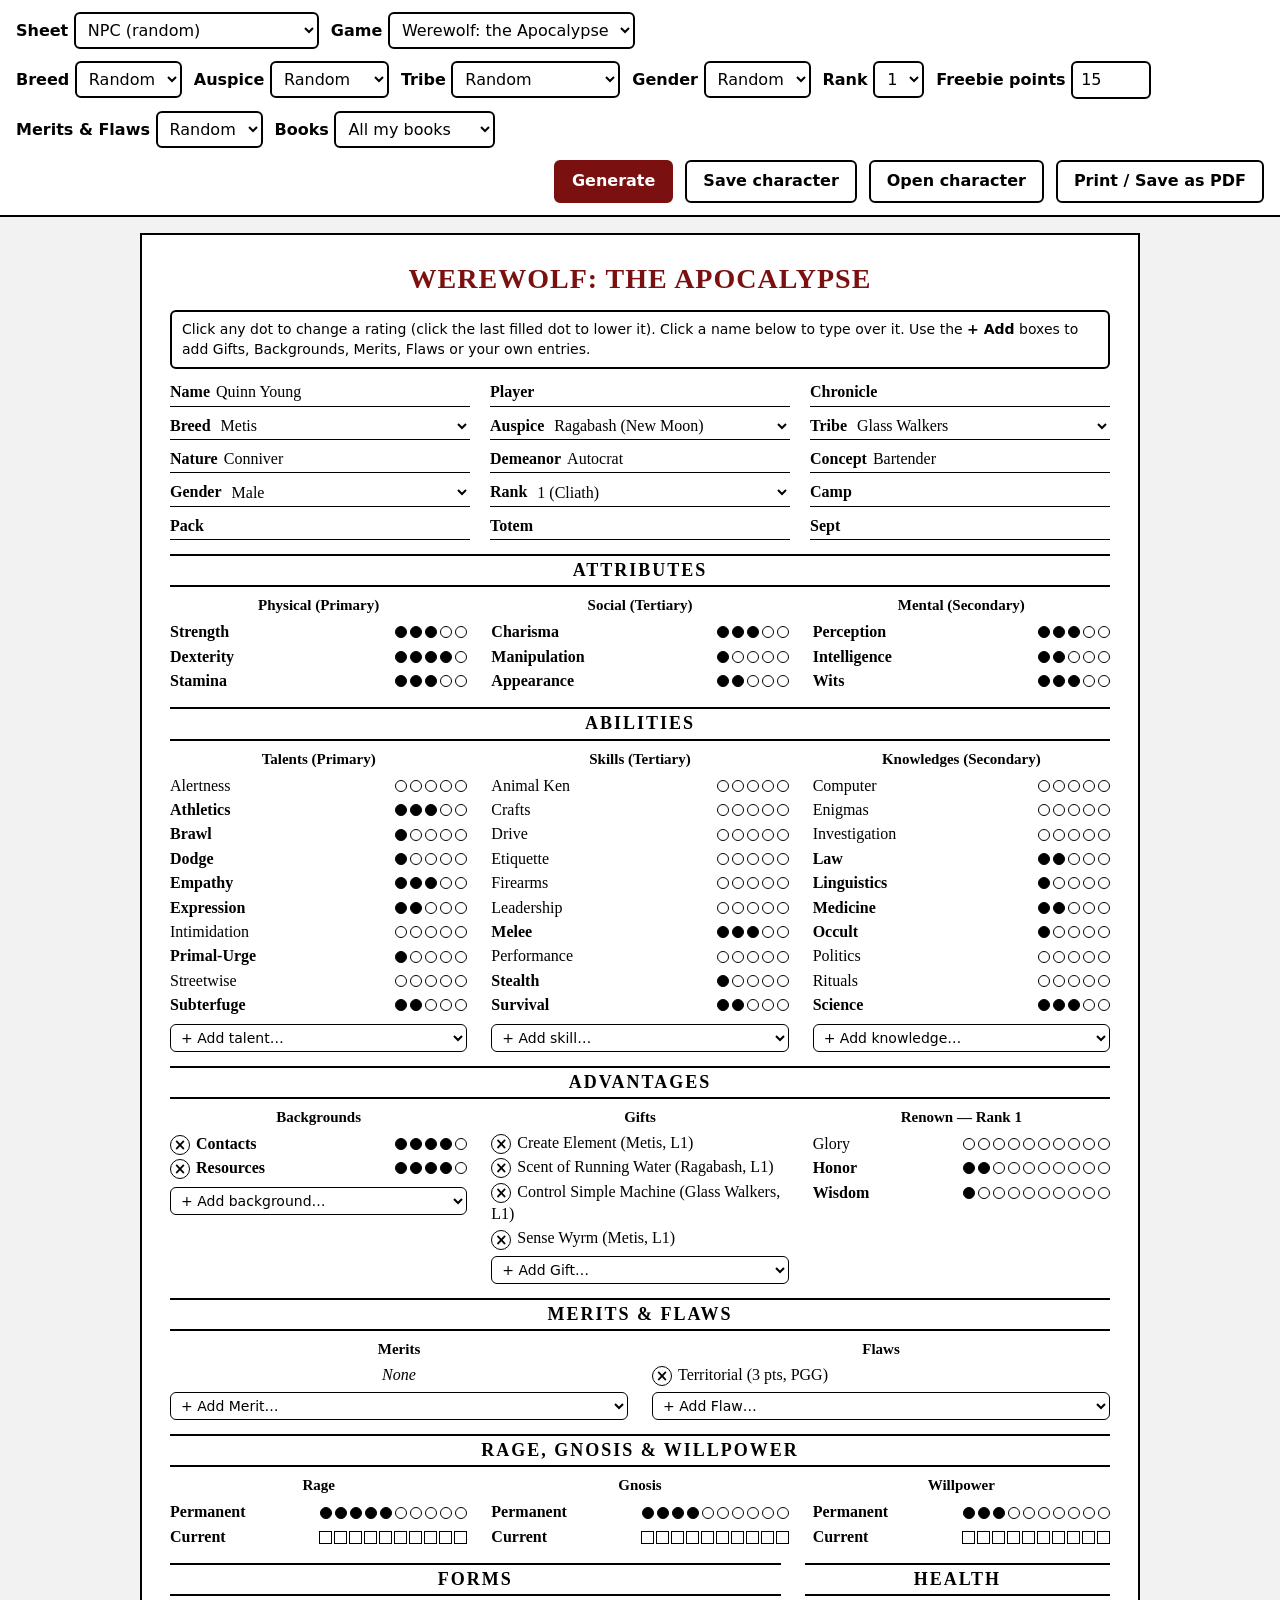
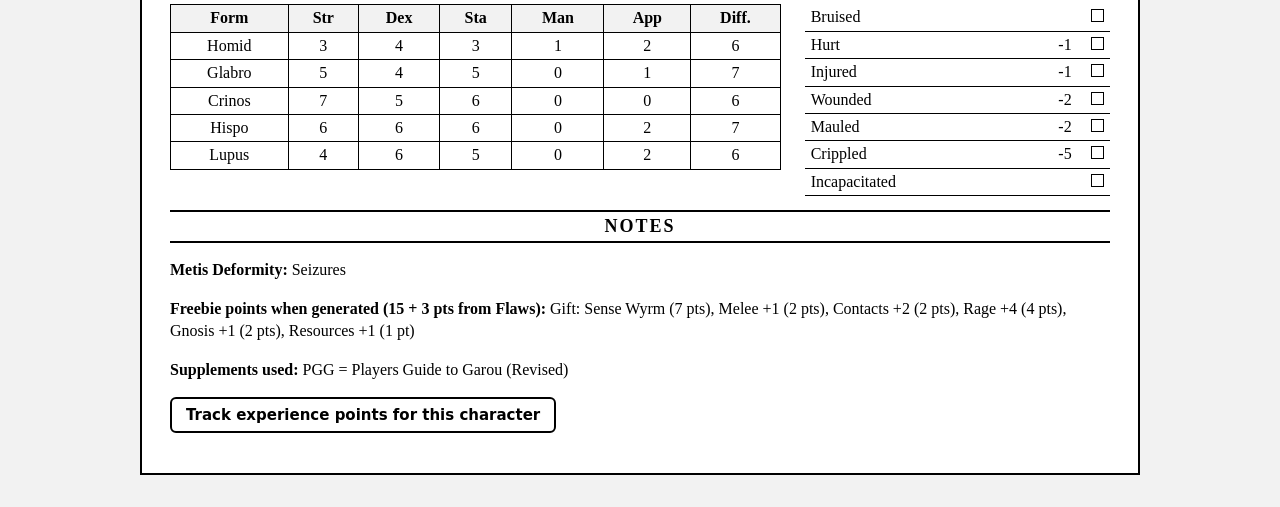
<file: index.html>
<!doctype html>
<html lang="en">
<head>
  <meta charset="utf-8">
  <meta name="viewport" content="width=device-width, initial-scale=1">
  <title>World of Darkness Character Generator</title>
  <link rel="stylesheet" href="style.css">
</head>
<body>
  <div class="controls">
    <label>Sheet <select id="mode"><option value="npc">NPC (random)</option><option value="pc">Player character (build it)</option></select></label>
    <label>Game <select id="game"></select></label>
    <div id="options"></div>
    <div class="spacer"></div>
    <button id="generate" class="primary">Generate</button>
    <button id="save">Save character</button>
    <button id="open">Open character</button>
    <input type="file" id="open-file" accept=".json,application/json" hidden>
    <button id="print">Print / Save as PDF</button>
  </div>

  <main id="sheet"></main>

  <script src="app.js"></script>
  <script src="games/fera.js"></script>
  <script src="games/werewolf.js"></script>
  <script src="games/bastet.js"></script>
  <script src="games/mokole.js"></script>
  <script src="games/changing-breeds.js"></script>
  <script src="games/vampire.js"></script>
  <script>WOD.init();</script>
</body>
</html>
</file>
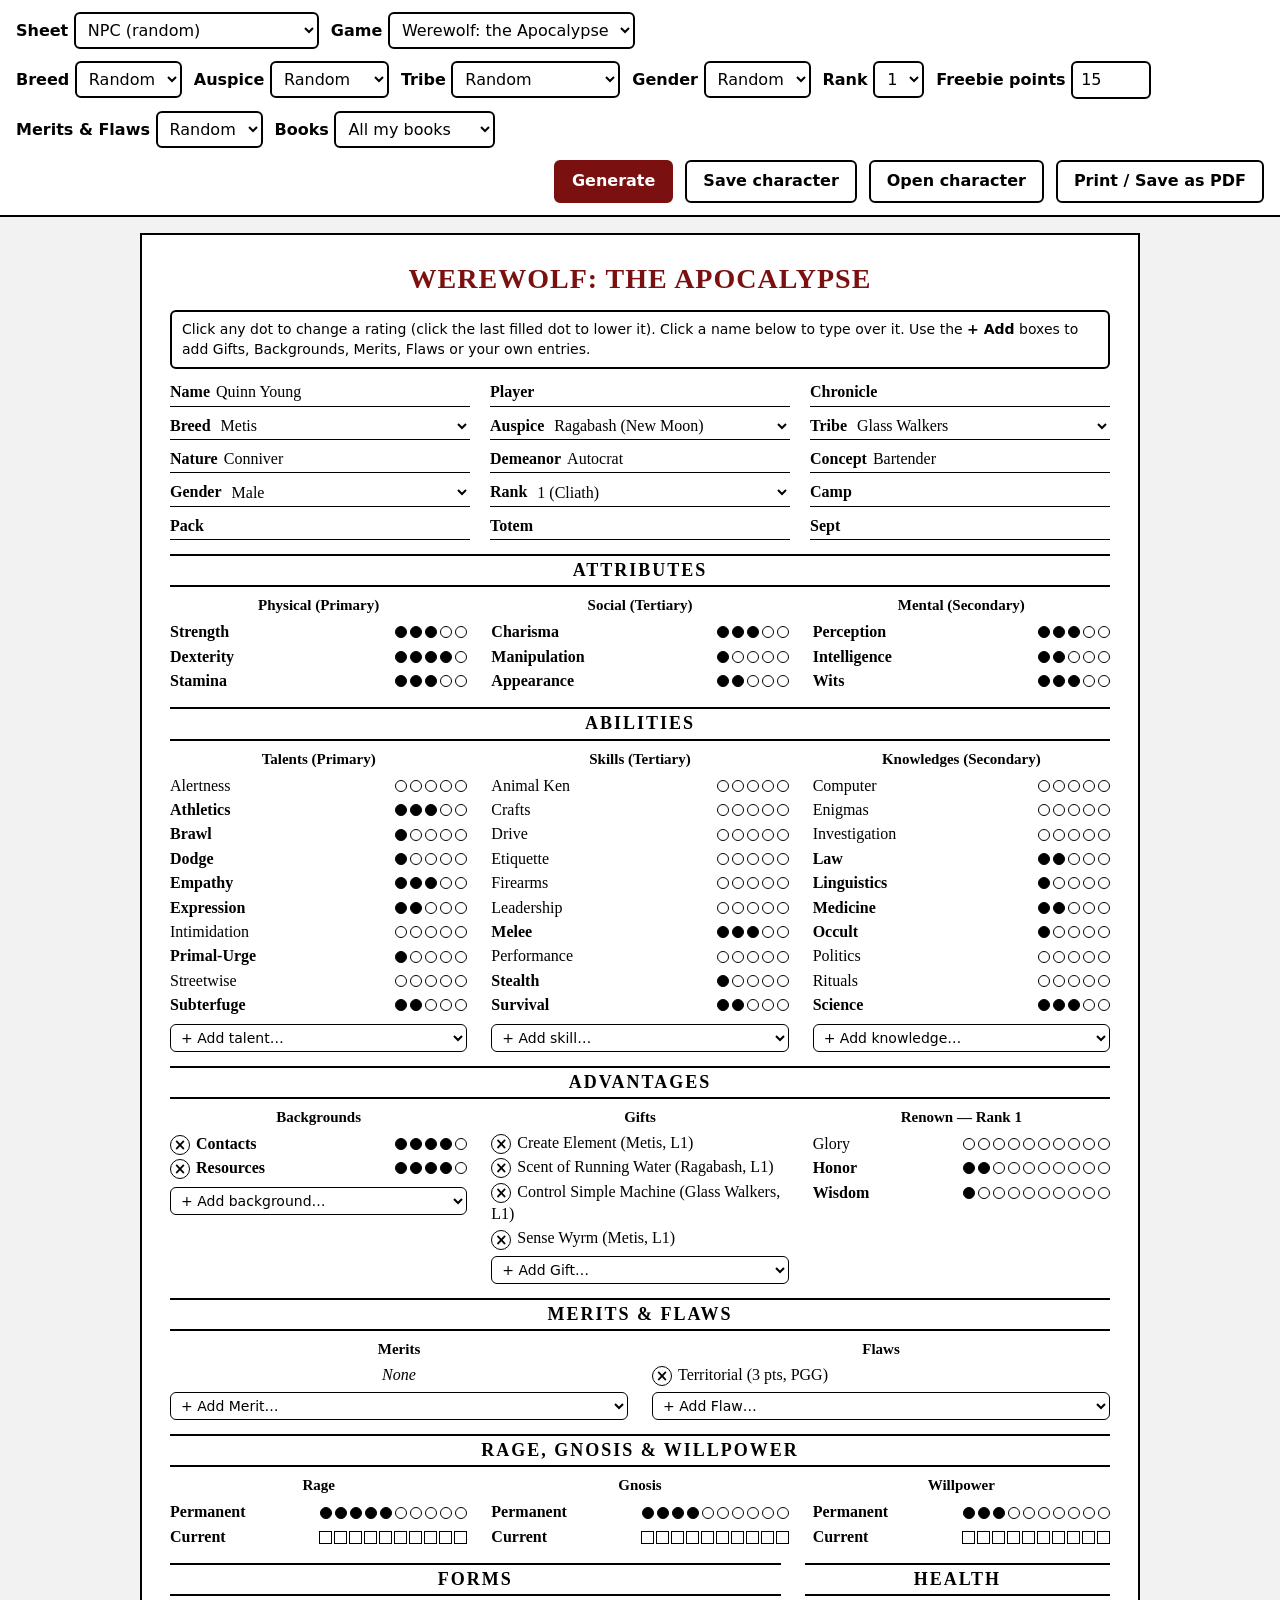
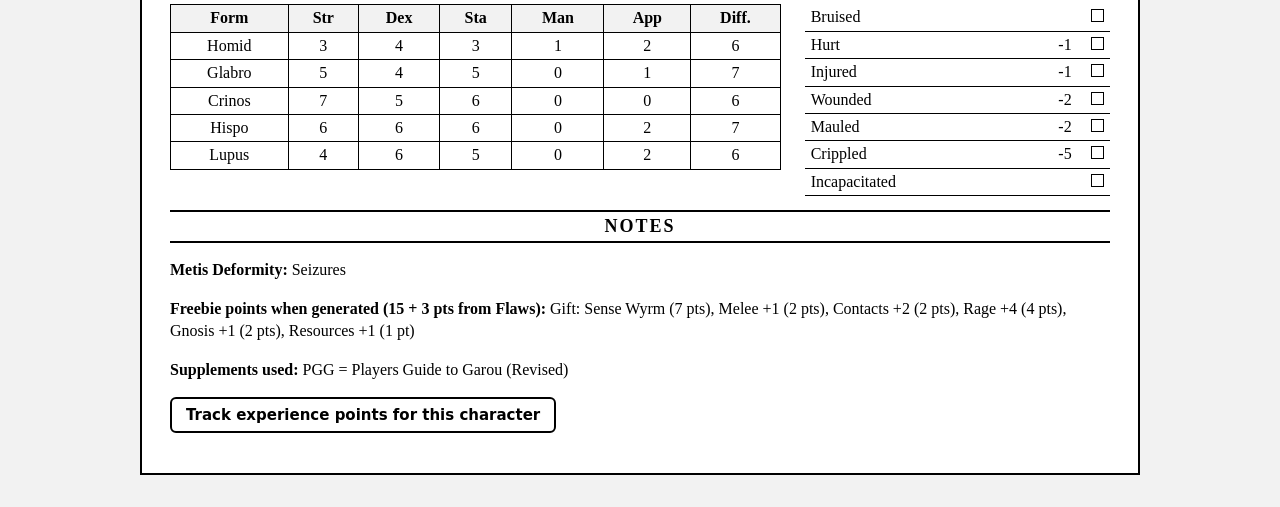
<file: WoD-Character-Generator.html>
<!doctype html>
<html lang="en">
<head>
  <meta charset="utf-8">
  <meta name="viewport" content="width=device-width, initial-scale=1">
  <title>World of Darkness Character Generator</title>
  <style>
:root {
  --ink: #000;
  --paper: #fff;
  --accent: #7a1010;
  --line: #000;
  --soft: #f2f2f2;
}

* { box-sizing: border-box; }

body {
  margin: 0;
  background: var(--soft);
  color: var(--ink);
  font: 16px/1.4 Georgia, "Times New Roman", serif;
}

/* ---------- controls ---------- */
.controls {
  position: sticky;
  top: 0;
  z-index: 1;
  display: flex;
  flex-wrap: wrap;
  gap: 12px;
  align-items: center;
  padding: 12px 16px;
  background: var(--paper);
  border-bottom: 2px solid var(--ink);
  font-family: system-ui, Segoe UI, Arial, sans-serif;
}
.controls #options { display: flex; flex-wrap: wrap; gap: 12px; }
.controls label { font-weight: 600; }
.controls select {
  font: inherit;
  font-weight: 400;
  padding: 6px 8px;
  border: 2px solid var(--ink);
  border-radius: 6px;
  background: var(--paper);
  color: var(--ink);
}
.controls button {
  font: inherit;
  font-weight: 700;
  padding: 8px 16px;
  border: 2px solid var(--ink);
  border-radius: 6px;
  cursor: pointer;
  background: var(--paper);
  color: var(--ink);
}
.controls button.primary { background: var(--accent); border-color: var(--accent); color: #fff; }
.controls .spacer { flex: 1; }
.controls input.num {
  width: 5em;
  font: inherit;
  font-weight: 400;
  padding: 6px 8px;
  border: 2px solid var(--ink);
  border-radius: 6px;
}

/* ---------- editing ---------- */
.hint {
  margin: 0 0 10px;
  padding: 8px 10px;
  border: 2px solid var(--ink);
  border-radius: 6px;
  font-family: system-ui, Segoe UI, Arial, sans-serif;
  font-size: 14px;
}
.field input.value {
  flex: 1;
  min-width: 0;
  font: inherit;
  color: var(--ink);
  border: 0;
  background: transparent;
  padding: 0;
}
.field input.value:hover { background: var(--soft); }
.field input.value:focus { outline: 2px solid var(--accent); background: #fff; }
.dot { cursor: pointer; }
.dot:hover { outline: 2px solid var(--accent); outline-offset: 1px; }
select.add {
  display: block;
  width: 100%;
  margin-top: 6px;
  font: 14px system-ui, Segoe UI, Arial, sans-serif;
  padding: 4px 6px;
  border: 1.5px solid var(--ink);
  border-radius: 6px;
  background: #fff;
  color: var(--ink);
}
.remove {
  margin-right: 6px;
  width: 20px;
  height: 20px;
  line-height: 16px;
  padding: 0;
  font: 700 15px system-ui, Arial, sans-serif;
  border: 1.5px solid var(--ink);
  border-radius: 50%;
  background: #fff;
  color: var(--ink);
  cursor: pointer;
  vertical-align: middle;
}
.remove:hover { background: var(--accent); border-color: var(--accent); color: #fff; }
ul li { margin: 2px 0; }
ul:has(.remove) { list-style: none; padding-left: 0; }
.cols.two { grid-template-columns: repeat(2, minmax(0, 1fr)); }
.cols.one { grid-template-columns: 1fr; }
.cols.one ul { columns: 3; column-gap: 24px; }

/* ---------- sheet ---------- */
#sheet {
  max-width: 1000px;
  margin: 16px auto 32px;
  padding: 24px 28px;
  background: var(--paper);
  border: 2px solid var(--ink);
}
.sheet-title h1 {
  margin: 0 0 12px;
  text-align: center;
  font-size: 28px;
  letter-spacing: 1px;
  text-transform: uppercase;
  color: var(--accent);
}
.header-grid {
  display: grid;
  grid-template-columns: repeat(3, 1fr);
  gap: 6px 20px;
  margin-bottom: 8px;
}
.field { display: flex; gap: 6px; border-bottom: 1px solid var(--line); padding: 2px 0; }
.field .label { font-weight: 700; white-space: nowrap; }
.field .value { flex: 1; }

section { margin-top: 14px; }
h2 {
  margin: 0 0 8px;
  font-size: 18px;
  text-align: center;
  text-transform: uppercase;
  letter-spacing: 2px;
  border-top: 2px solid var(--ink);
  border-bottom: 2px solid var(--ink);
  padding: 2px 0;
}
h3 { margin: 0 0 4px; font-size: 15px; text-align: center; }

.cols { display: grid; grid-template-columns: repeat(3, minmax(0, 1fr)); gap: 4px 24px; }
.trait { display: flex; justify-content: space-between; align-items: center; gap: 8px; padding: 1px 0; }
.trait.zero .trait-name { font-weight: 400; }
.trait-name { font-weight: 600; }
.empty { margin: 0; font-style: italic; text-align: center; }
ul { margin: 0; padding-left: 20px; }

.dots { display: inline-flex; gap: 3px; flex-shrink: 0; }
.dot {
  width: 12px;
  height: 12px;
  border: 1.5px solid var(--ink);
  border-radius: 50%;
  -webkit-print-color-adjust: exact;
  print-color-adjust: exact;
}
.dot.on { background: var(--ink); }

.boxes { display: inline-flex; gap: 2px; }
.box {
  display: inline-block;
  width: 13px;
  height: 13px;
  border: 1.5px solid var(--ink);
}

.split { display: grid; grid-template-columns: 2fr 1fr; gap: 24px; }
table { width: 100%; border-collapse: collapse; }
th, td { border: 1px solid var(--ink); padding: 2px 6px; text-align: center; }
th { background: var(--soft); }
.health td { border: none; border-bottom: 1px solid var(--ink); text-align: left; }
.health td:nth-child(2) { text-align: center; width: 40px; }
.health td:last-child { width: 24px; }

.warn { font-weight: 700; color: var(--accent); }

/* ---------- player build: points box ---------- */
.budget {
  margin: 0 0 12px;
  padding: 10px 12px;
  border: 3px solid var(--ink);
  border-radius: 8px;
  font-family: system-ui, Segoe UI, Arial, sans-serif;
  font-size: 15px;
}
.budget h2 { border: 0; margin-bottom: 6px; }
.brow { padding: 5px 0; border-bottom: 1px solid #bbb; }
.brow > strong { display: inline-block; min-width: 9em; }
.chip {
  display: inline-block;
  margin: 2px 4px 2px 0;
  padding: 2px 8px;
  border: 2px solid var(--ink);
  border-radius: 12px;
  font-weight: 600;
}
.chip.ok { background: #fff; }
.chip.left { background: #fff3b0; }
.chip.over { background: var(--accent); border-color: var(--accent); color: #fff; }
.bhint { font-size: 13px; margin-top: 2px; }
.warnings { margin: 8px 0 0; padding-left: 20px; color: var(--accent); font-weight: 700; }
.bbuttons { margin-top: 10px; display: flex; gap: 10px; flex-wrap: wrap; }
button[data-action], .xp-add button {
  font: 700 15px system-ui, Segoe UI, Arial, sans-serif;
  padding: 7px 14px;
  border: 2px solid var(--ink);
  border-radius: 6px;
  background: #fff;
  color: var(--ink);
  cursor: pointer;
}
button[data-action].primary { background: var(--accent); border-color: var(--accent); color: #fff; }

/* ---------- experience ---------- */
.xp-totals { font-size: 17px; }
.xp-add { display: flex; flex-wrap: wrap; gap: 8px; align-items: center; margin: 6px 0; font-family: system-ui, Segoe UI, Arial, sans-serif; }
.xp-add input[type="number"], .xp-add input[type="text"] {
  font: inherit;
  padding: 6px 8px;
  border: 2px solid var(--ink);
  border-radius: 6px;
}
.xp-add input[type="number"] { width: 5em; }
.xp-add input[type="text"] { flex: 1; min-width: 12em; }
.xp-free { font-weight: 600; }
.xp-log { columns: 2; column-gap: 24px; }

/* ---------- small screens ---------- */
@media (max-width: 720px) {
  #sheet { margin: 0; padding: 16px; border-left: 0; border-right: 0; }
  .header-grid, .cols, .cols.two { grid-template-columns: 1fr; }
  .split { grid-template-columns: 1fr; }
}

/* ---------- printing / Save as PDF ---------- */
@media print {
  @page { size: letter; margin: 0.35in; }
  body { background: #fff; font-size: 11px; line-height: 1.25; }
  .controls, .no-print { display: none !important; }
  ul:has(.remove) { list-style: disc; padding-left: 16px; }
  .cols.two { grid-template-columns: repeat(2, minmax(0, 1fr)); }
  #sheet { margin: 0; padding: 0; border: 0; max-width: none; }
  .sheet-title h1 { font-size: 22px; margin-bottom: 6px; }
  .header-grid { grid-template-columns: repeat(3, minmax(0, 1fr)); gap: 2px 16px; }
  .cols { grid-template-columns: repeat(3, minmax(0, 1fr)); gap: 0 18px; }
  .split { grid-template-columns: minmax(0, 2fr) minmax(0, 1fr); gap: 16px; }
  section { margin-top: 8px; break-inside: avoid; }
  h2 { font-size: 13px; margin-bottom: 4px; padding: 1px 0; }
  h3 { font-size: 12px; margin-bottom: 2px; }
  .trait { padding: 0; }
  .dots { gap: 2px; }
  .dot { width: 8px; height: 8px; border-width: 1px; }
  .boxes { gap: 1px; }
  .box { width: 9px; height: 9px; border-width: 1px; }
  th, td { padding: 1px 4px; }
  p { margin: 4px 0; }
  .xp-totals { font-size: 11px; }
  .xp-log { columns: 3; font-size: 10px; }
}

/* ---------- choices on the sheet (breed, auspice, tribe...) ---------- */
select.hsel {
  flex: 1;
  min-width: 0;
  font: inherit;
  color: var(--ink);
  border: 0;
  background: transparent;
  padding: 0;
  cursor: pointer;
}
select.hsel:hover { background: var(--soft); }
select.hsel:focus { outline: 2px solid var(--accent); }
.col-text { margin: 4px 0 0; font-size: 14px; }
@media print {
  select.hsel { appearance: none; -webkit-appearance: none; }
  .col-text { font-size: 10px; }
}

</style>
</head>
<body>
  <div class="controls">
    <label>Sheet <select id="mode"><option value="npc">NPC (random)</option><option value="pc">Player character (build it)</option></select></label>
    <label>Game <select id="game"></select></label>
    <div id="options"></div>
    <div class="spacer"></div>
    <button id="generate" class="primary">Generate</button>
    <button id="save">Save character</button>
    <button id="open">Open character</button>
    <input type="file" id="open-file" accept=".json,application/json" hidden>
    <button id="print">Print / Save as PDF</button>
  </div>

  <main id="sheet"></main>

  <script>
/*
  Shared code for the World of Darkness character generator.
  Each game lives in games/<name>.js and registers itself with WOD.registerGame().

  A character is one plain object (header, sections, table, ...). The sheet is
  drawn from that object, and every edit on the sheet changes the object and
  redraws, so what you see is always what gets printed or saved.

  Two kinds of sheet:
    NPC (c.mode "npc")     random character, edit freely.
    Player (c.mode "pc")   c.stage "build": the player spends creation points, shown in a points box;
                           c.stage "play":  raising a dot spends experience points (c.xp).
  Any NPC can also start tracking experience.
*/
window.WOD = (function () {
  const games = [];
  const SAVE_KEY = "wod-character-generator:last";

  const random = {
    int(min, max) {
      return min + Math.floor(Math.random() * (max - min + 1));
    },
    pick(list) {
      return list.length ? list[Math.floor(Math.random() * list.length)] : undefined;
    },
    chance(p) {
      return Math.random() < p;
    },
    shuffle(list) {
      const a = list.slice();
      for (let i = a.length - 1; i > 0; i--) {
        const j = Math.floor(Math.random() * (i + 1));
        [a[i], a[j]] = [a[j], a[i]];
      }
      return a;
    },
    // weights: { name: weight }
    weighted(weights) {
      const entries = Object.entries(weights).filter(([, w]) => w > 0);
      let roll = Math.random() * entries.reduce((s, [, w]) => s + w, 0);
      for (const [k, w] of entries) {
        roll -= w;
        if (roll < 0) return k;
      }
      return entries[entries.length - 1][0];
    },
    // Add `points` dots one at a time to random keys, never going above `max`.
    distribute(obj, keys, points, max) {
      for (let p = 0; p < points; p++) {
        const open = keys.filter((k) => (obj[k] || 0) < max);
        if (!open.length) return points - p; // dots that couldn't be placed
        const k = random.pick(open);
        obj[k] = (obj[k] || 0) + 1;
      }
      return 0;
    },
  };

  function registerGame(game) {
    games.push(game);
  }

  // ---------- experience ----------

  const xpTotals = (c) => {
    const log = (c.xp && c.xp.log) || [];
    const earned = log.filter((e) => e.type === "earn").reduce((s, e) => s + e.xp, 0);
    const spent = log.filter((e) => e.type === "spend").reduce((s, e) => s + e.xp, 0);
    return { earned, spent, left: earned - spent };
  };
  const traitKey = (s, col, name) => `${s.title}|${col.title.split(" (")[0]}|${name}`;

  // Remember every rating as it is now; experience is only charged above these.
  function startXp(c) {
    c.stage = "play";
    c.xp = c.xp || { log: [] };
    c.xpBase = { gifts: [] };
    for (const s of c.sections) {
      for (const col of s.columns) {
        if (col.items) for (const [n, v] of col.items) c.xpBase[traitKey(s, col, n)] = v;
        if (col.title === "Gifts") c.xpBase.gifts = col.list.slice();
      }
    }
  }

  // ---------- rendering ----------

  function esc(s) {
    return String(s).replace(/[&<>"']/g, (c) => ({ "&": "&amp;", "<": "&lt;", ">": "&gt;", '"': "&quot;", "'": "&#39;" }[c]));
  }

  function dots(value, max, path) {
    let out = "";
    for (let i = 1; i <= max; i++) {
      out += `<span class="dot${i <= value ? " on" : ""}" data-dot="${path}.${i}" title="Set to ${i}"></span>`;
    }
    return `<span class="dots" aria-label="${value} of ${max}">${out}</span>`;
  }

  function boxes(n) {
    return `<span class="boxes">${'<span class="box"></span>'.repeat(n)}</span>`;
  }

  function addSelect(path, groups, allowCustom, label) {
    let html = `<select class="add no-print" data-add="${path}"><option value="">+ ${esc(label)}&hellip;</option>`;
    for (const g of groups) {
      if (!g.options.length) continue;
      if (g.group) html += `<optgroup label="${esc(g.group)}">`;
      html += g.options.map((o) => `<option value="${esc(o)}">${esc(o)}</option>`).join("");
      if (g.group) html += `</optgroup>`;
    }
    if (allowCustom) html += `<option value="__custom">Type my own&hellip;</option>`;
    return html + `</select>`;
  }

  function renderColumn(col, si, ci) {
    const path = `${si}.${ci}`;
    let html = `<div class="col"><h3>${esc(col.title)}</h3>`;
    if (col.items) {
      if (!col.items.length) html += `<p class="empty">None</p>`;
      col.items.forEach(([name, value, max], ii) => {
        const remove = col.removable ? `<button class="remove no-print" data-remove="${path}.${ii}" title="Remove">&times;</button>` : "";
        html += `<div class="trait${value ? "" : " zero"}"><span class="trait-name">${remove}${esc(name)}</span>${dots(value, max, `${path}.${ii}`)}</div>`;
      });
      const have = col.items.map((x) => x[0]);
      const options = (col.addOptions || []).filter((o) => !have.includes(o));
      if (options.length || col.allowCustom) html += addSelect(path, [{ options }], col.allowCustom, col.addLabel || "Add");
    }
    if (col.boxes) html += `<div class="trait"><span class="trait-name">Current</span>${boxes(col.boxes)}</div>`;
    if (col.text) html += `<p class="col-text">${esc(col.text)}</p>`;
    if (col.list) {
      html += col.list.length
        ? `<ul>${col.list.map((x, ii) => `<li><button class="remove no-print" data-remove="${path}.${ii}" title="Remove">&times;</button>${esc(x)}</li>`).join("")}</ul>`
        : `<p class="empty">None</p>`;
      if (col.listOptions || col.allowCustom) {
        const groups = (col.listOptions || []).map((g) => ({ group: g.group, options: g.options.filter((o) => !col.list.includes(o)) }));
        html += addSelect(path, groups, col.allowCustom, col.addLabel || "Add");
      }
    }
    return html + "</div>";
  }

  // The points box shown while a player builds a character.
  function renderBudget(c) {
    const r = c.build.result;
    const chip = (name, have, of) => {
      const cls = have === of ? "ok" : have < of ? "left" : "over";
      const tail = have === of ? " ✓" : have < of ? ` — ${of - have} left` : ` — ${have - of} extra (freebies)`;
      return `<span class="chip ${cls}">${esc(name)} ${have}/${of}${tail}</span>`;
    };
    let html = `<div class="budget no-print"><h2>Character Creation Points</h2>`;
    for (const row of r.rows) {
      html += `<div class="brow"><strong>${esc(row.title)}</strong> ${row.parts.map((p) => chip(row.parts.length > 1 ? p.name : "", p.have, p.of)).join(" ")}`;
      if (row.hint) html += `<div class="bhint">${esc(row.hint)}</div>`;
      html += `</div>`;
    }
    const left = r.total - r.used;
    const cls = left === 0 ? "ok" : left > 0 ? "left" : "over";
    html += `<div class="brow"><strong>Freebie points</strong> <span class="chip ${cls}">${r.used} of ${r.total} used${left > 0 ? ` — ${left} left` : left < 0 ? ` — ${-left} too many` : " ✓"}</span>`;
    if (r.flawBonus) html += ` <span class="bhint">(includes ${r.flawBonus} from Flaws)</span>`;
    html += `<div class="bhint">${esc(r.costText)}</div>`;
    if (r.freebieUse.length) html += `<div class="bhint">Spent on: ${esc(r.freebieUse.map((x) => `${x.what} (${x.cost})`).join(", "))}</div>`;
    html += `</div>`;
    if (r.warnings.length) html += `<ul class="warnings">${r.warnings.map((w) => `<li>${esc(w)}</li>`).join("")}</ul>`;
    html += `<div class="bbuttons"><button data-action="fill">Fill the rest randomly</button> <button data-action="finish" class="primary">Finish character</button></div>`;
    return html + `</div>`;
  }

  function renderXp(c) {
    const t = xpTotals(c);
    let html = `<section class="xp"><h2>Experience</h2>`;
    html += `<p class="xp-totals"><strong>Earned:</strong> ${t.earned} &nbsp; <strong>Spent:</strong> ${t.spent} &nbsp; <strong>Unspent:</strong> <span class="${t.left < 0 ? "warn" : ""}">${t.left}</span></p>`;
    html += `<div class="xp-add no-print">
      <input type="number" id="xp-amount" min="1" max="999" placeholder="XP" aria-label="Experience points to add">
      <input type="text" id="xp-note" placeholder="What for? (e.g. Session 3)" aria-label="Reason">
      <button data-action="xp-add" class="primary">Add experience</button>
      <label class="xp-free"><input type="checkbox" data-action="free-edit"${c.freeEdit ? " checked" : ""}> Fix mistakes without spending XP</label>
    </div>`;
    const xpText = (c.build && c.build.xpText) || "Attribute = current × 4, Ability = current × 2 (new: 3), Gift = Level × 3 (other lists: × 5), Rage = current, Gnosis = current × 2, Willpower = current, Background = current × 3 (new: 3, with the Storyteller's OK).";
    html += `<p class="bhint no-print">Click a dot to raise a rating with experience: ${esc(xpText)} Lowering a dot you bought gives the XP back.</p>`;
    const log = c.xp.log;
    if (log.length) {
      html += `<ul class="xp-log">${log
        .map((e, i) => {
          const rm = e.type === "earn" ? `<button class="remove no-print" data-xp-remove="${i}" title="Remove">&times;</button>` : "";
          const amount = e.type === "earn" ? `+${e.xp}` : e.xp < 0 ? `+${-e.xp} back` : `−${e.xp}`;
          return `<li>${rm}<strong>${esc(amount)}</strong> ${esc(e.what)}</li>`;
        })
        .join("")}</ul>`;
    } else html += `<p class="empty">No experience recorded yet.</p>`;
    return html + `</section>`;
  }

  function renderSheet(c, game) {
    let html = `<div class="sheet-title"><h1>${esc(c.game)}</h1></div>`;
    if (c.stage === "build") {
      html += `<p class="hint no-print"><strong>Build your character:</strong> type a name and concept, click dots to spend points, and use the <strong>+ Add</strong> boxes for Backgrounds, Gifts, Merits and Flaws. The box below keeps count. When everything is spent, click <strong>Finish character</strong>.</p>`;
      html += renderBudget(c);
    } else if (c.stage === "play") {
      html += `<p class="hint no-print"><strong>Experience mode:</strong> clicking a dot up spends experience points (see the Experience box at the bottom). Tick "Fix mistakes without spending XP" to edit freely.</p>`;
    } else {
      html += `<p class="hint no-print">Click any dot to change a rating (click the last filled dot to lower it). Click a name below to type over it. Use the <strong>+ Add</strong> boxes to add Gifts, Backgrounds, Merits, Flaws or your own entries.</p>`;
    }

    html += `<div class="header-grid">`;
    const bound = Object.fromEntries(Object.entries(c.choiceFields || {}).map(([id, label]) => [label, id]));
    c.header.forEach(([label, value, choices], i) => {
      const opt = game && bound[label] && game.options.find((o) => o.id === bound[label]);
      if (opt && c.choices) {
        // A dropdown: changing it re-applies that choice's starting traits.
        const cur = String(c.choices[opt.id] ?? "");
        html += `<label class="field"><span class="label">${esc(label)}</span><select class="value hsel" data-choice="${esc(opt.id)}">`;
        html += (opt.choicesFor ? opt.choicesFor(c.choices) : opt.choices).map((ch) => `<option value="${esc(ch)}"${String(ch) === cur ? " selected" : ""}>${esc(String(ch) === cur ? value : ch)}</option>`).join("");
        html += `</select></label>`;
        return;
      }
      const list = choices ? ` list="hdr-list-${i}"` : "";
      const ph = !value && (label === "Name" || label === "Concept") && c.stage === "build" ? ` placeholder="type here"` : "";
      html += `<label class="field"><span class="label">${esc(label)}</span><input class="value" data-header="${i}" value="${esc(value)}"${list}${ph}>`;
      if (choices) html += `<datalist id="hdr-list-${i}">${choices.map((o) => `<option value="${esc(o)}">`).join("")}</datalist>`;
      html += `</label>`;
    });
    html += `</div>`;

    c.sections.forEach((s, si) => {
      const cls = s.columns.length === 1 ? "cols one" : s.columns.length === 2 ? "cols two" : "cols";
      html += `<section><h2>${esc(s.title)}</h2><div class="${cls}">${s.columns.map((col, ci) => renderColumn(col, si, ci)).join("")}</div></section>`;
    });

    html += `<section class="split">`;
    if (c.panel) {
      html += `<div><h2>${esc(c.panel.title)}</h2>${c.panel.lines.map((l) => `<p>${l[0] ? `<strong>${esc(l[0])}:</strong> ` : ""}${esc(l[1])}</p>`).join("")}</div>`;
    }
    if (c.table) {
      // Short headings keep wide form tables (up to 7 traits) inside the page.
      const ABBR = { Strength: "Str", Dexterity: "Dex", Stamina: "Sta", Charisma: "Cha", Manipulation: "Man", Appearance: "App", Perception: "Per" };
      html += `<div><h2>${esc(c.table.title)}</h2><table class="forms"><thead><tr>${c.table.columns.map((x) => `<th title="${esc(x)}">${esc(ABBR[x] || x)}</th>`).join("")}</tr></thead><tbody>`;
      for (const row of c.table.rows) {
        html += `<tr>${c.table.columns.map((x) => `<td>${esc(row[x])}</td>`).join("")}</tr>`;
      }
      html += `</tbody></table></div>`;
    }
    if (c.health) {
      html += `<div><h2>Health</h2><table class="health">`;
      for (const [lvl, pen] of c.health) html += `<tr><td>${esc(lvl)}</td><td>${esc(pen)}</td><td><span class="box"></span></td></tr>`;
      html += `</table></div>`;
    }
    html += `</section>`;

    html += `<section><h2>Notes</h2>`;
    for (const e of c.extras || []) html += `<p><strong>${esc(e.title)}:</strong> ${esc(e.text)}</p>`;
    if (c.freebies) {
      const label = c.mode === "pc" ? "Freebie points" : "Freebie points when generated";
      html += `<p><strong>${label} (${esc(c.freebies.total)}):</strong> ${esc(c.freebies.spent.join(", ") || "none")}</p>`;
    }
    for (const n of c.notes || []) html += `<p>${esc(n)}</p>`;
    if (c.sources && c.sources.length) html += `<p><strong>Supplements used:</strong> ${esc(c.sources.join("; "))}</p>`;
    if (c.edited && c.mode !== "pc") html += `<p><em>Edited by hand after generating.</em></p>`;
    html += `</section>`;

    if (c.xp && c.stage === "play") html += renderXp(c);
    if (c.stage === "play" && c.mode === "pc" && !c.xp.log.some((e) => e.type === "spend")) {
      html += `<p class="no-print"><button data-action="unfinish">Back to character creation</button></p>`;
    }
    if (!c.stage) html += `<p class="no-print"><button data-action="track-xp">Track experience points for this character</button></p>`;
    return html;
  }

  // ---------- page wiring ----------

  function init() {
    const gameSel = document.getElementById("game");
    const modeSel = document.getElementById("mode");
    const optsBox = document.getElementById("options");
    const sheet = document.getElementById("sheet");
    const genBtn = document.getElementById("generate");
    const fileInput = document.getElementById("open-file");
    let character = null;

    games.forEach((g, i) => gameSel.add(new Option(g.label, String(i))));
    // index.html?game=bastet opens one game; &mode=player opens the player build.
    const params = new URLSearchParams(location.search);
    const wantedIndex = games.findIndex((g) => g.id === params.get("game"));
    if (wantedIndex >= 0) gameSel.value = String(wantedIndex);
    if (/^(pc|player)$/i.test(params.get("mode") || "")) modeSel.value = "pc";

    const currentGame = () => games[Number(gameSel.value)];
    const isPc = () => modeSel.value === "pc";

    function buildOptions() {
      optsBox.innerHTML = "";
      for (const o of currentGame().options) {
        if (isPc() && (o.id === "meritsFlaws" || o.npcOnly)) continue; // players pick their own
        const label = document.createElement("label");
        label.textContent = o.label + " ";
        let input;
        if (o.type === "number") {
          input = document.createElement("input");
          input.type = "number";
          input.min = o.min;
          input.max = o.max;
          input.value = o.default;
          input.className = "num";
        } else {
          input = document.createElement("select");
          if (o.random !== false) input.add(new Option("Random", ""));
          o.choices.forEach((ch) => input.add(new Option(String(ch), String(ch))));
          if (o.default !== undefined) input.value = String(o.default);
        }
        input.id = "opt-" + o.id;
        label.appendChild(input);
        optsBox.appendChild(label);
      }
      genBtn.textContent = isPc() ? "Start new character" : "Generate";
    }

    function save() {
      try {
        localStorage.setItem(SAVE_KEY, JSON.stringify({ game: currentGame().id, character }));
      } catch (e) {
        /* private window or storage full: the sheet still works */
      }
    }

    function draw() {
      if (character.stage === "build") WOD.fera.budget(character);
      sheet.innerHTML = renderSheet(character, currentGame());
      document.title = `${character.name || "New character"} — ${currentGame().label}`;
      save();
    }

    function changed() {
      character.edited = true;
      const g = currentGame();
      if (g.recompute) g.recompute(character);
      draw();
    }

    function generate(ask) {
      if (ask && character && character.edited && !confirm("Replace this character? Your changes will be lost (use Save character first to keep it).")) return false;
      const g = currentGame();
      const opts = {};
      for (const o of g.options) {
        const el = document.getElementById("opt-" + o.id);
        const v = el ? el.value : o.default;
        opts[o.id] = o.type === "number" ? Math.max(o.min, Math.min(o.max, Number(v) || 0)) : v;
      }
      if (isPc()) {
        character = g.generate({ ...opts, freebies: 0, meritsFlaws: "No" });
        WOD.fera.blank(character, opts.freebies);
        if (g.recompute) g.recompute(character);
      } else {
        character = g.generate(opts);
        character.mode = "npc";
      }
      character.gameId = g.id;
      draw();
      return true;
    }

    // Load a saved character (from the browser or a file). Returns false if it isn't one.
    function load(data) {
      const i = data && data.character && Array.isArray(data.character.sections) ? games.findIndex((g) => g.id === data.game) : -1;
      if (i < 0) return false;
      gameSel.value = String(i);
      modeSel.value = data.character.mode === "pc" ? "pc" : "npc";
      buildOptions();
      character = data.character;
      character.gameId = data.game;
      draw();
      return true;
    }

    const colAt = (path) => {
      const [si, ci] = path.split(".").map(Number);
      return character.sections[si].columns[ci];
    };
    const charging = () => character.stage === "play" && !character.freeEdit;

    // Experience for a rating change; returns false if the player backs out.
    function payXp(si, ci, name, from, to) {
      if (!charging()) return true;
      const F = WOD.fera;
      const kind = F.traitKind(character, si, ci);
      if (!kind) return true;
      const s = character.sections[si];
      const col = s.columns[ci];
      const key = traitKey(s, col, name);
      const cost = F.xpForChange(kind, from, to, character.xpBase[key] ?? 0, { c: character, name });
      if (!cost) return true;
      const left = xpTotals(character).left;
      if (cost > left && !confirm(`That costs ${cost} XP, but there are only ${left} unspent. Buy it anyway?`)) return false;
      const label = col.title === name || ["Rage", "Gnosis", "Willpower"].includes(col.title) ? col.title : name;
      character.xp.log.push({ type: "spend", xp: cost, what: `${label} ${from} → ${to}${cost < 0 ? " (undone)" : ""}`, key });
      return true;
    }

    function payGift(col, label, adding) {
      if (!charging()) return true;
      if (adding) {
        let cost;
        const group = (col.listOptions || []).find((g) => g.options.includes(label));
        if (group) cost = WOD.fera.giftXp(label, group.own);
        else {
          const typed = prompt("How many experience points does this Gift cost? (Level × 3 for your own Gift lists, Level × 5 for others)", "3");
          if (typed === null) return false;
          cost = Math.max(0, Number(typed) || 0);
        }
        const left = xpTotals(character).left;
        if (cost > left && !confirm(`That Gift costs ${cost} XP, but there are only ${left} unspent. Take it anyway?`)) return false;
        if (cost) character.xp.log.push({ type: "spend", xp: cost, what: `Gift: ${label}`, key: "gift|" + label });
      } else if (!character.xpBase.gifts.includes(label)) {
        const bought = character.xp.log.filter((e) => e.key === "gift|" + label).reduce((s, e) => s + e.xp, 0);
        if (bought > 0) character.xp.log.push({ type: "spend", xp: -bought, what: `Gift removed: ${label}`, key: "gift|" + label });
      }
      return true;
    }

    sheet.addEventListener("click", (e) => {
      const dot = e.target.closest("[data-dot]");
      if (dot) {
        const [si, ci, ii, n] = dot.dataset.dot.split(".").map(Number);
        const item = character.sections[si].columns[ci].items[ii];
        const to = item[1] === n ? n - 1 : n;
        if (!payXp(si, ci, item[0], item[1], to)) return;
        item[1] = to;
        changed();
        return;
      }
      const rm = e.target.closest("[data-remove]");
      if (rm) {
        const [si, ci, ii] = rm.dataset.remove.split(".").map(Number);
        const col = colAt(`${si}.${ci}`);
        if (col.items) {
          if (!payXp(si, ci, col.items[ii][0], col.items[ii][1], 0)) return;
          col.items.splice(ii, 1);
        } else {
          if (col.title === "Gifts" && !payGift(col, col.list[ii], false)) return;
          col.list.splice(ii, 1);
        }
        changed();
        return;
      }
      const xpRm = e.target.closest("[data-xp-remove]");
      if (xpRm) {
        const entry = character.xp.log[Number(xpRm.dataset.xpRemove)];
        if (confirm(`Remove "+${entry.xp} ${entry.what}" from the experience record?`)) {
          character.xp.log.splice(Number(xpRm.dataset.xpRemove), 1);
          draw();
        }
        return;
      }
      const act = e.target.closest("[data-action]");
      if (!act) return;
      const action = act.dataset.action;
      if (action === "fill") {
        WOD.fera.fillRest(character);
        changed();
      } else if (action === "finish") {
        const r = WOD.fera.budget(character);
        const problems = [];
        for (const row of r.rows) for (const p of row.parts) if (p.have < p.of) problems.push(`${row.title}${row.parts.length > 1 ? " (" + p.name + ")" : ""}: ${p.of - p.have} left`);
        if (r.used < r.total) problems.push(`${r.total - r.used} freebie points left`);
        if (r.used > r.total) problems.push(`${r.used - r.total} freebie points too many`);
        problems.push(...r.warnings);
        if (!character.name) problems.push("no name yet");
        if (problems.length && !confirm(`Finish anyway?\n\n• ${problems.join("\n• ")}`)) return;
        character.freebies = { total: String(r.total), spent: r.freebieUse.map((x) => `${x.what} (${WOD.fera.pts(x.cost)})`) };
        startXp(character);
        draw();
      } else if (action === "unfinish") {
        character.stage = "build";
        character.freebies = null;
        draw();
      } else if (action === "track-xp") {
        startXp(character);
        draw();
      } else if (action === "xp-add") {
        const amount = Math.floor(Number(document.getElementById("xp-amount").value));
        if (!(amount > 0)) {
          alert("Type how many experience points to add first.");
          return;
        }
        const note = document.getElementById("xp-note").value.trim() || "Experience";
        character.xp.log.push({ type: "earn", xp: amount, what: note, date: new Date().toISOString().slice(0, 10) });
        draw();
      }
    });

    // Breed, auspice, tribe (etc.) changed on the sheet: make two blank templates, one
    // with the old choice and one with the new, and move the character by the difference
    // so starting Rage/Gnosis/Willpower, free dots, Gift lists, Renown and forms follow
    // while everything the player picked or bought stays.
    function changeChoice(id, value) {
      const g = currentGame();
      const c = character;
      const quiet = { freebies: 0, meritsFlaws: "No" };
      const next = { ...c.choices, [id]: id === "rank" ? Number(value) : value };
      const before = g.generate({ ...c.choices, ...quiet });
      const after = g.generate({ ...next, ...quiet });
      const cols = (ch) => ch.sections.flatMap((s) => s.columns);
      const col = (ch, title) => cols(ch).find((x) => x.title.split(" (")[0] === title || x.title.startsWith(title));
      const clamp = (v, max) => Math.max(0, Math.min(max, v));

      for (const [, label] of Object.entries(after.choiceFields || {})) {
        const h = c.header.find((x) => x[0] === label);
        const t = after.header.find((x) => x[0] === label);
        if (h && t) h[1] = t[1];
      }
      // Single ratings that come from the choices (Rage, Gnosis, Willpower, Humanity...).
      // (choiceAdv: the ratings a game's choices actually set; Vampire's come from Virtues instead.)
      const advNames = (after.build && (after.build.choiceAdv || after.build.advKinds)) || ["Rage", "Gnosis", "Willpower"];
      for (const k of advNames) {
        const a = col(after, k), b0 = col(before, k), mine = col(c, k);
        if (!a || !b0 || !mine || !mine.items) continue;
        const delta = a.items[0][1] - b0.items[0][1];
        mine.items[0][1] = clamp(mine.items[0][1] + delta, mine.items[0][2]);
        if (c.build && c.build.adv && k in c.build.adv) c.build.adv[k] += delta;
      }
      // Free Ability dots and Background dots that come with a breed or group.
      const shift = (title, oldMap, newMap, addIfMissing) => {
        for (const n of new Set([...Object.keys(oldMap || {}), ...Object.keys(newMap || {})])) {
          const d = ((newMap || {})[n] || 0) - ((oldMap || {})[n] || 0);
          if (!d) continue;
          const section = c.sections.find((s) => s.title === title);
          const holder = section ? section.columns.find((x) => x.items.some((it) => it[0] === n)) : col(c, title);
          const it = holder && holder.items.find((x) => x[0] === n);
          if (it) it[1] = clamp(it[1] + d, it[2]);
          else if (addIfMissing && d > 0) col(c, title).items.push([n, d, 5]);
        }
      };
      shift("Abilities", before.build.freeAbil, after.build.freeAbil, false);
      shift("Backgrounds", before.build.bgStart, after.build.bgStart, true);
      // Point pools whose items depend on the choice (e.g. clan Disciplines).
      for (const pool of after.build.pools || []) {
        const mine = col(c, pool.column);
        const theirs = col(after, pool.column);
        if (!mine || !theirs) continue;
        mine.items = [...mine.items.filter((it) => it[1] > 0 || theirs.items.some((x) => x[0] === it[0])), ...theirs.items.filter((x) => !mine.items.some((it) => it[0] === x[0])).map((x) => [x[0], 0, x[2]])];
        if (theirs.addOptions) mine.addOptions = theirs.addOptions;
      }
      // Lists and tables that simply follow the choice; free Gifts follow it too.
      const gifts = col(c, "Gifts");
      if (gifts) {
        const theirs = col(after, "Gifts");
        gifts.listOptions = theirs.listOptions;
        const oldFree = before.build.keepGifts || [];
        const newFree = after.build.keepGifts || [];
        const isFree = (l, names) => names.some((n) => l.startsWith(n + " ("));
        gifts.list = gifts.list.filter((l) => !isFree(l, oldFree) || isFree(l, newFree));
        for (const l of theirs.list) if (isFree(l, newFree) && !gifts.list.some((x) => x.split(" (")[0] === l.split(" (")[0])) gifts.list.unshift(l);
      }
      const renown = col(c, "Renown");
      if (renown) Object.assign(renown, JSON.parse(JSON.stringify(col(after, "Renown"))));
      for (const k of ["table", "panel", "extras", "selection", "choices", "choiceFields"]) if (k in after) c[k] = after[k];
      c.notes = after.notes.filter((n) => !(c.mode === "pc" && n.includes("left over")));
      for (const x of cols(after)) {
        if (x.text && col(c, x.title.split(" (")[0])) col(c, x.title.split(" (")[0]).text = x.text;
        if (x.boxes && col(c, x.title)) col(c, x.title).boxes = x.boxes;
      }
      const keep = { freebies: c.build.freebies, adv: c.build.adv, result: c.build.result };
      const kept = gifts ? gifts.list.filter((l) => (after.build.keepGifts || []).some((n) => l.startsWith(n + " ("))).length : 0;
      c.build = { ...after.build, ...keep };
      if (gifts) c.build.giftAllowance = col(after, "Gifts").list.length - kept;
      if (c.mode !== "pc") delete c.build.adv;
      changed();
    }

    sheet.addEventListener("change", (e) => {
      const choice = e.target.closest("[data-choice]");
      if (choice) {
        changeChoice(choice.dataset.choice, choice.value);
        return;
      }
      const free = e.target.closest('[data-action="free-edit"]');
      if (free) {
        character.freeEdit = free.checked;
        draw();
        return;
      }
      const sel = e.target.closest("[data-add]");
      if (!sel || !sel.value) return;
      const [si, ci] = sel.dataset.add.split(".").map(Number);
      const col = colAt(sel.dataset.add);
      let value = sel.value;
      if (value === "__custom") {
        value = (prompt(col.customPrompt || "Type the name:") || "").trim();
        if (!value) { sel.value = ""; return; }
      }
      // Merits and Flaws with a range of costs ("1-5 pts", "2 or 4 pts"): ask which.
      const range = value.match(/\((\d+)\s*(?:-|–|or)\s*(\d+) pts?/);
      if (range) {
        const pick = prompt(`How many points for ${value.split(" (")[0]}? (${range[1]} to ${range[2]})`, range[1]);
        const n = Math.round(Number(pick));
        if (pick === null || !(n >= Number(range[1]) && n <= Number(range[2]))) { sel.value = ""; return; }
        value = value.replace(range[0], `(${n} pt${n === 1 ? "" : "s"}`);
      }
      if (col.items) {
        if (!payXp(si, ci, value, 0, 1)) { sel.value = ""; return; }
        col.items.push([value, 1, col.addMax || 5]);
      } else {
        if (col.title === "Gifts" && !payGift(col, value, true)) { sel.value = ""; return; }
        col.list.push(value);
      }
      changed();
    });

    sheet.addEventListener("input", (e) => {
      const f = e.target.closest("[data-header]");
      if (!f) return;
      character.header[Number(f.dataset.header)][1] = f.value;
      if (f.dataset.header === "0") {
        character.name = f.value;
        document.title = `${f.value || "New character"} — ${currentGame().label}`;
      }
      character.edited = true;
      save();
    });

    gameSel.addEventListener("change", () => {
      buildOptions();
      if (!generate(true)) {
        gameSel.value = String(Math.max(0, games.findIndex((g) => g.id === character.gameId)));
        buildOptions();
      }
    });
    modeSel.addEventListener("change", () => {
      buildOptions();
      if (!generate(true)) {
        modeSel.value = character.mode === "pc" ? "pc" : "npc";
        buildOptions();
      }
    });
    genBtn.addEventListener("click", () => generate(true));
    document.getElementById("print").addEventListener("click", () => window.print());

    document.getElementById("save").addEventListener("click", () => {
      const data = JSON.stringify({ app: "wod-character-generator", version: 1, game: currentGame().id, character }, null, 1);
      const a = document.createElement("a");
      a.href = URL.createObjectURL(new Blob([data], { type: "application/json" }));
      a.download = `${(character.name || "character").replace(/[^\w\- ]+/g, "").trim() || "character"} (${currentGame().id}).json`;
      document.body.appendChild(a);
      a.click();
      setTimeout(() => { URL.revokeObjectURL(a.href); a.remove(); }, 1000);
    });
    document.getElementById("open").addEventListener("click", () => fileInput.click());
    fileInput.addEventListener("change", () => {
      const file = fileInput.files[0];
      fileInput.value = "";
      if (!file) return;
      if (character && character.edited && !confirm("Open this file and replace the character on screen?")) return;
      file.text().then((text) => {
        let data = null;
        try { data = JSON.parse(text); } catch (err) { /* handled below */ }
        if (!load(data)) alert("That file isn't a saved character from this generator.");
      });
    });

    // Bring back the last character (handy if the page was closed by accident).
    let restored = false;
    if (!params.get("game") && !params.get("mode")) {
      try {
        restored = load(JSON.parse(localStorage.getItem(SAVE_KEY) || "null"));
      } catch (e) {
        restored = false;
      }
    }
    if (!restored) {
      buildOptions();
      generate(false);
    }
  }

  return { random, registerGame, renderSheet, init, games, startXp, xpTotals };
})();

</script>
  <script>
/*
  Shared building blocks for the shapeshifter games (Werewolf, Bastet, Mokole...).
  Each game file keeps its own data and decides how to combine these steps.
*/
WOD.fera = (function () {
  const R = WOD.random;

  const ATTRIBUTES = {
    Physical: ["Strength", "Dexterity", "Stamina"],
    Social: ["Charisma", "Manipulation", "Appearance"],
    Mental: ["Perception", "Intelligence", "Wits"],
  };
  const ABILITIES = {
    Talents: ["Alertness", "Athletics", "Brawl", "Dodge", "Empathy", "Expression", "Intimidation", "Primal-Urge", "Streetwise", "Subterfuge"],
    Skills: ["Animal Ken", "Crafts", "Drive", "Etiquette", "Firearms", "Leadership", "Melee", "Performance", "Stealth", "Survival"],
    Knowledges: ["Computer", "Enigmas", "Investigation", "Law", "Linguistics", "Medicine", "Occult", "Politics", "Rituals", "Science"],
  };
  const ARCHETYPES = ["Architect", "Autocrat", "Bon Vivant", "Bravo", "Caregiver", "Celebrant", "Competitor", "Conformist", "Conniver", "Curmudgeon", "Deviant", "Director", "Fanatic", "Gallant", "Judge", "Loner", "Martyr", "Masochist", "Monster", "Penitent", "Perfectionist", "Rebel", "Rogue", "Survivor", "Thrill-Seeker", "Traditionalist", "Visionary"];
  const HEALTH = [["Bruised", ""], ["Hurt", "-1"], ["Injured", "-1"], ["Wounded", "-2"], ["Mauled", "-2"], ["Crippled", "-5"], ["Incapacitated", ""]];
  const COSTS = { Attribute: 5, Ability: 2, Background: 1, Gift: 7, Rage: 1, Gnosis: 2, Willpower: 1 };
  const PRIORITY = ["Primary", "Secondary", "Tertiary"];

  const pts = (n) => `${n} pt${n === 1 ? "" : "s"}`;

  // ---- Gifts. A gift set is { core: { level: [names] }, extra: { book: { level: [names] } } }.
  const G = (core, extra = {}) => ({ core, extra });

  function giftEntries(set, coreOnly) {
    const out = [];
    if (!set) return out;
    for (const [lvl, names] of Object.entries(set.core || {})) for (const n of names) out.push({ name: n, level: Number(lvl), book: "Core" });
    if (!coreOnly) {
      for (const [book, byLevel] of Object.entries(set.extra || {})) {
        for (const [lvl, names] of Object.entries(byLevel)) for (const n of names) out.push({ name: n, level: Number(lvl), book });
      }
    }
    return out;
  }

  const giftLabel = (g) => `${g.name} (${g.source}, L${g.level}${g.book === "Core" ? "" : ", " + g.book})`;
  const mfLabel = ([name, cost, book]) => `${name} (${pts(cost)}${book === "Core" ? "" : ", " + book})`;

  // sources: [[giftSet, sourceLabel], ...]; returns a helper to draw Gifts without repeats.
  function giftPicker(sources, coreOnly) {
    const gifts = [];
    const available = (level) =>
      sources.flatMap(([set, source]) => giftEntries(set, coreOnly).filter((g) => g.level === level).map((g) => ({ ...g, source })))
        .filter((g) => !gifts.some((x) => x.name === g.name));
    return {
      gifts,
      available,
      // Take one Gift of `level` from one specific source (or any source if null).
      take(level, onlySource) {
        const pool = available(level).filter((g) => !onlySource || g.source === onlySource);
        if (!pool.length) return null;
        const g = R.pick(pool);
        gifts.push(g);
        return g;
      },
    };
  }

  // "+ Add Gift" choices: the character's own sources first, then everything else.
  function giftOptions(own, others) {
    const groups = [];
    const seen = new Set();
    const add = (title, source, set, isOwn) => {
      const options = giftEntries(set, false)
        .sort((x, y) => x.level - y.level || x.name.localeCompare(y.name))
        .map((g) => giftLabel({ ...g, source }))
        .filter((l) => !seen.has(l) && seen.add(l));
      if (options.length) groups.push({ group: title, options, own: isOwn, source });
    };
    for (const [title, source, set] of own) add(title, source, set, true);
    for (const [title, source, set] of others) add(title, source, set, false);
    return groups;
  }

  // ---- Gender and names. names = { female: [...], male: [...], last: [...] }
  const pickGender = (opts) => (opts.gender === "Female" || opts.gender === "Male" ? opts.gender : R.pick(["Female", "Male"]));
  const firstName = (names, gender) => R.pick(names[gender.toLowerCase()] || [...(names.female || []), ...(names.male || [])]);

  // ---- Core traits.
  function attributes() {
    const attrs = {};
    const priority = {};
    R.shuffle(Object.keys(ATTRIBUTES)).forEach((cat, i) => {
      priority[cat] = PRIORITY[i];
      ATTRIBUTES[cat].forEach((n) => (attrs[n] = 1));
      R.distribute(attrs, ATTRIBUTES[cat], [7, 5, 3][i], 5);
    });
    return { attrs, priority };
  }

  function abilities(avoid = [], LIST = ABILITIES) {
    const abil = {};
    const priority = {};
    const ok = (n) => !avoid.includes(n);
    // Pick an order where every category has room for its points (max 3 each);
    // a wolf- or reptile-born character can't put 13 points into four Knowledges.
    const room = (cat) => LIST[cat].filter(ok).length * 3;
    let order;
    for (let tries = 0; tries < 50; tries++) {
      order = R.shuffle(Object.keys(LIST));
      if (order.every((cat, i) => room(cat) >= [13, 9, 5][i])) break;
    }
    order.forEach((cat, i) => {
      const p = [13, 9, 5][i];
      priority[cat] = PRIORITY[i];
      LIST[cat].forEach((n) => (abil[n] = 0));
      const allowed = LIST[cat].filter(ok);
      // Focus points on a handful of abilities so characters feel specialized.
      const size = Math.min(allowed.length, Math.max(Math.ceil(p / 3), Math.ceil(p / 2) + 1));
      R.distribute(abil, R.shuffle(allowed).slice(0, size), p, 3);
    });
    return { abil, priority, ok };
  }

  function backgrounds(list, notAllowed = [], mins = {}) {
    const bg = {};
    list.forEach((n) => (bg[n] = 0));
    let points = 5;
    for (const [n, min] of Object.entries(mins)) {
      bg[n] = min;
      points -= min;
    }
    const allowed = list.filter((n) => !notAllowed.includes(n));
    const focus = R.shuffle(allowed).slice(0, R.int(2, 3));
    Object.keys(mins).forEach((n) => focus.includes(n) || focus.push(n));
    R.distribute(bg, focus, points, 5);
    return { bg, allowed };
  }

  function renown(names, need) {
    const r = {};
    names.forEach((n) => (r[n] = 0));
    if (typeof need === "number") R.distribute(r, names, need, 10);
    else Object.assign(r, need);
    return r;
  }

  // Random Merit and/or Flaw. Flaws add freebie points (max 4 at random), Merits cost them.
  function meritsFlaws(data, freebies, rollable, enabled) {
    const merits = [];
    const flaws = [];
    if (enabled) {
      if (R.chance(0.5)) {
        const f = R.pick(data.flaws.filter((x) => typeof x[1] === "number" && x[1] <= 4 && rollable(x)));
        if (f) { flaws.push(f); freebies += f[1]; }
      }
      if (R.chance(0.5)) {
        const m = R.pick(data.merits.filter((x) => typeof x[1] === "number" && x[1] <= Math.min(freebies, 4) && rollable(x)));
        if (m) { merits.push(m); freebies -= m[1]; }
      }
    }
    return { merits, flaws, freebies };
  }

  // Spend freebie points at random. s = { attrs, abil, abilityOk, bg, bgAllowed, adv, picker }
  function spendFreebies(s, points) {
    let left = points;
    const spent = [];
    const canBuy = {
      Attribute: () => Object.keys(s.attrs).filter((k) => s.attrs[k] < 5),
      Ability: () => Object.keys(s.abil).filter((k) => s.abil[k] < 5 && s.abilityOk(k)),
      Background: () => s.bgAllowed.filter((k) => s.bg[k] < 5),
      Gift: () => s.picker.available(1),
      Rage: () => ("Rage" in s.adv && s.adv.Rage < 10 ? ["Rage"] : []),
      Gnosis: () => (s.adv.Gnosis < 10 ? ["Gnosis"] : []),
      Willpower: () => (s.adv.Willpower < 10 ? ["Willpower"] : []),
    };
    const baseWeights = { Ability: 4, Background: 3, Attribute: 2, Rage: 2, Gnosis: 2, Willpower: 2, Gift: 1 };
    while (left > 0) {
      const weights = {};
      for (const [k, w] of Object.entries(baseWeights)) if (COSTS[k] <= left && canBuy[k]().length) weights[k] = w;
      if (!Object.keys(weights).length) break;
      const kind = R.weighted(weights);
      let what;
      if (kind === "Attribute") {
        what = R.pick(canBuy.Attribute());
        s.attrs[what]++;
      } else if (kind === "Ability") {
        const owned = canBuy.Ability().filter((k) => s.abil[k] > 0);
        what = R.pick(owned.length && R.chance(0.7) ? owned : canBuy.Ability());
        s.abil[what]++;
      } else if (kind === "Background") {
        const owned = canBuy.Background().filter((k) => s.bg[k] > 0);
        what = R.pick(owned.length && R.chance(0.7) ? owned : canBuy.Background());
        s.bg[what]++;
      } else if (kind === "Gift") {
        const g = R.pick(canBuy.Gift());
        s.picker.gifts.push(g);
        what = `Gift: ${g.name}`;
      } else {
        s.adv[kind]++;
        what = kind;
      }
      left -= COSTS[kind];
      spent.push({ what, cost: COSTS[kind] });
    }
    // Combine repeats, e.g. "Contacts +2 (2 pts)".
    const rows = [];
    for (const x of spent) {
      const row = rows.find((r) => r.what === x.what);
      if (row) { row.n++; row.cost += x.cost; } else rows.push({ ...x, n: 1 });
    }
    return {
      left,
      spent: rows.map((x) => (x.what.startsWith("Gift: ") ? `${x.what} (${pts(x.cost)})` : `${x.what} +${x.n} (${pts(x.cost)})`)),
    };
  }

  // forms: [{ name, mods: { Trait: n }, zero: [traits set to 0], diff }]
  function formRows(forms, attrs, cols) {
    return forms.map((f) => {
      const row = { Form: f.name };
      cols.forEach((s) => {
        let v = (attrs[s] || 0) + ((f.mods || {})[s] || 0);
        if ((f.zero || []).includes(s)) v = 0;
        row[s] = Math.max(0, v);
      });
      if (f.diff !== undefined) row["Diff."] = f.diff;
      return row;
    });
  }

  function attrsFromSheet(c) {
    const attrs = {};
    const sec = c.sections.find((s) => s.title === "Attributes");
    for (const col of sec.columns) for (const [n, v] of col.items) attrs[n] = v;
    return attrs;
  }

  function groupByCost(list, own) {
    const groups = {};
    for (const mf of list) {
      const key = mf[3] ? `${mf[3]} only` : pts(mf[1]);
      (groups[key] = groups[key] || []).push(mfLabel(mf));
    }
    return Object.entries(groups)
      .sort(([a], [b]) => (a.endsWith("only") - b.endsWith("only")) || (b.startsWith(own) - a.startsWith(own)) || a.localeCompare(b, undefined, { numeric: true }))
      .map(([group, options]) => ({ group, options }));
  }

  // Assemble the standard sheet. p holds everything the game decided.
  function sheet(p) {
    const toItems = (obj, keys, max) => keys.map((k) => [k, obj[k], max]);
    let freebieText = String(p.freebieTotal);
    const flawPts = p.flaws.reduce((s, f) => s + f[1], 0);
    const meritPts = p.merits.reduce((s, m) => s + m[1], 0);
    if (flawPts) freebieText += ` + ${pts(flawPts)} from Flaws`;
    if (meritPts) freebieText += ` − ${pts(meritPts)} on Merits`;
    const notes = [...(p.notes || [])];
    if (p.leftover > 0) notes.push(`${pts(p.leftover)} of freebie points left over: everything that could be raised is already at maximum.`);
    const used = new Set([...p.gifts.map((g) => g.book), ...p.merits.map((m) => m[2]), ...p.flaws.map((f) => f[2])]);
    used.delete("Core");

    const sections = [
      { title: "Attributes", columns: Object.keys(ATTRIBUTES).map((cat) => ({ title: `${cat} (${p.attrPriority[cat]})`, items: toItems(p.attrs, ATTRIBUTES[cat], 5) })) },
      {
        title: "Abilities",
        columns: Object.keys(ABILITIES).map((cat) => ({
          title: `${cat} (${p.abilPriority[cat]})`,
          items: [...toItems(p.abil, ABILITIES[cat], 5), ...Object.entries((p.extraAbil || {})[cat] || {}).map(([n, v]) => [n, v, 5])],
          allowCustom: true,
          addLabel: `Add ${cat.replace(/s$/, "").toLowerCase()}`,
          customPrompt: `Name of the new ${cat.replace(/s$/, "").toLowerCase()}:`,
        })),
      },
      {
        title: "Advantages",
        columns: [
          { title: "Backgrounds", items: p.bgList.filter((n) => p.bg[n] > 0).map((n) => [n, p.bg[n], 5]), removable: true, addOptions: p.bgList, allowCustom: true, addLabel: "Add background", customPrompt: "Name of the background:" },
          { title: "Gifts", list: p.gifts.sort((x, y) => x.level - y.level).map(giftLabel), listOptions: p.giftOptions, allowCustom: true, addLabel: "Add Gift", customPrompt: "Gift name, and its source and level if you like:" },
          { title: `Renown — Rank ${p.rank}`, items: toItems(p.renown, Object.keys(p.renown), 10) },
        ],
      },
    ];
    if (p.extraColumns) sections.push(...p.extraColumns);
    sections.push(
      {
        title: "Merits & Flaws",
        columns: [
          { title: "Merits", list: p.merits.map(mfLabel), listOptions: groupByCost(p.mfData.merits, p.mfOwn), allowCustom: true, addLabel: "Add Merit", customPrompt: "Merit name and cost, e.g. Iron Will (5 pts):" },
          { title: "Flaws", list: p.flaws.map(mfLabel), listOptions: groupByCost(p.mfData.flaws, p.mfOwn), allowCustom: true, addLabel: "Add Flaw", customPrompt: "Flaw name and value, e.g. Phobia (1 pt):" },
        ],
      },
      {
        title: Object.keys(p.adv).join(", ").replace(/, ([^,]*)$/, " & $1"),
        columns: Object.keys(p.adv).map((k) => ({ title: k, items: [["Permanent", p.adv[k], 10]], boxes: 10 })),
      }
    );

    // What a player-built character starts from (see blank() and budget() below).
    const b = p.build || {};
    const build = {
      rank: p.rank,
      avoid: b.avoid || [],
      noBg: b.noBg || [],
      bgStart: b.bgStart || {},
      bgFree: 5 - Object.values(b.bgMin || {}).reduce((s, x) => s + x, 0),
      freeAbil: b.freeAbil || {},
      keepGifts: b.keepGifts || [],
      giftHint: b.giftHint || "",
      maxAppearance: b.maxAppearance || 0,
      ownSources: p.giftOptions.filter((g) => g.own).map((g) => g.source),
    };

    return {
      game: p.game,
      name: p.name,
      header: p.header,
      sections,
      table: { title: "Forms", columns: p.formColumns, rows: p.formRows },
      health: HEALTH,
      extras: p.extras || [],
      freebies: { total: freebieText, spent: p.spent },
      notes,
      sources: [...used].map((k) => `${k} = ${p.books[k] || k}`),
      build,
    };
  }

  // ---------------------------------------------------------------------------
  // Player characters, for any game. A game makes a character with 0 freebies and
  // no Merits or Flaws; blank() then clears the random choices so the player picks
  // everything, and budget() counts what they have spent against the creation rules.
  // c.build is plain data (it is saved with the character):
  //   costs       freebie cost of each kind (Attribute, Ability, Background, Gift, Rage, Discipline...)
  //   advKinds    single-rating columns with a starting value (Rage, Gnosis, Willpower / Humanity...)
  //   adv         those starting values
  //   pools       extra point pools: [{ title, column, kind, size, startAll, start: {name: n}, fillCap, hint }]
  //   attrStart   Attributes that don't start at 1;  attrMax  Attributes with a lower limit
  //   avoid, noBg, bgStart, bgFree, freeAbil, rank, and for Gifts: keepGifts, giftAllowance, giftHint, ownSources
  //   costText, xpText   explanations shown to the player
  const DEFAULT_ADV = ["Rage", "Gnosis", "Willpower"];
  const DEFAULT_COST_TEXT = "Costs: Attribute 5 · Ability 2 · Background 1 · Gift 7 · Rage 1 · Gnosis 2 · Willpower 1 · Merits cost their points · Flaws give up to 7.";
  const secBy = (c, title) => c.sections.find((s) => s.title === title);
  const colBy = (c, title) => c.sections.flatMap((s) => s.columns).find((col) => col.title === title);
  const advKinds = (c) => c.build.advKinds || DEFAULT_ADV;
  const advCols = (c) => c.sections.flatMap((s) => s.columns).filter((col) => advKinds(c).includes(col.title) && col.items);
  const costsOf = (c) => c.build.costs || COSTS;
  const attrStart = (b, n) => (b.attrStart || {})[n] ?? 1;
  const attrMax = (b, n) => (b.attrMax || {})[n] ?? (n === "Appearance" && b.maxAppearance ? b.maxAppearance : 5);
  const poolStart = (p, n) => (p.start || {})[n] ?? p.startAll ?? 0;
  const costOf = (label) => Number((String(label).match(/\((\d+) pts?\b/) || [0, 0])[1]);
  const giftLevel = (label) => Number((String(label).match(/, L(\d)/) || [0, 1])[1]);
  const giftSource = (label) => (String(label).match(/\(([^,()]+), L\d/) || [0, ""])[1];

  function blank(c, freebies) {
    const b = c.build;
    c.mode = "pc";
    c.stage = "build";
    b.freebies = freebies;
    b.adv = Object.fromEntries(advCols(c).map((col) => [col.title, col.items[0][1]]));
    for (const col of secBy(c, "Attributes").columns) col.items.forEach((it) => (it[1] = attrStart(b, it[0])));
    for (const col of secBy(c, "Abilities").columns) col.items.forEach((it) => (it[1] = b.freeAbil[it[0]] || 0));
    colBy(c, "Backgrounds").items = Object.entries(b.bgStart).filter(([, v]) => v > 0).map(([n, v]) => [n, v, 5]);
    for (const p of b.pools || []) colBy(c, p.column).items.forEach((it) => (it[1] = poolStart(p, it[0])));
    const gifts = colBy(c, "Gifts");
    if (gifts) {
      const kept = gifts.list.filter((l) => b.keepGifts.some((n) => l.startsWith(n + " (")));
      b.giftAllowance = gifts.list.length - kept.length;
      gifts.list = kept;
    }
    colBy(c, "Merits").list = [];
    colBy(c, "Flaws").list = [];
    for (const h of c.header) {
      if (["Name", "Concept"].includes(h[0])) h[1] = "";
      if (["Nature", "Demeanor"].includes(h[0])) { h[1] = ""; h[2] = ARCHETYPES; }
    }
    c.name = "";
    c.freebies = null;
    c.notes = c.notes.filter((n) => !n.includes("left over"));
    c.sources = [];
    c.edited = false;
    return c;
  }

  // Match the categories to the priority pools: the most-spent category gets the biggest pool.
  function fitPools(spent, pools) {
    const order = spent.map((s, i) => i).sort((x, y) => spent[y] - spent[x] || x - y);
    const pool = [];
    order.forEach((ci, rank) => (pool[ci] = { size: pools[rank], priority: PRIORITY[rank] }));
    const over = spent.reduce((s, x, i) => s + Math.max(0, x - pool[i].size), 0);
    return { pool, over };
  }

  // Counts points against the creation rules. Returns rows for the points box and
  // updates the Primary/Secondary/Tertiary labels to match how points were spent.
  function budget(c) {
    const b = c.build;
    const C = costsOf(c);
    const rows = [];
    const warnings = [];
    const freebieUse = [];
    const charge = (what, dots, each) => dots > 0 && freebieUse.push({ what: `${what} +${dots}`, cost: dots * each });
    const relabel = (col, pr) => (col.title = `${col.title.split(" (")[0]} (${pr})`);

    // Attributes: 7/5/3 dots above their starting value (normally 1).
    const aCols = secBy(c, "Attributes").columns;
    const aSpent = aCols.map((col) => col.items.reduce((s, [n, v]) => s + Math.max(0, v - attrStart(b, n)), 0));
    const aFit = fitPools(aSpent, [7, 5, 3]);
    aCols.forEach((col, i) => relabel(col, aFit.pool[i].priority));
    rows.push({ title: "Attributes", parts: aCols.map((col, i) => ({ name: col.title.split(" (")[0], have: aSpent[i], of: aFit.pool[i].size })) });
    charge("Attributes", aFit.over, C.Attribute);
    for (const [n, v] of aCols.flatMap((col) => col.items)) if (v > attrMax(b, n)) warnings.push(`${n} can't start above ${attrMax(b, n)} for this character.`);

    // Abilities: 13/9/5, no higher than 3 before freebies.
    const abCols = secBy(c, "Abilities").columns;
    let above3 = 0;
    const abSpent = abCols.map((col) =>
      col.items.reduce((s, [n, v]) => {
        const start = b.freeAbil[n] || 0;
        const cap = Math.max(3, start);
        above3 += Math.max(0, v - cap);
        if (v > start && b.avoid.includes(n)) warnings.push(`${n}: this character can't start with it.`);
        return s + Math.max(0, Math.min(v, cap) - start);
      }, 0)
    );
    const abFit = fitPools(abSpent, [13, 9, 5]);
    abCols.forEach((col, i) => relabel(col, abFit.pool[i].priority));
    rows.push({ title: "Abilities", parts: abCols.map((col, i) => ({ name: col.title.split(" (")[0], have: abSpent[i], of: abFit.pool[i].size })) });
    charge("Abilities", abFit.over + above3, C.Ability);
    if (above3) warnings.push(`Abilities above 3 are paid with freebie points (${above3} dot${above3 === 1 ? "" : "s"}).`);

    // Backgrounds: 5 dots (some groups start with extra dots already filled in).
    const bgItems = colBy(c, "Backgrounds").items;
    const bgSpent = bgItems.reduce((s, [n, v]) => s + Math.max(0, v - (b.bgStart[n] || 0)), 0);
    rows.push({ title: "Backgrounds", parts: [{ name: "Dots", have: bgSpent, of: b.bgFree }] });
    charge("Backgrounds", Math.max(0, bgSpent - b.bgFree), C.Background);
    for (const [n, v] of bgItems) if (v > 0 && b.noBg.includes(n)) warnings.push(`${n}: not allowed for this character.`);
    for (const [n, v] of Object.entries(b.bgStart)) if ((bgItems.find((it) => it[0] === n) || [0, 0])[1] < v) warnings.push(`${n} should be at least ${v}.`);

    // Other pools (Disciplines, Virtues...).
    for (const p of b.pools || []) {
      const items = colBy(c, p.column).items;
      const spent = items.reduce((s, [n, v]) => s + Math.max(0, v - poolStart(p, n)), 0);
      rows.push({ title: p.title, parts: [{ name: "Dots", have: Math.min(spent, p.size), of: p.size }], hint: p.hint });
      charge(p.title, Math.max(0, spent - p.size), C[p.kind]);
      for (const [n, v] of items) if (v < poolStart(p, n)) warnings.push(`${n} starts at ${poolStart(p, n)}; it can't go lower.`);
      if (p.allowed) for (const [n, v] of items) if (v > 0 && !p.allowed.includes(n)) warnings.push(`${n} isn't one of this character's own ${p.title}; it needs the Storyteller's OK.`);
    }

    // Gifts.
    const gCol = colBy(c, "Gifts");
    if (gCol) {
      const gifts = gCol.list;
      const chosen = gifts.length - b.keepGifts.length;
      rows.push({ title: "Gifts", parts: [{ name: "Chosen", have: Math.min(chosen, b.giftAllowance), of: b.giftAllowance }], hint: b.giftHint });
      if (chosen > b.giftAllowance) freebieUse.push({ what: `Extra Gifts ×${chosen - b.giftAllowance}`, cost: (chosen - b.giftAllowance) * C.Gift });
      for (const g of gifts) {
        if (giftLevel(g) > b.rank) warnings.push(`${g.split(" (")[0]} is Level ${giftLevel(g)}, above Rank ${b.rank}.`);
        const src = giftSource(g);
        if (src && b.ownSources.length && !b.ownSources.includes(src)) warnings.push(`${g.split(" (")[0]} comes from ${src}, not one of this character's own Gift lists.`);
      }
    }

    // Rage / Gnosis / Willpower / Humanity above their starting values.
    for (const col of advCols(c)) {
      const k = col.title;
      const v = col.items[0][1];
      const base = b.adv[k] ?? v;
      if (v > base) charge(k, v - base, C[k]);
      if (v < base) warnings.push(`${k} starts at ${base}; it can't go lower at creation.`);
    }

    // Merits cost freebies; Flaws give up to 7 back.
    const meritPts = colBy(c, "Merits").list.reduce((s, x) => s + costOf(x), 0);
    const flawPts = colBy(c, "Flaws").list.reduce((s, x) => s + costOf(x), 0);
    if (meritPts) freebieUse.push({ what: "Merits", cost: meritPts });
    const flawBonus = Math.min(7, flawPts);
    if (flawPts > 7) warnings.push(`Flaws give at most 7 freebie points (yours add up to ${flawPts}).`);

    const total = b.freebies + flawBonus;
    const used = freebieUse.reduce((s, x) => s + x.cost, 0);
    b.result = { rows, warnings, freebieUse, total, used, flawBonus, costText: b.costText || DEFAULT_COST_TEXT };
    return b.result;
  }

  // "Fill the rest randomly": spends whatever creation points are left (not freebies).
  function fillRest(c) {
    const b = c.build;
    const res = budget(c);
    const row = (title) => res.rows.find((r) => r.title === title);
    const spread = (items, points, cap, ok, startOf) => {
      for (let p = 0; p < points; p++) {
        const open = items.filter((it) => it[1] < cap && ok(it[0], it[1]));
        if (!open.length) return;
        const owned = open.filter((it) => it[1] > startOf(it[0]));
        R.pick(owned.length && R.chance(0.6) ? owned : open)[1]++;
      }
    };
    secBy(c, "Attributes").columns.forEach((col, i) => {
      const part = row("Attributes").parts[i];
      spread(col.items, part.of - part.have, 5, (n, v) => v < attrMax(b, n), (n) => attrStart(b, n));
    });
    secBy(c, "Abilities").columns.forEach((col, i) => {
      const part = row("Abilities").parts[i];
      spread(col.items, part.of - part.have, 3, (n) => !b.avoid.includes(n), (n) => b.freeAbil[n] || 0);
    });
    const bgCol = colBy(c, "Backgrounds");
    const bgPart = row("Backgrounds").parts[0];
    for (let p = 0; p < bgPart.of - bgPart.have; p++) {
      const owned = bgCol.items.filter((it) => it[1] < 5);
      if (owned.length && R.chance(0.6)) { R.pick(owned)[1]++; continue; }
      const n = R.pick(bgCol.addOptions.filter((x) => !b.noBg.includes(x) && !bgCol.items.some((it) => it[0] === x && it[1] >= 5)));
      if (!n) break;
      const it = bgCol.items.find((x) => x[0] === n);
      if (it) it[1]++;
      else bgCol.items.push([n, 1, 5]);
    }
    for (const p of b.pools || []) {
      const part = row(p.title).parts[0];
      spread(colBy(c, p.column).items, part.of - part.have, p.fillCap || 5, (n) => !p.allowed || p.allowed.includes(n), (n) => poolStart(p, n));
    }
    // Gifts: one Level 1 from each own list that has none yet, then one per Rank level.
    const gCol = colBy(c, "Gifts");
    if (gCol) {
      const own = gCol.listOptions.filter((g) => g.own);
      const has = (o) => gCol.list.some((x) => x.split(" (")[0] === o.split(" (")[0]);
      const free = (level, src) => own.filter((g) => !src || g.source === src).flatMap((g) => g.options).filter((o) => giftLevel(o) === level && !has(o));
      const need = () => b.giftAllowance - (gCol.list.length - b.keepGifts.length);
      for (let lvl = 2; lvl <= b.rank && need() > 0; lvl++) {
        if (!gCol.list.some((g) => giftLevel(g) === lvl)) { const o = R.pick(free(lvl)); if (o) gCol.list.push(o); }
      }
      for (const src of b.ownSources) {
        if (need() > 0 && !gCol.list.some((g) => giftSource(g) === src)) { const o = R.pick(free(1, src)); if (o) gCol.list.push(o); }
      }
      while (need() > 0) { const o = R.pick(free(1)); if (!o) break; gCol.list.push(o); }
      gCol.list.sort((x, y) => giftLevel(x) - giftLevel(y));
    }
  }

  // ---- Experience. Each step is priced at the rating it starts from ("current rating").
  // Werewolf Revised chart (the Changing Breeds use it too) plus the Vampire kinds.
  const XP_STEP = {
    Attribute: (v) => v * 4,
    Ability: (v) => (v === 0 ? 3 : v * 2),
    Background: (v) => (v === 0 ? 3 : v * 3), // Storyteller's call; not on the Revised charts
    Rage: (v) => v,
    Gnosis: (v) => v * 2,
    Willpower: (v) => v,
    // Vampire: new Discipline 10; then clan × 5, Caitiff × 6, other × 7.
    Discipline: (v, ctx) => (v === 0 ? 10 : v * (ctx.c.build.caitiff ? 6 : (ctx.c.build.clanDisciplines || []).includes(ctx.name) ? 5 : 7)),
    Virtue: (v) => v * 2,
    Humanity: (v) => v * 2,
  };

  function traitKind(c, si, ci) {
    const s = c.sections[si];
    const col = s.columns[ci];
    if (s.title === "Attributes") return "Attribute";
    if (s.title === "Abilities") return "Ability";
    if (col.title === "Backgrounds") return "Background";
    const pool = ((c.build && c.build.pools) || []).find((p) => p.column === col.title);
    if (pool) return pool.kind;
    if (c.build && advKinds(c).includes(col.title)) return col.title;
    if (!c.build && DEFAULT_ADV.includes(col.title)) return col.title;
    return null; // Renown and the like change through play, not experience
  }

  // Cost of moving a rating from `from` to `to` (negative = refund). Steps below the
  // rating the character had when experience tracking began are free.
  function xpForChange(kind, from, to, floor, ctx = {}) {
    const step = XP_STEP[kind];
    if (!step) return 0;
    let cost = 0;
    for (let v = Math.max(from, floor); v < to; v++) cost += step(v, ctx);
    for (let v = Math.max(to, floor); v < from; v++) cost -= step(v, ctx);
    return cost;
  }
  const giftXp = (label, own) => giftLevel(label) * (own ? 3 : 5);

  // ---------------------------------------------------------------------------
  // Data-driven game for the smaller Changing Breeds. cfg fields:
  //   id, label, game, books, general (gift set), startGifts: ["breed","groupA","groupB","general"]
  //   breeds: { Name: { gnosis: n | {Female, Male}, start: [L1 names], gifts: set, avoid: [], noBg: [], free: {Ability: n}, note } }
  //   groupA / groupB: { label, choices: { Name: { rage, willpower, start, gifts, giftsBy: {Female, Male, Metis}, note, bgMin } } }
  //   rage / willpower: number | "breed" | "groupA" | null (no Rage);  gender: true adds a Gender option
  //   renownNames, renownTotals (or null), rankTitles, backgrounds, bgMin, forms(sel) -> [...], formColumns
  //   mfForbidden: Garou Merits/Flaws that don't fit;  names: { first, last, animal };  concepts, animalConcepts
  function mergeSets(...sets) {
    const core = {};
    for (const s of sets) for (const [lvl, names] of Object.entries((s && s.core) || {})) core[lvl] = [...new Set([...(core[lvl] || []), ...names])];
    return { core, extra: {} };
  }
  const valueFor = (v, sel) => (v && typeof v === "object" ? v[sel.breedIsMetis && "Metis" in v ? "Metis" : sel.gender] ?? v.Female : v);

  function simpleGame(cfg) {
    const physSocFor = cfg.formColumns || ["Strength", "Dexterity", "Stamina", "Manipulation", "Appearance"];
    // Make sure every named starting Gift exists in its Level 1 list.
    const addStart = (entry) => {
      if (!entry || !entry.start || !entry.gifts) return;
      const l1 = (entry.gifts.core[1] = entry.gifts.core[1] || []);
      for (const n of entry.start) if (!l1.includes(n)) l1.push(n);
    };
    Object.values(cfg.breeds).forEach(addStart);
    for (const grp of [cfg.groupA, cfg.groupB]) if (grp) Object.values(grp.choices).forEach(addStart);

    function generate(opts) {
      const rank = Math.min(5, Math.max(1, Number(opts.rank) || 1));
      const freebieTotal = Number.isFinite(opts.freebies) ? opts.freebies : 15;
      const breed = opts.breed || R.pick(Object.keys(cfg.breeds));
      const b = cfg.breeds[breed];
      const gender = pickGender(opts);
      const sel = { breed, gender, breedIsMetis: breed === "Metis" };
      const aName = cfg.groupA ? opts.groupA || R.pick(Object.keys(cfg.groupA.choices)) : null;
      const bName = cfg.groupB ? opts.groupB || R.pick(Object.keys(cfg.groupB.choices)) : null;
      const a = aName ? cfg.groupA.choices[aName] : {};
      const g2 = bName ? cfg.groupB.choices[bName] : {};
      const notes = [b.note, a.note, g2.note, cfg.note].filter(Boolean);

      const { attrs, priority: attrPriority } = attributes();
      const { abil, priority: abilPriority, ok: abilityOk } = abilities(b.avoid || []);
      for (const [n, v] of Object.entries({ ...(cfg.free || {}), ...(b.free || {}) })) abil[n] = Math.min(5, (abil[n] || 0) + v);
      const bgMin = { ...(cfg.bgMin || {}), ...(a.bgMin || {}) };
      const { bg, allowed: bgAllowed } = backgrounds(cfg.backgrounds, [...(b.noBg || []), ...(a.noBg || [])], bgMin);
      // Some groups get Background dots on top of the normal 5 (e.g. Knife-Skulkers' Contacts).
      for (const [n, v] of Object.entries(a.bgBonus || {})) bg[n] = Math.min(5, (bg[n] || 0) + v);
      if (b.maxAppearance && attrs.Appearance > b.maxAppearance) {
        notes.push(`${breed} start with Appearance ${b.maxAppearance} at most (lowered from ${attrs.Appearance}).`);
        attrs.Appearance = b.maxAppearance;
      }

      const aGifts = a.giftsBy ? (sel.breedIsMetis ? mergeSets(a.giftsBy.Female, a.giftsBy.Male) : a.giftsBy[gender]) : a.gifts;
      const sources = { breed: [b.gifts, breed], groupA: [aGifts, aName], groupB: [g2.gifts, bName], general: [cfg.general, "General"], extra: cfg.extraSource || [null, null] };
      const used = Object.values(sources).filter(([set, name]) => set && name);
      const picker = giftPicker(used, false);
      for (const key of cfg.startGifts) {
        const [set, name] = sources[key];
        if (!set) continue;
        const start = key === "breed" ? b.start : key === "groupA" ? (a.startBy ? a.startBy[sel.breedIsMetis ? "Metis" : gender] : a.start) : key === "groupB" ? g2.start : null;
        const pool = picker.available(1).filter((g) => g.source === name && (!start || start.includes(g.name)));
        const pick = R.pick(pool.length ? pool : picker.available(1).filter((g) => g.source === name));
        if (pick) picker.gifts.push(pick);
      }
      for (const n of a.freeGifts || []) if (!picker.gifts.some((g) => g.name === n)) picker.gifts.push({ name: n, level: 1, book: "Core", source: aName });
      for (let lvl = 2; lvl <= rank; lvl++) picker.take(lvl, null);

      const pickVal = (rule) => (rule === "breed" ? valueFor(b.gnosisFor || b.rage, sel) : rule === "groupA" ? valueFor(a.rage, sel) : rule);
      const adv = {};
      if (cfg.rage !== null) adv.Rage = cfg.rage === "groupA" ? valueFor(a.rage, sel) : typeof cfg.rage === "number" ? cfg.rage : pickVal(cfg.rage);
      adv.Gnosis = typeof cfg.gnosis === "number" ? cfg.gnosis : valueFor(b.gnosis, sel);
      adv.Willpower = cfg.willpower === "groupA" ? a.willpower : cfg.willpower === "breed" ? b.willpower : cfg.willpower;

      const renown = cfg.renownNames ? renownFn(cfg.renownNames, cfg.renownTotals[rank - 1]) : {};
      if (!cfg.renownNames) notes.push(cfg.renownNote || "This race has no Renown categories.");
      else if (cfg.renownAssumed) notes.push(`Renown needed per Rank isn't given in the book; this uses Garou-style totals (${cfg.renownTotals.join("/")}) in any mix.`);

      const W = window.WEREWOLF_DATA;
      const mfData = { merits: W.merits.filter((x) => !x[3] && !(cfg.mfForbidden || []).includes(x[0])), flaws: W.flaws.filter((x) => !x[3] && !(cfg.mfForbidden || []).includes(x[0])) };
      const rollable = (mf) => !W.randomSkip.includes(mf[0]) && !(b.avoid && W.lupusSkip.includes(mf[0]));
      const mf = meritsFlaws(mfData, freebieTotal, rollable, opts.meritsFlaws !== "No");
      const fr = spendFreebies({ attrs, abil, abilityOk, bg, bgAllowed, adv, picker }, mf.freebies);

      const names = cfg.names;
      const animalBorn = !!b.animal;
      const name = animalBorn ? R.pick(names.animal) : `${firstName(names, gender)} ${R.pick(names.last)}`;
      const header = [["Name", name], ["Player", ""], ["Chronicle", ""], ["Breed", breed]];
      header.push(["Gender", cfg.gender && sel.breedIsMetis ? `${gender} (metis)` : gender]);
      if (aName) header.push([cfg.groupA.label, a.title ? `${aName} (${a.title})` : aName]);
      if (bName) header.push([cfg.groupB.label, bName]);
      header.push(["Nature", R.pick(ARCHETYPES)], ["Demeanor", R.pick(ARCHETYPES)], ["Concept", animalBorn ? R.pick(cfg.animalConcepts) : R.pick(cfg.concepts)]);
      header.push(["Rank", `${rank}${cfg.rankTitles ? ` (${cfg.rankTitles[rank - 1]})` : ""}`]);
      while (header.length % 3) header.push([cfg.extraHeader ? cfg.extraHeader[header.length % cfg.extraHeader.length] : "Notes", ""]);

      const extras = [];
      for (const perk of [a.perk, g2.perk, b.perk].filter(Boolean)) extras.push({ title: perk[0], text: perk[1] });
      if (b.deformity) extras.push({ title: "Metis Deformity", text: R.pick(cfg.deformities || ["Hunchback", "Lame leg", "Missing fingers", "Strange odor", "Twisted limb", "Withered arm"]) });

      const own = used.map(([set, nm]) => [nm === "General" ? "General" : `${nm}`, nm, set]);
      const others = [];
      for (const [label, list] of [["breed", cfg.breeds], [cfg.groupA && cfg.groupA.label.toLowerCase(), cfg.groupA && cfg.groupA.choices], [cfg.groupB && cfg.groupB.label.toLowerCase(), cfg.groupB && cfg.groupB.choices]]) {
        if (!list) continue;
        for (const [n, v] of Object.entries(list)) {
          const set = v.giftsBy ? mergeSets(v.giftsBy.Female, v.giftsBy.Male) : v.gifts;
          if (set && !used.some(([, nm]) => nm === n)) others.push([`${n} (other ${label})`, n, set]);
        }
      }

      const c = sheet({
        game: cfg.game, name, header,
        attrs, attrPriority, abil, abilPriority, extraAbil: b.extraAbil,
        bg, bgList: cfg.backgrounds,
        gifts: picker.gifts, giftOptions: giftOptions(own, others),
        rank, renown,
        merits: mf.merits, flaws: mf.flaws, mfData, mfOwn: "",
        adv,
        formColumns: ["Form", ...physSocFor, ...(cfg.formDiff ? ["Diff."] : [])],
        formRows: formRows(cfg.forms(sel), attrs, physSocFor),
        extras, notes,
        freebieTotal, spent: fr.spent, leftover: fr.left,
        books: cfg.books,
        build: {
          avoid: b.avoid, noBg: [...(b.noBg || []), ...(a.noBg || [])],
          bgMin, bgStart: Object.fromEntries(Object.keys({ ...bgMin, ...(a.bgBonus || {}) }).map((n) => [n, (bgMin[n] || 0) + ((a.bgBonus || {})[n] || 0)])),
          freeAbil: { ...(cfg.free || {}), ...(b.free || {}) },
          keepGifts: a.freeGifts, maxAppearance: b.maxAppearance,
          giftHint: startHint(cfg, b, a, g2, breed, aName, bName, gender, sel) + (rank > 1 ? ` Plus one Gift of each Level from 2 to ${rank}.` : ""),
        },
      });
      c.selection = sel;
      c.choices = { breed, gender, groupA: aName, groupB: bName, rank };
      c.choiceFields = { breed: "Breed", gender: "Gender", rank: "Rank" };
      if (aName) c.choiceFields.groupA = cfg.groupA.label;
      if (bName) c.choiceFields.groupB = cfg.groupB.label;
      c.freeAbilityDots = Object.values({ ...(cfg.free || {}), ...(b.free || {}) }).reduce((s, x) => s + x, 0);
      return c;
    }

    const options = [{ id: "breed", label: "Breed", choices: Object.keys(cfg.breeds) }];
    options.push({ id: "gender", label: "Gender", choices: ["Female", "Male"] });
    if (cfg.groupA) options.push({ id: "groupA", label: cfg.groupA.label, choices: Object.keys(cfg.groupA.choices) });
    if (cfg.groupB) options.push({ id: "groupB", label: cfg.groupB.label, choices: Object.keys(cfg.groupB.choices) });
    options.push(
      { id: "rank", label: "Rank", choices: [1, 2, 3, 4, 5], default: 1, random: false },
      { id: "freebies", label: "Freebie points", type: "number", min: 0, max: 500, default: 15 },
      { id: "meritsFlaws", label: "Merits & Flaws", choices: ["Random", "No"], default: "Random", random: false }
    );
    WOD.registerGame({
      id: cfg.id,
      label: cfg.label,
      options,
      generate,
      recompute(c) {
        c.table.rows = formRows(cfg.forms(c.selection || {}), attrsFromSheet(c), physSocFor);
      },
      cfg,
    });
  }
  const renownFn = (names, need) => renown(names, need);

  // "Starting Gifts: one Level 1 Gift each from ..." for the points box.
  function startHint(cfg, b, a, g2, breed, aName, bName, gender, sel) {
    const where = { breed: breed, groupA: aName, groupB: bName, general: cfg.general ? "General" : null, extra: (cfg.extraSource || [])[1] };
    const lists = { breed: b.start, groupA: a.startBy ? a.startBy[sel.breedIsMetis ? "Metis" : gender] : a.start, groupB: g2.start };
    const parts = cfg.startGifts.filter((k) => where[k]).map((k) => (lists[k] ? `${where[k]} (${lists[k].join(", ")})` : where[k]));
    let text = `One Level 1 Gift from each: ${parts.join("; ")}.`;
    if (new Set(cfg.startGifts).size < cfg.startGifts.length) text = `${cfg.startGifts.length} Level 1 Gifts from: ${[...new Set(parts)].join("; ")}.`;
    if ((a.freeGifts || []).length) text += ` ${a.freeGifts.join(", ")} comes free.`;
    return text;
  }

  return { blank, budget, fillRest, fitPools, traitKind, xpForChange, giftXp, giftLevel, giftSource, costOf, XP_STEP, pickGender, firstName, simpleGame, mergeSets, ATTRIBUTES, ABILITIES, ARCHETYPES, HEALTH, COSTS, pts, G, giftEntries, giftLabel, mfLabel, giftPicker, giftOptions, attributes, abilities, backgrounds, renown, meritsFlaws, spendFreebies, formRows, attrsFromSheet, groupByCost, sheet };
})();

</script>
  <script>
/*
  Werewolf: the Apocalypse (classic World of Darkness, Revised rules).

  All game data lives in the DATA object below, so lists can be fixed or
  extended without touching the generator logic.

  SOURCES (checked against the owner's PDFs, October 2026):
    Core = Werewolf: the Apocalypse, Revised Edition (2000)
    WPG  = Werewolf Players Guide (2nd edition, 1993)
    CoG  = Tribebook: Children of Gaia (Revised)
    GW   = Tribebook: Glass Walkers (2nd edition)
    PGG  = Players Guide to Garou (Revised) (scanned; read with OCR + page images)
    BG / GoF / SL = Bone Gnawers, Get of Fenris, Shadow Lords tribebooks (same)
*/
(function () {
  const R = WOD.random;

  const BOOKS = {
    Core: "Werewolf: the Apocalypse, Revised",
    WPG: "Werewolf Players Guide (2nd ed.)",
    CoG: "Tribebook: Children of Gaia (Revised)",
    GW: "Tribebook: Glass Walkers (2nd ed.)",
  };

  // Gift lists: core = { level: [names] }, extra = { book: { level: [names] } }
  const F = WOD.fera;
  const G = F.G;

  const DATA = {
    books: BOOKS,

    breeds: {
      Homid: {
        gnosis: 1,
        gifts: G(
          { 1: ["Master of Fire", "Persuasion", "Smell of Man"], 2: ["Jam Technology", "Staredown"], 3: ["Disquiet", "Reshape Object"], 4: ["Cocoon", "Spirit Ward"], 5: ["Assimilation", "Part the Veil"] },
          { WPG: { 3: ["Tongues"] } }
        ),
      },
      Metis: {
        gnosis: 3,
        gifts: G(
          { 1: ["Create Element", "Primal Anger", "Sense Wyrm"], 2: ["Burrow", "Curse of Hatred"], 3: ["Eyes of the Cat", "Mental Speech"], 4: ["Gift of the Porcupine", "Wither Limb"], 5: ["Madness", "Totem Gift"] },
          { WPG: { 1: ["Shed"], 3: ["Splintered Claw"] } }
        ),
      },
      Lupus: {
        gnosis: 5,
        gifts: G(
          { 1: ["Hare's Leap", "Heightened Senses", "Sense Prey"], 2: ["Scent of Sight", "Sense the Unnatural"], 3: ["Catfeet", "Name the Spirit"], 4: ["Beast Life", "Gnaw"], 5: ["Elemental Gift", "Song of the Great Beast"] },
          { WPG: { 3: ["Monkey Tail"], 4: ["Venom"] } }
        ),
      },
    },

    auspices: {
      Ragabash: {
        moon: "New Moon", rage: 1,
        gifts: G(
          { 1: ["Blur of the Milky Eye", "Open Seal", "Scent of Running Water"], 2: ["Blissful Ignorance", "Sense of the Prey", "Taking the Forgotten"], 3: ["Gremlins", "Open Moon Bridge"], 4: ["Luna's Blessing", "Whelp Body"], 5: ["Thieving Talons of the Magpie", "Thousand Forms"] },
          { WPG: { 2: ["Alter Scent", "Obscure the Truth"], 3: ["Fly Feet"] } }
        ),
      },
      Theurge: {
        moon: "Crescent Moon", rage: 2,
        gifts: G(
          { 1: ["Mother's Touch", "Sense Wyrm", "Spirit Speech"], 2: ["Command Spirit", "Name the Spirit", "Sight from Beyond"], 3: ["Exorcism", "Pulse of the Invisible"], 4: ["Grasp the Beyond", "Spirit Drain"], 5: ["Feral Lobotomy", "The Malleable Spirit"] },
          { WPG: { 2: ["Umbral Tether"], 3: ["Spirit Path", "Umbral Sight"], 4: ["Shadowplay"], 5: ["Spirit Vessel"] } }
        ),
      },
      Philodox: {
        moon: "Half Moon", rage: 3,
        gifts: G(
          { 1: ["Resist Pain", "Scent of the True Form", "Truth of Gaia"], 2: ["Call to Duty", "King of the Beasts", "Strength of Purpose"], 3: ["Weak Arm", "Wisdom of the Ancient Ways"], 4: ["Roll Over", "Scent of Beyond"], 5: ["Geas", "Wall of Granite"] },
          { WPG: { 3: ["Sense Balance"], 4: ["Take the True Form"] } }
        ),
      },
      Galliard: {
        moon: "Gibbous Moon", rage: 4,
        gifts: G(
          { 1: ["Beast Speech", "Call of the Wyld", "Mindspeak"], 2: ["Call of the Wyrm", "Distractions", "Dreamspeak"], 3: ["Eye of the Cobra", "Song of Rage"], 4: ["Bridge Walker", "Shadows by the Firelight"], 5: ["Fabric of the Mind", "Head Games"] },
          { WPG: { 2: ["Mimic"], 4: ["Song of the Siren"] } }
        ),
      },
      Ahroun: {
        moon: "Full Moon", rage: 5,
        gifts: G(
          { 1: ["Falling Touch", "Inspiration", "Razor Claws"], 2: ["Sense Silver", "Spirit of the Fray", "True Fear"], 3: ["Heart of Fury", "Silver Claws"], 4: ["Clenched Jaw", "Stoking Fury's Furnace"], 5: ["Kiss of Helios", "Strength of Will"] },
          { WPG: { 3: ["Combat Healing", "Shatter Bone"] } }
        ),
      },
    },

    // Minimum Renown for each Rank (1-5), Core p. 185. Ragabash: any combination.
    renownByRank: {
      Ragabash: [3, 7, 13, 19, 25],
      Theurge: [{ Wisdom: 3 }, { Glory: 1, Wisdom: 5 }, { Glory: 2, Honor: 1, Wisdom: 7 }, { Glory: 4, Honor: 2, Wisdom: 9 }, { Glory: 4, Honor: 9, Wisdom: 10 }],
      Philodox: [{ Honor: 3 }, { Glory: 1, Honor: 4, Wisdom: 1 }, { Glory: 2, Honor: 6, Wisdom: 2 }, { Glory: 3, Honor: 8, Wisdom: 4 }, { Glory: 4, Honor: 10, Wisdom: 9 }],
      Galliard: [{ Glory: 2, Wisdom: 1 }, { Glory: 4, Wisdom: 2 }, { Glory: 4, Honor: 2, Wisdom: 4 }, { Glory: 7, Honor: 2, Wisdom: 6 }, { Glory: 9, Honor: 5, Wisdom: 9 }],
      Ahroun: [{ Glory: 2, Honor: 1 }, { Glory: 4, Honor: 1, Wisdom: 1 }, { Glory: 6, Honor: 3, Wisdom: 1 }, { Glory: 9, Honor: 5, Wisdom: 2 }, { Glory: 10, Honor: 9, Wisdom: 4 }],
    },
    rankTitles: ["Cliath", "Fostern", "Adren", "Athro", "Elder"],

    // Willpower and Background limits: Core pp. 100-101 (Stargazers: Core appendix).
    // noBackgrounds: can't take at creation. minBackgrounds: must start with.
    tribes: {
      "Black Furies": {
        willpower: 3,
        note: "Black Furies are almost all female; the only males are metis.",
        gifts: G(
          { 1: ["Breath of the Wyld", "Heightened Senses", "Sense Wyrm"], 2: ["Curse of Aeolus", "Sense of the Prey"], 3: ["Coup de Grace", "Visceral Agony"], 4: ["Body Wrack", "Wasp Talons"], 5: ["Thousand Forms", "Wyld Warp"] },
          { WPG: { 2: ["Trail of Pain"], 3: ["Bacchantes' Rage", "Song of the Siren"], 5: ["Gorgon's Gaze"] } }
        ),
      },
      "Bone Gnawers": {
        willpower: 4,
        noBackgrounds: ["Ancestors", "Pure Breed", "Resources"],
        gifts: G(
          { 1: ["Cooking", "Resist Toxin", "Tagalong"], 2: ["Blissful Ignorance", "Odious Aroma"], 3: ["Friend in Need", "Reshape Object"], 4: ["Attunement", "Infest"], 5: ["Riot", "Survivor"] },
          { WPG: { 1: ["Cardboard Mansion"], 2: ["Trash Magnet"], 3: ["Beg", "Gift of the Termite"] } }
        ),
      },
      "Children of Gaia": {
        willpower: 4,
        gifts: G(
          { 1: ["Mercy", "Mother's Touch", "Resist Pain"], 2: ["Calm", "Luna's Armor"], 3: ["Dazzle", "Spirit Friend"], 4: ["Beast Life", "Strike the Air"], 5: ["Halo of the Sun", "The Living Wood"] },
          {
            WPG: { 3: ["Chant of Morpheus", "Guilt Trip"], 4: ["Unicorn's Grace"] },
            CoG: { 1: ["Jam Weapon", "Swallow Rage", "Water-Conning"], 2: ["Domestic Seeming", "Grandmother's Touch", "Mule's Bane"], 3: ["Lover's Touch", "Soothe the Savage Beast", "The Cleaving Hoof", "Words of the Alpha"], 4: ["Serpent-Driving", "Uncaught Since the Primal Morn"], 5: ["Trust of Gaia"] },
          }
        ),
      },
      Fianna: {
        willpower: 3,
        gifts: G(
          { 1: ["Faerie Light", "Persuasion", "Resist Toxin"], 2: ["Glib Tongue", "Howl of the Banshee"], 3: ["Faerie Kin"], 4: ["Balor's Gaze", "Phantasm"], 5: ["Call the Hunt", "Gift of the Spriggan"] },
          { WPG: { 2: ["Brew"], 3: ["Ley Lines", "Woadling"], 4: ["Song of the Dire"] } }
        ),
      },
      "Get of Fenris": {
        willpower: 3,
        noBackgrounds: ["Contacts"],
        gifts: G(
          { 1: ["Razor Claws", "Resist Pain", "Visage of Fenris"], 2: ["Halt the Coward's Flight", "Snarl of the Predator"], 3: ["Might of Thor", "Venom Blood"], 4: ["Hero's Stand", "Scream of Gaia"], 5: ["Fenris' Bite", "Horde of Valhalla"] },
          { WPG: { 2: ["Sense Guilt"], 3: ["Mark the Enemy"], 4: ["Berserker's Song"] } }
        ),
      },
      "Glass Walkers": {
        willpower: 3,
        noBackgrounds: ["Ancestors", "Mentor", "Pure Breed"],
        gifts: G(
          { 1: ["Control Simple Machine", "Diagnostics", "Trick Shot"], 2: ["Cybersenses", "Power Surge"], 3: ["Control Complex Machine", "Elemental Favor"], 4: ["Attunement", "Doppelganger"], 5: ["Chaos Mechanics", "Summon Net-Spider"] },
          {
            WPG: { 2: ["Heat Metal"], 3: ["Data Flow"] },
            GW: { 1: ["Agro Culture"], 2: ["Pennies From Heaven", "Steel Fur"], 4: ["Tech Speak", "Tractor Beam"], 5: ["Family Debt"] },
          }
        ),
      },
      "Red Talons": {
        willpower: 3,
        lupusOnly: true,
        noBackgrounds: ["Allies", "Contacts", "Resources"],
        note: "Red Talons' Kinfolk are wolves only.",
        gifts: G(
          { 1: ["Beast Speech", "Scent of Running Water", "Wolf at the Door"], 2: ["Beastmind", "Sense of the Prey"], 3: ["Elemental Favor", "Trackless Waste"], 4: ["Gorge", "Quicksand"], 5: ["Curse of Lycaon", "Gaia's Vengeance"] },
          { WPG: { 2: ["Cull the Herd", "Primal Instinct"], 4: ["Recycle"] } }
        ),
      },
      "Shadow Lords": {
        willpower: 3,
        noBackgrounds: ["Allies", "Mentor"],
        gifts: G(
          { 1: ["Aura of Confidence", "Fatal Flaw", "Seizing the Edge"], 2: ["Clap of Thunder", "Luna's Armor"], 3: ["Direct the Storm", "Paralyzing Stare"], 4: ["Open Wounds", "Strength of the Dominator"], 5: ["Obedience", "Shadow Pack"] },
          { WPG: { 3: ["Curse of Corruption", "Summon Stormcrow"] } }
        ),
      },
      "Silent Striders": {
        willpower: 3,
        noBackgrounds: ["Ancestors", "Resources"],
        gifts: G(
          { 1: ["Sense Wyrm", "Silence", "Speed of Thought"], 2: ["Blissful Ignorance", "Messenger's Fortitude"], 3: ["Adaptation", "Great Leap"], 4: ["Attunement", "Speed Beyond Thought"], 5: ["Gate of the Moon", "Reach the Umbra"] },
          { WPG: { 2: ["Summon Talisman"], 3: ["Long Running", "Tongues"], 4: ["Touch of Death"] } }
        ),
      },
      "Silver Fangs": {
        willpower: 3,
        minBackgrounds: { "Pure Breed": 3 },
        gifts: G(
          { 1: ["Falcon's Grasp", "Lambent Flame", "Sense Wyrm"], 2: ["Empathy", "Luna's Armor"], 3: ["Silver Claws", "Wrath of Gaia"], 4: ["Mastery", "Mindblock"], 5: ["Luna's Avenger", "Paws of the Newborn Cub"] },
          { WPG: { 2: ["Word of Honor"], 4: ["Ignore Death Blow"], 6: ["Renew the Cycle"] } }
        ),
      },
      Stargazers: {
        willpower: 5,
        noBackgrounds: ["Fetish", "Resources"],
        note: "In Revised the Stargazers have left the Garou Nation (Core appendix).",
        gifts: G(
          { 1: ["Balance", "Falling Touch", "Sense Wyrm"], 2: ["Inner Strength", "Surface Attunement"], 3: ["Clarity", "Merciful Blow"], 4: ["Preternatural Awareness", "Strike the Air"], 5: ["Circular Attack", "Wisdom of the Seer"] },
          { WPG: { 3: ["Conundrum"], 4: ["Avoid Fate"], 5: ["Directing the Soul"] } }
        ),
      },
      Uktena: {
        willpower: 3,
        gifts: G(
          { 1: ["Sense Magic", "Shroud", "Spirit Speech"], 2: ["Spirit of the Bird", "Spirit of the Fish"], 3: ["Banish Totem", "Invisibility"], 4: ["Call Elemental", "Hand of the Earth Lords"], 5: ["Fabric of the Mind", "Fetish Doll"] },
          { WPG: { 3: ["Scrying", "Secrets", "Umbral Sight"], 4: ["Pointing the Bone", "Sideways Attack"] } }
        ),
      },
      Wendigo: {
        willpower: 4,
        noBackgrounds: ["Contacts", "Resources"],
        gifts: G(
          { 1: ["Call the Breeze", "Camouflage", "Resist Pain"], 2: ["Cutting Wind", "Speak with Wind Spirits"], 3: ["Bloody Feast", "Wisdom of the Ancient Ways"], 4: ["Call the Cannibal Spirit", "Chill of Early Frost"], 5: ["Heart of Ice", "Invoke the Spirits of the Storm"] },
          { WPG: { 2: ["Fog", "Ghost Pack"], 4: ["Harano"] } }
        ),
      },
    },

    attributes: {
      Physical: ["Strength", "Dexterity", "Stamina"],
      Social: ["Charisma", "Manipulation", "Appearance"],
      Mental: ["Perception", "Intelligence", "Wits"],
    },

    // Revised character sheet (Core p. 98).
    abilities: {
      Talents: ["Alertness", "Athletics", "Brawl", "Dodge", "Empathy", "Expression", "Intimidation", "Primal-Urge", "Streetwise", "Subterfuge"],
      Skills: ["Animal Ken", "Crafts", "Drive", "Etiquette", "Firearms", "Leadership", "Melee", "Performance", "Stealth", "Survival"],
      Knowledges: ["Computer", "Enigmas", "Investigation", "Law", "Linguistics", "Medicine", "Occult", "Politics", "Rituals", "Science"],
    },

    // Human-world abilities a wolf-born character never starts with (house rule).
    lupusAvoids: ["Computer", "Drive", "Firearms", "Law", "Politics", "Science", "Etiquette"],

    backgrounds: ["Allies", "Ancestors", "Contacts", "Fetish", "Kinfolk", "Mentor", "Pure Breed", "Resources", "Rites", "Totem"],

    // [name, cost (number or "a-b" range), book, tribe limit (optional)]
    merits: [
      ["Code of Honor", 1, "WPG"], ["Berserker", 2, "WPG"],
      ["Common Sense", 1, "WPG"], ["Concentration", 1, "WPG"], ["Lightning Calculator", 1, "WPG"], ["Eidetic Memory", 2, "WPG"], ["Calm Heart", 3, "WPG"], ["Iron Will", 5, "WPG"], ["Self-Confident", 5, "WPG"],
      ["Animal Magnetism", 1, "WPG"], ["Computer Aptitude", 1, "WPG"], ["Expert Driver", 1, "WPG"], ["Mechanical Aptitude", 1, "WPG"], ["Ambidextrous", 2, "WPG"], ["Natural Linguist", 2, "WPG"], ["Daredevil", 3, "WPG"], ["Perfect Balance", 3, "WPG"], ["Jack-of-All-Trades", 5, "WPG"],
      ["Ancestor Ally", 1, "WPG"], ["True Love", 1, "WPG"], ["Moon-Bound", 2, "WPG"], ["Danger Sense", 3, "WPG"], ["Luck", 3, "WPG"], ["Natural Channel", 3, "WPG"], ["Supernatural Companion", 3, "WPG"], ["Charmed Existence", 5, "WPG"], ["Guardian Angel", 6, "WPG"], ["Immune to Wyrm Emanations", 6, "WPG"], ["Silver Tolerance", 7, "WPG"], ["True Faith", 7, "WPG"],
      ["Favor", "1-3", "WPG"], ["Local Ties", "1-3", "WPG"], ["Reputation", 2, "WPG"], ["Corporate CEO", 5, "WPG"],
      ["Double-Jointed", 1, "WPG"], ["Mixed Morph", 1, "WPG"], ["Bad Taste", 2, "WPG"], ["Fair Glabro", 2, "WPG"], ["Lack of Scent", 2, "WPG"], ["Longevity", 2, "WPG"], ["Huge Size", 4, "WPG"], ["Metamorph", 6, "WPG"],
      ["Distant Sire", 1, "CoG", "Children of Gaia"], ["Supporter", 2, "CoG", "Children of Gaia"],
      ["Machine Affinity", 4, "GW", "Glass Walkers"],
    ],
    flaws: [
      ["Dark Secret", 1, "WPG"], ["Intolerance", 1, "WPG"], ["Nightmares", 1, "WPG"], ["Overconfident", 1, "WPG"], ["Phobia", "1 or 3", "WPG"], ["Soft-Hearted", 1, "WPG"], ["Speech Impediment", 1, "WPG"],
      ["Curiosity", 2, "WPG"], ["Low Self-Image", 2, "WPG"], ["Pack Mentality", 2, "WPG"], ["Short Fuse", 2, "WPG"], ["Vengeance", 2, "WPG"], ["Deranged", 3, "WPG"], ["Driving Goal", 3, "WPG"], ["Hatred", 3, "WPG"], ["Territorial", 3, "WPG"],
      ["Amnesia", 2, "WPG"], ["Confused", 2, "WPG"], ["Weak-Willed", 2, "WPG"], ["Absent-Minded", 3, "WPG"],
      ["Color Blindness", 1, "WPG"], ["Bad Sight", 2, "WPG"], ["One Eye", 2, "WPG"], ["Deaf", 4, "WPG"], ["Blind", 6, "WPG"],
      ["Inept", 5, "WPG"], ["Uneducated", 5, "WPG"], ["Unskilled", 5, "WPG"],
      ["Insane Past Life", 1, "WPG"], ["Slip Sideways", 1, "WPG"], ["Mark of the Predator", 2, "WPG"], ["Sign of the Wolf", 2, "WPG"], ["Pierced Veil", 3, "WPG"], ["Dark Fate", 5, "WPG"], ["Taint of Corruption", 7, "WPG"],
      ["Banned Transformation", "1-6", "WPG"], ["Cursed", "1-5", "WPG"], ["Foe from the Past", "1-3", "WPG"], ["Forced Transformation", "1-4", "WPG"],
      ["Enemy", "1-5", "WPG"], ["Twisted Upbringing", 1, "WPG"], ["Persistent Parents", 2, "WPG"], ["Hunted", 3, "WPG"], ["Notoriety", 3, "WPG"], ["Ward", 3, "WPG"],
      ["Short", 1, "WPG"], ["Strict Carnivore", 1, "WPG"], ["Disfigured", 2, "WPG"], ["Deformity", 3, "WPG"], ["Lame", 3, "WPG"], ["Monstrous", 3, "WPG"], ["One Arm", 3, "WPG"], ["Mute", 4, "WPG"], ["Wolf Years", 5, "WPG"],
      ["Charach", 1, "CoG", "Children of Gaia"], ["Naive", 1, "CoG", "Children of Gaia"], ["Vegan", 1, "CoG", "Children of Gaia"], ["Docile", "1-3", "CoG", "Children of Gaia"], ["Burned Out", 3, "CoG", "Children of Gaia"], ["Ahimsa", 4, "CoG", "Children of Gaia"],
      ["Jinx", "3-4", "GW", "Glass Walkers"],
    ],
    maxFlawPoints: 7,
    // Not rolled at random: need a specific Background, or don't suit wolves.
    randomSkip: ["Insane Past Life", "Corporate CEO"],
    lupusSkip: ["Computer Aptitude", "Expert Driver", "Mechanical Aptitude", "Corporate CEO", "Persistent Parents", "Strict Carnivore", "Uneducated"],

    archetypes: ["Architect", "Autocrat", "Bon Vivant", "Bravo", "Caregiver", "Celebrant", "Competitor", "Conformist", "Conniver", "Curmudgeon", "Deviant", "Director", "Fanatic", "Gallant", "Judge", "Loner", "Martyr", "Masochist", "Monster", "Penitent", "Perfectionist", "Rebel", "Rogue", "Survivor", "Thrill-Seeker", "Traditionalist", "Visionary"],

    concepts: ["Activist", "Bartender", "Bike courier", "Drifter", "Ex-soldier", "Firefighter", "Forest ranger", "Gang member", "Graduate student", "Hunter-guide", "Investigative reporter", "Mechanic", "Musician", "Nurse", "Paramedic", "Park-dwelling loner", "Pastor", "Private investigator", "Street artist", "Tattoo artist", "Truck driver", "Wildlife biologist"],
    lupusConcepts: ["Pack scout", "Lone wanderer", "Den mother", "Mountain hunter", "City-edge scavenger", "Northern tracker", "Restless young wolf", "Old grey wolf"],

    metisDeformities: ["Albinism", "Animal eyes", "Cleft palate", "Hairless patches", "Hunchback", "Lame leg", "Missing fingers", "Mute", "Seizures", "Sickly", "Strange odor", "Twisted limb", "Withered arm", "Patches of fur"],

    // Change from Homid form. Appearance becomes 0 in Crinos.
    forms: [
      { name: "Homid", mods: {}, diff: 6 },
      { name: "Glabro", mods: { Strength: 2, Stamina: 2, Manipulation: -1, Appearance: -1 }, diff: 7 },
      { name: "Crinos", mods: { Strength: 4, Dexterity: 1, Stamina: 3, Manipulation: -3 }, zero: ["Appearance"], diff: 6 },
      { name: "Hispo", mods: { Strength: 3, Dexterity: 2, Stamina: 3, Manipulation: -3 }, diff: 7 },
      { name: "Lupus", mods: { Strength: 1, Dexterity: 2, Stamina: 2, Manipulation: -3 }, diff: 6 },
    ],

    healthLevels: [["Bruised", ""], ["Hurt", "-1"], ["Injured", "-1"], ["Wounded", "-2"], ["Mauled", "-2"], ["Crippled", "-5"], ["Incapacitated", ""]],

    names: {
      male: ["Alex", "Bram", "Eli", "Gabe", "Ivan", "Kai", "Marco", "Owen", "Quinn", "Sam", "Tomas", "Vic", "Yuri"],
      female: ["Ana", "Cass", "Dana", "Freya", "Hana", "Jess", "Lena", "Nadia", "Petra", "Rosa", "Una", "Willa", "Zoe"],
      last: ["Avery", "Becker", "Cruz", "Doyle", "Ellis", "Ferro", "Grant", "Haas", "Ivers", "Jansen", "Kowal", "Lund", "Moreau", "Novak", "Okafor", "Pryce", "Quist", "Reyes", "Sato", "Thorne", "Ulrich", "Vance", "Walsh", "Young"],
      deedStart: ["Runs", "Howls", "Walks", "Sings", "Hunts", "Sleeps", "Stands", "Watches", "Bites", "Dreams", "Laughs", "Speaks"],
      deedEnd: ["at-Moonrise", "in-the-Snow", "Through-Fire", "with-Ghosts", "Against-the-Wind", "in-Shadow", "Under-Stars", "Before-Dawn", "on-Broken-Glass", "Beside-the-River", "for-the-Lost", "Without-Fear"],
    },

    // Core p. 102.
    freebieCosts: { Attribute: 5, Ability: 2, Background: 1, Gift: 7, Rage: 1, Gnosis: 2, Willpower: 1 },
  };

  // ---- Supplements read with OCR (Players Guide to Garou, three tribebooks).
  Object.assign(BOOKS, {
    PGG: "Players Guide to Garou (Revised)",
    BG: "Tribebook: Bone Gnawers (Revised)",
    GoF: "Tribebook: Get of Fenris (Revised)",
    SL: "Tribebook: Shadow Lords",
  });
  const groupSet = (name) => (DATA.breeds[name] || DATA.auspices[name] || DATA.tribes[name]).gifts;
  const addGifts = (book, table) => {
    for (const [group, byLevel] of Object.entries(table)) groupSet(group).extra[book] = byLevel;
  };
  addGifts("PGG", {
    Homid: { 2: ["Divide"], 3: ["Tongues"], 5: ["Ubermensch"] },
    Metis: { 1: ["Shed"], 3: ["Shell"], 5: ["Umbral Body"] },
    Lupus: { 1: ["Prey Mind"], 3: ["Death Whispers"], 4: ["Venom"] },
    Ragabash: { 2: ["Alter Scent"], 3: ["Riddle"], 5: ["Blank"] },
    Theurge: { 1: ["Umbral Tether"], 2: ["Spirit Skin"], 3: ["Umbral Tracking"] },
    Philodox: { 1: ["Ma'at's Feather"], 3: ["Bonds that Tie Us"], 4: ["Take the True Form"] },
    Galliard: { 1: ["Memory Circle"], 2: ["Mimic"], 3: ["Sing the Spirits"] },
    Ahroun: { 1: ["Spur Claws"], 3: ["Combat Healing"], 5: ["Shared Strength"] },
    "Black Furies": { 1: ["Arion's Burden"], 2: ["Trail of Pain"], 4: ["Calm Before the Storm"] },
    "Bone Gnawers": { 1: ["Cardboard Mansion"], 2: ["Trash Magnet"], 4: ["Cliché Curse"] },
    "Children of Gaia": { 2: ["Stinging Blows"], 3: ["Pain Chain"], 4: ["Unicorn's Grace"] },
    Fianna: { 2: ["St. Herve's Folly"], 3: ["Ley Lines"], 4: ["Airitech's Daughters"] },
    "Get of Fenris": { 1: ["Sigurd's Stride"], 2: ["Berserker's Song"], 3: ["Alberich's Claws"] },
    "Glass Walkers": { 2: ["Garafena's Crown"], 3: ["Data Flow"], 5: ["Technotheocratic Apocalyptica"] },
    "Red Talons": { 2: ["Primal Instinct"], 3: ["Herding the Infant Ape"], 4: ["Form of Akhlut"] },
    "Shadow Lords": { 1: ["Rains of Mercy"], 3: ["Summon Stormcrow"], 4: ["Ubiquitous Presence"] },
    "Silent Striders": { 2: ["Summon Talisman"], 3: ["Death Track"], 4: ["Guiding Hand of Djeheuty"] },
    "Silver Fangs": { 3: ["Claim of Authority", "Dominance Blow"], 5: ["Ignore Death Blow"] },
    Uktena: { 2: ["Medicine Dreams"], 3: ["Scrying"], 4: ["Pointing the Bone"] },
    Wendigo: { 2: ["Ghost Pack"], 4: ["Curse of Harano"] },
  });
  addGifts("BG", {
    "Bone Gnawers": {
      1: ["Declamation", "Desperate Strength", "Kitchen Chemistry", "Smell of Success", "The Hungry Hound", "The Mark", "Urban Ward"],
      2: ["Dead End", "Hootenanny", "I Got a Rock", "On Patrol", "Road Ward", "Stone-Throwing Devil"],
      3: ["Cooter's Revenge", "Dumpster Diving", "Laugh of the Hyena", "Lucky Bastard", "Rant and Rave", "Streets Tell Stories"],
      4: ["Face in the Crowd", "Shadow of the Rat", "Trust Me"],
      5: ["Help Me", "Piping"],
    },
  });
  addGifts("GoF", {
    "Get of Fenris": { 1: ["Safe Haven", "Snow Running"], 2: ["Troll Skin", "Wearing the Bear Shirt"], 3: ["Loki's Touch"], 4: ["Glory-Scars"], 5: ["Strength of the Ancestors", "The Good Death"], 6: ["Call Great Fenris"] },
  });
  addGifts("SL", {
    "Shadow Lords": { 1: ["Perceptive Servant", "Purify Scent"], 2: ["Cold Voice of Reason", "Pure Identity"], 3: ["Dark Aerie", "Interrogator", "Raven's Wings"], 4: ["Seeds of Doubt"], 5: ["Mask Taint", "Purity of Blood"] },
  });
  // Where a newer book repeats a Gift, keep only the newest copy (Core > PGG > tribebooks > WPG).
  const order = ["PGG", "CoG", "GW", "BG", "GoF", "SL", "WPG"];
  for (const group of [...Object.values(DATA.breeds), ...Object.values(DATA.auspices), ...Object.values(DATA.tribes)]) {
    const seen = new Set(Object.values(group.gifts.core).flat());
    for (const book of order) {
      const byLevel = group.gifts.extra[book];
      if (!byLevel) continue;
      for (const lvl of Object.keys(byLevel)) {
        byLevel[lvl] = byLevel[lvl].filter((n) => !seen.has(n));
        byLevel[lvl].forEach((n) => seen.add(n));
        if (!byLevel[lvl].length) delete byLevel[lvl];
      }
    }
  }

  // Merits & Flaws: the Revised Players Guide to Garou list (Chapter Four) replaces
  // the 2nd-edition entries it covers; older WPG-only entries stay available.
  const pggMerits = [
    ["Double-Jointed", 1], ["Mixed Morph", "1 or 5"], ["Perfect Balance", 1], ["Wolf Sight", 1], ["Ambidextrous", 2], ["Fair Glabro", 2], ["Lack of Scent", 2], ["Daredevil", 3], ["Huge Size", 4], ["Metamorph", 7],
    ["Animal Magnetism", 1], ["Elder's Favor", "1-3"], ["Family Support", 1], ["Reputation", 2],
    ["Common Sense", 1], ["Concentration", 1], ["Berserker", 2], ["Code of Honor", 2], ["Eidetic Memory", 2], ["Calm Heart", 3], ["Iron Will", 3], ["Jack-of-All-Trades", 3],
    ["Ancestor Ally", 1], ["Moon-Bound", 2], ["Spirit Magnet", 2], ["Natural Channel", 3], ["Lucky", 4], ["True Love", 4], ["Immune to Wyrm Emanations", 6], ["True Faith", 7],
  ].map((m) => [...m, "PGG"]);
  const pggFlaws = [
    ["Animal Musk", 1], ["Hard of Hearing", 1], ["Monochrome Vision", 1], ["No Partial Transformation", 1], ["Short", 1], ["Strict Carnivore", 1], ["One Eye", 2], ["Bad Sight", 3], ["Deformity", 3], ["Lame", 3], ["Monstrous", 3], ["One Arm", 3], ["Deaf", 4], ["Mute", 4], ["Wolf Years", 5], ["Blind", 6],
    ["Dark Secret", 1], ["Twisted Upbringing", 1], ["Enemy", "1-5"], ["Persistent Parents", 2], ["Hunted", 3], ["Notoriety", 3], ["Metis Child", 4],
    ["Compulsion", 1], ["Nightmares", 1], ["Shy", 1], ["Soft-Hearted", 1], ["Speech Impediment", 1], ["Amnesia", 2], ["Pack Mentality", 2], ["Phobia", "2 or 3"], ["Short Fuse", 2], ["Vengeful", 2], ["Weak-Willed", 2], ["Deranged", 3], ["Hatred", 3], ["Territorial", 3], ["Ability Deficit", 5],
    ["Insane Ancestor", 1], ["Slip Sideways", 1], ["Mark of the Predator", 2], ["Sign of the Wolf", 2], ["Pierced Veil", 3], ["Banned Transformation", "1-6"], ["Cursed", "1-5"], ["Foe from the Past", "1-3"], ["Forced Transformation", "1-4"],
  ].map((f) => [...f, "PGG"]);
  // Older names the Revised book renamed or dropped in favor of Backgrounds.
  const replaced = new Set(["Luck", "Favor", "Vengeance", "Color Blindness", "Insane Past Life", "Corporate CEO"]);
  const pggNames = new Set([...pggMerits, ...pggFlaws].map((x) => x[0]));
  const keepOld = (x) => x[2] !== "WPG" || (!pggNames.has(x[0]) && !replaced.has(x[0]));
  DATA.merits = [
    ...pggMerits,
    ...DATA.merits.filter(keepOld),
    ["Struggling", 1, "BG", "Bone Gnawers"], ["Shame", 2, "BG", "Bone Gnawers"], ["Ratkin Buddies", 3, "BG", "Bone Gnawers"],
    ["Alcohol Tolerance", 1, "GoF", "Get of Fenris"], ["Gregarious", 2, "GoF", "Get of Fenris"],
    ["Political Mentor", 2, "SL", "Shadow Lords"], ["Diplomatic Immunity", 3, "SL", "Shadow Lords"],
  ];
  DATA.flaws = [
    ...pggFlaws,
    ...DATA.flaws.filter(keepOld),
    ["Anosmia", 1, "BG", "Bone Gnawers"], ["Lost Homid", 2, "BG", "Bone Gnawers"], ["Jackal's Blood", 5, "BG", "Bone Gnawers"],
    ["Wotan's Curse", 2, "GoF", "Get of Fenris"],
    ["Original Sin", 1, "SL", "Shadow Lords"],
  ];
  // Need a specific Background or breed, so not rolled at random.
  DATA.randomSkip.push("Insane Ancestor", "Ancestor Ally", "Lost Homid", "Metis Child");
  DATA.lupusSkip.push("Family Support", "Jack-of-All-Trades");

  window.WEREWOLF_DATA = DATA;

  const physSoc = ["Strength", "Dexterity", "Stamina", "Manipulation", "Appearance"];

  function makeName(breed, gender) {
    const deed = R.pick(DATA.names.deedStart) + "-" + R.pick(DATA.names.deedEnd);
    if (breed === "Lupus") return deed;
    const human = F.firstName(DATA.names, gender) + " " + R.pick(DATA.names.last);
    return R.chance(0.5) ? `${human} ("${deed}")` : human;
  }

  function generate(opts) {
    const rank = Math.min(5, Math.max(1, Number(opts.rank) || 1));
    const freebieTotal = Number.isFinite(opts.freebies) ? opts.freebies : 15;
    const coreOnly = opts.books === "Core book only";

    // Black Furies are female; their only males are metis.
    const wantGender = opts.gender === "Female" || opts.gender === "Male" ? opts.gender : null;
    const breed = opts.breed || (wantGender === "Male" && opts.tribe === "Black Furies" ? "Metis" : R.pick(Object.keys(DATA.breeds)));
    const auspice = opts.auspice || R.pick(Object.keys(DATA.auspices));
    let tribeChoices = Object.keys(DATA.tribes);
    if (breed !== "Lupus") tribeChoices = tribeChoices.filter((t) => !DATA.tribes[t].lupusOnly);
    if (wantGender === "Male" && breed !== "Metis") tribeChoices = tribeChoices.filter((t) => t !== "Black Furies");
    const tribe = opts.tribe || R.pick(tribeChoices);
    const gender = wantGender || (tribe === "Black Furies" && breed !== "Metis" ? "Female" : F.pickGender({}));

    const b = DATA.breeds[breed];
    const a = DATA.auspices[auspice];
    const t = DATA.tribes[tribe];
    const notes = [];
    if (tribe === "Red Talons" && breed !== "Lupus") notes.push("Red Talons are almost all Lupus (a few metis); this combination breaks that rule.");
    if (t.note) notes.push(t.note);
    if (tribe === "Black Furies" && gender === "Male" && breed !== "Metis") notes.push("A male Black Fury who isn't metis breaks the tribe's rule.");

    // Attributes 7/5/3, Abilities 13/9/5 (max 3), Backgrounds 5.
    const { attrs, priority: attrPriority } = F.attributes();
    const { abil, priority: abilPriority, ok: abilityOk } = F.abilities(breed === "Lupus" ? DATA.lupusAvoids : []);
    const notAllowed = [...(t.noBackgrounds || []), ...(breed === "Lupus" ? ["Resources"] : [])];
    const { bg, allowed: bgAllowed } = F.backgrounds(DATA.backgrounds, notAllowed, t.minBackgrounds || {});

    // Gifts: one Level 1 each from breed, auspice and tribe, then one of each new level per Rank.
    const picker = F.giftPicker([[b.gifts, breed], [a.gifts, auspice], [t.gifts, tribe]], coreOnly);
    [breed, auspice, tribe].forEach((s) => picker.take(1, s));
    for (let lvl = 2; lvl <= rank; lvl++) picker.take(lvl, null);

    const adv = { Rage: a.rage, Gnosis: b.gnosis, Willpower: t.willpower };
    const renown = F.renown(["Glory", "Honor", "Wisdom"], DATA.renownByRank[auspice][rank - 1]);

    const rollable = (mf) =>
      !DATA.randomSkip.includes(mf[0]) &&
      !(breed === "Lupus" && DATA.lupusSkip.includes(mf[0])) &&
      (!mf[3] || mf[3] === tribe) &&
      (!coreOnly || mf[2] === "Core");
    const mf = F.meritsFlaws(DATA, freebieTotal, rollable, opts.meritsFlaws !== "No");
    const fr = F.spendFreebies({ attrs, abil, abilityOk, bg, bgAllowed, adv, picker }, mf.freebies);

    const name = makeName(breed, gender);
    const extras = [];
    if (breed === "Metis") extras.push({ title: "Metis Deformity", text: R.pick(DATA.metisDeformities) });

    const others = [
      ...Object.entries(DATA.breeds).filter(([n]) => n !== breed).map(([n, v]) => [`${n} (other breed)`, n, v.gifts]),
      ...Object.entries(DATA.auspices).filter(([n]) => n !== auspice).map(([n, v]) => [`${n} (other auspice)`, n, v.gifts]),
      ...Object.entries(DATA.tribes).filter(([n]) => n !== tribe).map(([n, v]) => [`${n} (other tribe)`, n, v.gifts]),
    ];

    const c = F.sheet({
      game: "Werewolf: the Apocalypse",
      name,
      header: [
        ["Name", name], ["Player", ""], ["Chronicle", ""],
        ["Breed", breed], ["Auspice", `${auspice} (${a.moon})`], ["Tribe", tribe],
        ["Nature", R.pick(DATA.archetypes)], ["Demeanor", R.pick(DATA.archetypes)], ["Concept", breed === "Lupus" ? R.pick(DATA.lupusConcepts) : R.pick(DATA.concepts)],
        ["Gender", gender], ["Rank", `${rank} (${DATA.rankTitles[rank - 1]})`], ["Camp", ""],
        ["Pack", ""], ["Totem", ""], ["Sept", ""],
      ],
      attrs, attrPriority, abil, abilPriority,
      bg, bgList: DATA.backgrounds,
      gifts: picker.gifts,
      giftOptions: F.giftOptions([[`${breed} (breed)`, breed, b.gifts], [`${auspice} (auspice)`, auspice, a.gifts], [`${tribe} (tribe)`, tribe, t.gifts]], others),
      rank, renown,
      merits: mf.merits, flaws: mf.flaws, mfData: DATA, mfOwn: tribe,
      adv,
      formColumns: ["Form", ...physSoc, "Diff."],
      formRows: F.formRows(DATA.forms, attrs, physSoc),
      extras, notes,
      freebieTotal, spent: fr.spent, leftover: fr.left,
      books: BOOKS,
      build: {
        avoid: breed === "Lupus" ? DATA.lupusAvoids : [],
        noBg: notAllowed,
        bgMin: t.minBackgrounds, bgStart: t.minBackgrounds,
        giftHint: `One Level 1 Gift each from your breed (${breed}), auspice (${auspice}) and tribe (${tribe})${rank > 1 ? `, plus one Gift of each Level from 2 to ${rank}` : ""}.`,
      },
    });
    c.choices = { breed, auspice, tribe, gender, rank, books: opts.books };
    c.choiceFields = { breed: "Breed", auspice: "Auspice", tribe: "Tribe", gender: "Gender", rank: "Rank" };
    return c;
  }

  // Keep the Forms table in step with hand-edited Attributes.
  function recompute(c) {
    c.table.rows = F.formRows(DATA.forms, F.attrsFromSheet(c), physSoc);
  }

  WOD.registerGame({
    id: "werewolf",
    label: "Werewolf: the Apocalypse",
    options: [
      { id: "breed", label: "Breed", choices: Object.keys(DATA.breeds) },
      { id: "auspice", label: "Auspice", choices: Object.keys(DATA.auspices) },
      { id: "tribe", label: "Tribe", choices: Object.keys(DATA.tribes) },
      { id: "gender", label: "Gender", choices: ["Female", "Male"] },
      { id: "rank", label: "Rank", choices: [1, 2, 3, 4, 5], default: 1, random: false },
      { id: "freebies", label: "Freebie points", type: "number", min: 0, max: 500, default: 15 },
      { id: "meritsFlaws", label: "Merits & Flaws", choices: ["Random", "No"], default: "Random", random: false },
      { id: "books", label: "Books", choices: ["All my books", "Core book only"], default: "All my books", random: false },
    ],
    generate,
    recompute,
  });
})();

</script>
  <script>
/*
  Bastet (werecats) for Werewolf: the Apocalypse.

  SOURCE: Breedbook: Bastet ("Core" for this game). Character creation p. 90-91,
  Rank p. 89, tribe form tables in Chapter Two, Gifts in Chapter Four.
  Merits & Flaws: the Werewolf lists (Players Guide to Garou / Werewolf Players Guide),
  minus the ones the Bastet book calls inappropriate for werecats (p. 79).
*/
(function () {
  const R = WOD.random;
  const F = WOD.fera;
  const G = F.G;

  const BOOKS = { Core: "Breedbook: Bastet", PGG: "Players Guide to Garou (Revised)", WPG: "Werewolf Players Guide (2nd ed.)" };

  // Form modifiers by tribe. Where the book prints an unsigned "0" for Appearance in
  // Crinos/Chatro, the form's Appearance becomes 0 (like a Garou Crinos).
  const forms = (sokto, crinos, chatro, feline) =>
    [["Homid", {}], ["Sokto", sokto], ["Crinos", crinos], ["Chatro", chatro], ["Feline", feline]].map(([name, m]) => {
      const mods = { ...m };
      const zero = [];
      if (mods.Appearance === "zero") { delete mods.Appearance; zero.push("Appearance"); }
      return { name, mods, zero };
    });
  const S = (Str, Dex, Sta, Man, App) => ({ Strength: Str, Dexterity: Dex, Stamina: Sta, Manipulation: Man, ...(App === undefined ? {} : { Appearance: App }) });
  const Z = "zero";

  const DATA = {
    books: BOOKS,

    breeds: {
      Homid: { gnosis: 2, gifts: G({ 1: ["Cat Claws", "Sweet Hunter's Smile"], 2: ["Eavesdropper's Ear", "Jam Technology"], 3: ["Babel's Cure", "Craft of the Maker"], 4: ["Monkey's Uncle", "What's the Password?"], 5: ["Black Friday", "Deny the Hungry"] }) },
      Metis: { gnosis: 4, gifts: G({ 1: ["Create Element", "Sense Primal Nature"], 2: ["Blinding Moonbeam Gaze", "Whisker Sight"], 3: ["Fist of Cahlash", "Spirit-Touch"], 4: ["Moon's Gateway", "Redeem the Waste"], 5: ["Moon Sense", "Wrath of Nala"] }) },
      Feline: { gnosis: 6, gifts: G({ 1: ["Kitten's Cry", "Mark as Mine"], 2: ["Killer's Leap", "Perfect Cover"], 3: ["Underbelly", "Whisker Sight"], 4: ["Ghosts at Play", "Hand of Will"], 5: ["Judgment of Pestilence", "Revolt of the Land"] }) },
    },

    pryio: {
      Daylight: "open and honest; tackles things head-on",
      Twilight: "sees many shades; prefers complex, artistic pursuits",
      Night: "private; angry when someone intrudes",
    },

    general: G({
      1: ["Banish Sickness", "Catfeet", "Command Attention", "Dowsing", "Lick Wounds", "Open Seal", "Pathfinder's Pride", "Razor Claws", "Sense the Truth", "Sense Unmaker's Hand", "Silent Stalking", "Spirits' Sight", "Treeclimber"],
      2: ["Call Spirits", "Cat Sight", "Eerie Eyes", "First Slash", "Night Terror", "Night's Passage", "Sense of the Prey", "Sense Silver", "Shriek", "Summon Water", "Swipe", "Touch the Mind"],
      3: ["Call the Pride", "Caper", "Cat Fear", "Cheshire Prank", "Command the Prey", "Farsight", "Freyja's Blessing", "Gift of Rage", "Ignore Pain", "Impala's Flight", "Purr", "Righteous Gaze"],
      4: ["Attunement", "Clawstorm", "Fortuna", "Spirit Claws", "Spitfire", "Walking Between Worlds", "Wolf's Terror"],
      5: ["Future Warning", "Jump to the Moon", "Perfect Passage", "Soothe/Summon Storm", "Withering Stare"],
    }),

    tribes: {
      Bagheera: { animal: "panther/leopard", rage: 2, willpower: 4, forms: forms(S(1, 1, 2, -1, -1), S(3, 3, 3, -3, Z), S(2, 3, 3, -3, -2), S(1, 3, 2, -3)),
        gifts: G({ 1: ["Humbaba's Escape", "Treeclimber"], 2: ["Lawgiver's Legacy", "Ojas Surge"], 3: ["Cobra's Dance", "Traveler's Tongues"], 4: ["Potter's Clay", "The Paradox of Time"], 5: ["Part the Curtain", "Shiva's Might"] }) },
      Balam: { animal: "jaguar", rage: 4, willpower: 3, forms: forms(S(2, 1, 2, -1, -1), S(3, 3, 3, -4, Z), S(3, 2, 3, -4, Z), S(2, 3, 2, -3)),
        gifts: G({ 1: ["Hunter's Mists", "Storm of Pests"], 2: ["Ancestral Wings", "Smoking Mirror"], 3: ["Touch of the Tree-Frog", "Wandering Forest"], 4: ["Jungle's Vengeance", "Vision Cloud"], 5: ["Feed the Gods", "Heal the Wounded Land"] }) },
      Bubasti: { animal: "mystic Egyptian cat", rage: 1, willpower: 5, forms: forms(S(0, 1, 0, 0, 1), S(1, 3, 1, -2, -3), S(2, 4, 1, -2, Z), S(-1, 4, 1, 0)),
        gifts: G({ 1: ["Alms to the Poor", "Scholar's Friend"], 2: ["Mousemaze", "Spirit Ward"], 3: ["Banish Cahlash's Brood", "The Many Tongues of Ptah"], 4: ["Shadowplay", "The Scarab's Flight"], 5: ["Deny the Hungry", "Spirit Wall"], 6: ["The Fleeing Scarab"] }) },
      Ceilican: { animal: "faerie cat", rage: 3, willpower: 3, forms: forms(S(0, 2, 1, 0, 1), S(1, 3, 1, 0, -2), S(0, 4, 1, -2, -2), S(-1, 4, 0, -2)),
        note: "Ceilican change Pryio unpredictably.",
        gifts: G({ 1: ["Mother's Blessing/Curse", "Satyr's Wisdom"], 2: ["Banish Burning", "Sorcerer's Blade"], 3: ["Data Flow", "Phantasm"], 4: ["Monkey's Uncle", "Small Cousin"], 5: ["Chariot of Lions", "The Madness of Crowds"] }) },
      Khan: { animal: "tiger", rage: 5, willpower: 2, forms: forms(S(2, 1, 2, -1, -1), S(3, 2, 3, -3, Z), S(4, 2, 3, -3, Z), S(2, 2, 3, -3)),
        gifts: G({ 1: ["Rhino's Favor", "Skin of Jade"], 2: ["Heart of Fury", "Ricepaper Walk"], 3: ["Maker's Charm", "Paws of the Raging Spirit Tiger"], 4: ["Asuras' Bane", "Dragonroar"], 5: ["Call to Battle", "Thousand-Thunder Strike"] }) },
      Pumonca: { animal: "cougar", rage: 3, willpower: 4, forms: forms(S(1, 2, 2, -1, 0), S(3, 3, 4, -3, Z), S(3, 3, 3, -3, Z), S(2, 3, 3, 0)),
        gifts: G({ 1: ["Mockingbird's Mirror", "Wanderer's Boon"], 2: ["Raincalling", "Stonework"], 3: ["Bayou Shambler", "Thunderbolt"], 4: ["Element-Folk Favor", "The Hungry Earth"], 5: ["Earthspeaking", "Thunderbird's Cry"], 6: ["Earthquake"] }) },
      Qualmi: { animal: "lynx", rage: 2, willpower: 5, forms: forms(S(0, 2, 0, 0, 1), S(1, 3, 1, -2, Z), S(1, 4, 1, -2, Z), S(0, 4, 0, -2)),
        gifts: G({ 1: ["Breakfast of Stones", "Turned Fur"], 2: ["No Hidden Thing", "Wind from the West"], 3: ["Drop of Sea", "Nighttime Web"], 4: ["Dancing on Air", "Still Breeze Blowing"], 5: ["Call Down the Stars", "Water's Vision"] }) },
      Simba: { animal: "lion", rage: 5, willpower: 2, forms: forms(S(2, 1, 2, -1, 1), S(3, 2, 3, -2, Z), S(3, 2, 3, -2, Z), S(3, 3, 2, -1)),
        gifts: G({ 1: ["Majesty", "Submit"], 2: ["Armor of Kings", "Rallying Challenge"], 3: ["Fireroar", "Shadow the Moon's Light"], 4: ["King of Beasts", "The Bountiful Dominion"], 5: ["Command the Multitude", "Rising Sun"], 6: ["Royal Privilege"] }) },
      Swara: { animal: "cheetah", rage: 2, willpower: 4, forms: forms(S(1, 2, 1, -1, 0), S(2, 4, 3, -3, Z), S(2, 4, 3, -3, Z), S(1, 4, 2, -3)),
        gifts: G({ 1: ["Diamond Claws", "Impala's Flight"], 2: ["Walking Between Worlds", "Weight of a Heart"], 3: ["Clearwater Passage", "Dance of the Chaya"], 4: ["Ghost Caress", "Judgment of Pestilence"], 5: ["All Beasts Under the Sun", "River of Blood"] }) },
    },

    // Total permanent Renown needed for each Rank (p. 89), any mix of the three.
    renownByRank: [3, 10, 15, 20, 25],
    rankTitles: ["Tekhmet", "Aka", "Tilau", "Ilani", "Bon Bhat"],
    renownNames: ["Cleverness", "Ferocity", "Honor"],

    backgrounds: ["Allies", "Contacts", "Den-Realm", "Jamak", "Kinfolk", "Mentor", "Pure Breed", "Resources", "Rites", "Secrets", "Trinket"],
    felineAvoids: ["Computer", "Drive", "Firearms", "Law", "Politics", "Science", "Etiquette"],

    // Garou Merits & Flaws the Bastet book calls inappropriate (p. 79), plus wolf-only ones.
    forbidden: ["Ancestor Ally", "Insane Past Life", "Insane Ancestor", "Slip Sideways", "Pack Mentality", "Wolf Years", "Wolf Sight", "Fair Glabro", "Metis Child", "Foe from the Past"],

    metisDeformities: ["Albinism", "Blind in one eye", "Cleft palate", "Deaf", "Hairless patches", "Hunchback", "Lame leg", "Missing tail", "Mute", "Seizures", "Sickly", "Strange odor", "Twisted limb", "Withered arm"],

    concepts: ["Artist", "Loner", "Native hunter", "Professional", "Scholar", "Searcher", "Sneak", "Thrill-seeker", "Vagabond", "Warrior"],
    felineConcepts: ["Escaped zoo cat", "Jungle hunter", "Mountain loner", "Riddling wanderer", "Territorial queen", "Restless young cat"],
    names: {
      female: ["Amara", "Chandra", "Esme", "Ines", "Leila", "Marisol", "Priya", "Selene", "Yara", "Zuri"],
      male: ["Bastien", "Dario", "Farid", "Jahi", "Kiran", "Nkosi", "Omar", "Rafael", "Tariq"],
      last: ["Abara", "Bose", "Castillo", "Darius", "Ekwueme", "Farouk", "Ghosh", "Herrera", "Iyer", "Kamara", "Lopez", "Mbeki", "Nair", "Okoro", "Quispe", "Rahman", "Silva", "Tembo"],
      feline: ["Amber-Eyes", "Quiet-Paw", "Night-Stalker", "Sun-on-Stone", "Tall-Grass", "Silent-Leap", "Moon-Whisker", "Dust-Walker", "Shadow-Tail", "River-Crosser"],
    },
  };
  // Extra Gifts listed in the Players Guide to the Changing Breeds (Revised) that the breedbook lacks.
  BOOKS.PGCB = "Players Guide to the Changing Breeds";
  const pgcb = {
    Homid: { 5: ["Madness"] },
    Feline: { 1: ["Heightened Senses", "Pounce"], 4: ["Beast Life"] },
    Bagheera: { 3: ["Eye of the Cobra"] },
    Balam: { 2: ["Perfect Cover", "Terrors"] },
    Bubasti: { 5: ["Shadow Brethren"] },
    Khan: { 1: ["Razor Claws"], 2: ["Snarl of the Predator"] },
    Pumonca: { 2: ["Speak With Wind Spirits", "Spirit of the Fish"], 4: ["Call Elemental"] },
    Qualmi: { 3: ["Wisdom of the Ancient Ways"], 4: ["Chill of Early Frost"] },
    Simba: { 5: ["Obedience"] },
    Swara: { 2: ["Sense the Unnatural"], 4: ["Speed Beyond Thought"] },
  };
  for (const [name, byLevel] of Object.entries(pgcb)) (DATA.breeds[name] || DATA.tribes[name]).gifts.extra.PGCB = byLevel;

  window.BASTET_DATA = DATA;

  const physSoc = ["Strength", "Dexterity", "Stamina", "Manipulation", "Appearance"];

  function mfLists() {
    const W = window.WEREWOLF_DATA;
    const ok = (x) => !x[3] && !DATA.forbidden.includes(x[0]);
    return { merits: W.merits.filter(ok), flaws: W.flaws.filter(ok), randomSkip: W.randomSkip, lupusSkip: W.lupusSkip };
  }

  function generate(opts) {
    const rank = Math.min(5, Math.max(1, Number(opts.rank) || 1));
    const freebieTotal = Number.isFinite(opts.freebies) ? opts.freebies : 15;
    const coreOnly = opts.books === "Core book only";

    const breed = opts.breed || R.pick(Object.keys(DATA.breeds));
    const pryio = opts.pryio || R.pick(Object.keys(DATA.pryio));
    const tribe = opts.tribe || R.pick(Object.keys(DATA.tribes));
    const b = DATA.breeds[breed];
    const t = DATA.tribes[tribe];
    const notes = t.note ? [t.note] : [];
    const gender = F.pickGender(opts);

    const { attrs, priority: attrPriority } = F.attributes();
    const { abil, priority: abilPriority, ok: abilityOk } = F.abilities(breed === "Feline" ? DATA.felineAvoids : []);
    const { bg, allowed: bgAllowed } = F.backgrounds(DATA.backgrounds, breed === "Feline" ? ["Resources"] : []);

    // Three Level 1 Gifts from General, Breed and Tribe "in any combination" (p. 90);
    // then one Gift of each new level for every Rank above 1.
    const picker = F.giftPicker([[DATA.general, "General"], [b.gifts, breed], [t.gifts, tribe]], coreOnly);
    for (let i = 0; i < 3; i++) picker.take(1, null);
    for (let lvl = 2; lvl <= rank; lvl++) picker.take(lvl, null);

    const adv = { Rage: t.rage, Gnosis: b.gnosis, Willpower: t.willpower };
    const renown = F.renown(DATA.renownNames, DATA.renownByRank[rank - 1]);

    const mfData = mfLists();
    const rollable = (mf) =>
      !mfData.randomSkip.includes(mf[0]) &&
      !(breed === "Feline" && mfData.lupusSkip.includes(mf[0])) &&
      (!coreOnly || mf[2] === "Core");
    const mf = F.meritsFlaws(mfData, freebieTotal, rollable, opts.meritsFlaws !== "No");
    const fr = F.spendFreebies({ attrs, abil, abilityOk, bg, bgAllowed, adv, picker }, mf.freebies);

    const name = breed === "Feline" ? R.pick(DATA.names.feline) : `${F.firstName(DATA.names, gender)} ${R.pick(DATA.names.last)}`;
    const extras = [];
    if (breed === "Metis") extras.push({ title: "Metis Deformity", text: R.pick(DATA.metisDeformities) });
    extras.push({ title: `Pryio: ${pryio}`, text: DATA.pryio[pryio] });

    const others = [
      ...Object.entries(DATA.breeds).filter(([n]) => n !== breed).map(([n, v]) => [`${n} (other breed)`, n, v.gifts]),
      ...Object.entries(DATA.tribes).filter(([n]) => n !== tribe).map(([n, v]) => [`${n} (other tribe)`, n, v.gifts]),
    ];

    const c = F.sheet({
      game: "Bastet",
      name,
      header: [
        ["Name", name], ["Player", ""], ["Chronicle", ""],
        ["Breed", breed], ["Pryio", pryio], ["Tribe", `${tribe} (${t.animal})`],
        ["Nature", R.pick(F.ARCHETYPES)], ["Demeanor", R.pick(F.ARCHETYPES)], ["Concept", breed === "Feline" ? R.pick(DATA.felineConcepts) : R.pick(DATA.concepts)],
        ["Gender", gender], ["Rank", `${rank} (${DATA.rankTitles[rank - 1]})`], ["Pride", ""],
        ["Taghairm", ""], ["Den-Realm", ""], ["Jamak", ""],
      ],
      attrs, attrPriority, abil, abilPriority,
      bg, bgList: DATA.backgrounds,
      gifts: picker.gifts,
      giftOptions: F.giftOptions([[`General`, "General", DATA.general], [`${breed} (breed)`, breed, b.gifts], [`${tribe} (tribe)`, tribe, t.gifts]], others),
      rank, renown,
      merits: mf.merits, flaws: mf.flaws, mfData, mfOwn: tribe,
      adv,
      formColumns: ["Form", ...physSoc],
      formRows: F.formRows(t.forms, attrs, physSoc),
      extras, notes,
      freebieTotal, spent: fr.spent, leftover: fr.left,
      books: BOOKS,
      tribe,
      build: {
        avoid: breed === "Feline" ? DATA.felineAvoids : [],
        noBg: breed === "Feline" ? ["Resources"] : [],
        giftHint: `Three Level 1 Gifts in any mix from the General, ${breed} (breed) and ${tribe} (tribe) lists${rank > 1 ? `, plus one Gift of each Level from 2 to ${rank}` : ""}.`,
      },
    });
    c.choices = { breed, pryio, tribe, gender, rank, books: opts.books };
    c.choiceFields = { breed: "Breed", pryio: "Pryio", tribe: "Tribe", gender: "Gender", rank: "Rank" };
    return c;
  }

  function recompute(c) {
    const tribe = Object.keys(DATA.tribes).find((t) => c.header.find((h) => h[0] === "Tribe")[1].startsWith(t));
    c.table.rows = F.formRows(DATA.tribes[tribe || "Bagheera"].forms, F.attrsFromSheet(c), physSoc);
  }

  WOD.registerGame({
    id: "bastet",
    label: "Bastet (werecats)",
    options: [
      { id: "breed", label: "Breed", choices: Object.keys(DATA.breeds) },
      { id: "pryio", label: "Pryio", choices: Object.keys(DATA.pryio) },
      { id: "tribe", label: "Tribe", choices: Object.keys(DATA.tribes) },
      { id: "gender", label: "Gender", choices: ["Female", "Male"] },
      { id: "rank", label: "Rank", choices: [1, 2, 3, 4, 5], default: 1, random: false },
      { id: "freebies", label: "Freebie points", type: "number", min: 0, max: 500, default: 15 },
      { id: "meritsFlaws", label: "Merits & Flaws", choices: ["Random", "No"], default: "Random", random: false },
      { id: "books", label: "Books", choices: ["All my books", "Core book only"], default: "All my books", random: false },
    ],
    generate,
    recompute,
  });
})();

</script>
  <script>
/*
  Mokolé (weresaurians) for Werewolf: the Apocalypse.

  SOURCE: the Mokolé breedbook PDF in the owner's library ("Core" for this game):
  creation summary p. 47, breeds/auspices/streams Chapter "Noonday", forms and
  varna p. 38-39, Renown charts p. 44-45, Gifts "Evening: Dragon Eye",
  Merits & Flaws near the end of the book.
*/
(function () {
  const R = WOD.random;
  const F = WOD.fera;
  const G = F.G;

  const BOOKS = { Core: "Breedbook: Mokolé" };

  // Seven solar auspice Gift lists (headings name the matching seasonal auspices).
  const SUN_GIFTS = {
    Rising: G({ 1: ["Bellow", "Eye of the Raptor", "Master of Fire"], 2: ["Paint the Meadows", "Sense Silver"], 3: ["Call the Tides", "Combat Healing", "Dragon's Tongue", "Hot Ichor", "Lash of Ages", "Might of the Kings"], 4: ["Anger of the Wani", "Scream of Gaia"], 5: ["Jointsnake's Mojo", "Wall of Granite"] }),
    Noonday: G({ 1: ["Fangs of Judgment", "Gold Claws", "Persuasion", "Truth of Olodumare"], 2: ["Calm", "Strength of Purpose", "Tame Sunbeam"], 3: ["Clear Mind", "Dragon's Tongue", "Eye of the Cobra", "Weak Arm"], 4: ["Raptor's Gaze", "Strength of the Dominator"], 5: ["Geas", "Sleep of the Dragon", "Wisdom of the Sun"] }),
    Setting: G({ 1: ["Burrow", "Mother's Touch", "Resist Pain"], 2: ["Clap of Thunder", "Paint the Meadows", "Rage of the Nest Mother", "Warding Dance"], 3: ["Armor of the Tortoise", "Clarity", "Combat Healing", "Might of the Kings"], 4: ["Clenched Jaw", "Hand of the Earth Lords", "Hot Ichor"], 5: ["Fossilize", "Halo of the Sun"] }),
    Shrouded: G({ 1: ["Call the Rain", "Mother's Touch", "Sense Designer", "Sense Magic", "Spirit Speech"], 2: ["Become Log", "Breaking the Tomorrow Wall", "Command Spirit", "Dream the Matre's Mind", "Send the Dream", "Walking Between Worlds"], 3: ["Call Water Spirit", "Deeper Lungs", "Exorcism", "Open Sun Bridge", "Shadow Wings", "Umbral Shadow Wings"], 4: ["Grasp the Beyond", "Living Treasure", "Recapitulate", "Walk the Matre's Mind"], 5: ["Gorgon's Gaze", "Malleable Spirit"] }),
    Midnight: G({ 1: ["Brother's Scent", "Darksight", "Lambent Flame", "Sense Sun", "Spirits of Laughter"], 2: ["Breaking the Tomorrow Wall", "Dreamspeak", "Glib Tongue"], 3: ["Become Log", "Invisibility", "Open Sun Bridge"], 4: ["Fool's Luck", "Shadows by the Firelight"], 5: ["Sleep of the Dragon", "Steal Shape", "Take the True Form", "Thousand Forms"] }),
    Decorated: G({ 1: ["Cooking", "Mercy", "Mother's Touch", "Pack Tactics", "Persuasion", "Pilot Snake", "Wind Beneath my Wings"], 2: ["Call to Duty", "Command the Gathering", "Dragon Drill", "Walking Between Worlds"], 3: ["Long Running", "Reshape Object"], 4: ["Infest", "Shadows by the Firelight", "Strength of the Dominator"], 5: ["Calm the Flock", "Chaos Mechanics", "Obedience"] }),
    Eclipsed: G({ 1: ["Aura of Confidence", "Bellow", "Heightened Senses", "Lambent Flame"], 2: ["Awe", "Dazzle", "Walking Between Worlds"], 3: ["Dragon-King's Majesty", "Eye of the Cobra", "Hot Ichor", "Wrath of the Dragon"], 4: ["Mastery", "Sun Enfleshed"], 5: ["Army of the Ancestors", "Dream Semblance", "Halo of the Sun", "Stop Continental Drift"] }),
  };

  // Renown charts (p. 44): Glory/Honor/Wisdom per Rank, or a total for Shining.
  const chart = (g, h, w) => [[1, 1, 1], [g[0], h[0], w[0]], [g[1], h[1], w[1]], [g[2], h[2], w[2]], [g[3], h[3], w[3]]].map(([Glory, Honor, Wisdom]) => ({ Glory, Honor, Wisdom }));
  const CHARTS = {
    glory: chart([4, 6, 8, 10], [2, 3, 4, 5], [2, 3, 4, 5]),
    honor: chart([2, 3, 4, 5], [4, 6, 8, 10], [2, 3, 4, 5]),
    wisdom: chart([2, 3, 4, 5], [2, 3, 4, 5], [4, 6, 8, 10]),
    total: [3, 9, 14, 19, 24],
  };

  const DATA = {
    books: BOOKS,
    breeds: {
      Homid: { gnosis: 2 },
      Suchid: { gnosis: 4 },
    },
    // Solar auspices (Gumagan and Mokolé-mbembe).
    solar: {
      "Rising Sun": { title: "Striking", willpower: 3, gifts: "Rising", renown: "glory" },
      "Noonday Sun": { title: "Unshading", willpower: 5, gifts: "Noonday", renown: "honor" },
      "Setting Sun": { title: "Warding", willpower: 3, gifts: "Setting", renown: "glory" },
      "Shrouded Sun": { title: "Concealing", willpower: 4, gifts: "Shrouded", renown: "wisdom" },
      "Midnight Sun": { title: "Shining", willpower: 4, gifts: "Midnight", renown: "total" },
      "Decorated Sun": { title: "Gathering", willpower: 5, gifts: "Decorated", renown: "wisdom" },
      "Eclipsed Sun": { title: "Crowning", willpower: 5, gifts: "Eclipsed", renown: "honor" },
    },
    // Seasonal auspices. Renown follows the matching Garou auspice (p. 45).
    makara: {
      Hemanta: { title: "winter; tricksters", willpower: 2, gifts: "Midnight", garou: "Ragabash" },
      Zarad: { title: "autumn; mystics", willpower: 3, gifts: "Shrouded", garou: "Theurge" },
      Grisma: { title: "summer; judges", willpower: 4, gifts: "Decorated", garou: "Philodox" },
      Vasanta: { title: "spring; warriors", willpower: 5, gifts: "Rising", garou: "Ahroun" },
    },
    zhongLung: {
      "Tung Chun": { title: "spring; warriors and lovers", rage: 4, gifts: "Setting", garou: "Ahroun" },
      "Nam Hsia": { title: "summer; judges", rage: 3, gifts: "Noonday", garou: "Philodox" },
      "Sai Chau": { title: "autumn; seers and scholars", rage: 2, gifts: "Eclipsed", garou: "Theurge" },
      "Pei Tung": { title: "winter; jokers and tricksters", rage: 1, gifts: "Midnight", garou: "Ragabash" },
    },
    streams: {
      Gumagan: { place: "Australia", auspices: "solar", varna: ["Karna", "Ora"], gills: true,
        gifts: G({ 1: ["Songlines"], 2: ["Dreamwalk"], 3: ["Bunyip's Boom", "Landspeak"], 4: ["Nightmare Mnesis"], 5: ["Billabong Walk", "Bloody-Mindedness"] }) },
      Makara: { place: "India", auspices: "makara", varna: ["Gharial", "Makara", "Karna"],
        gifts: G({ 3: ["The Thousand Arrows"], 5: ["Great as a White Hill"] }) },
      "Mokolé-mbembe": { place: "Africa and the Americas", auspices: "solar", varna: ["Halpatee", "Piasa", "Champsa", "Syrta", "Unktehi"],
        gifts: G({ 3: ["Beak of the Finch", "Heat Wave"], 4: ["Walk into My Eyes"] }) },
      "Zhong Lung": { place: "East Asia", auspices: "zhongLung", varna: ["Makara", "Karna", "Ora"], willpower: 4,
        gifts: G({ 1: ["Chi'ih Ming", "Dragon Milk", "Shou"], 2: ["Clap of Thunder"], 3: ["Send the Dream", "The Dragon's Tongue"], 4: ["Anger of the Wani", "Harmony of the Soul", "Sleep of Hsi Wang Mu"], 5: ["A Thousand Secret Faces"] }) },
    },
    // Suchid form and Rage by varna (p. 38).
    varna: {
      Champsa: { animal: "Nile crocodile", rage: 3, mods: { Strength: 3, Dexterity: -2, Stamina: 3, Manipulation: -4 } },
      Gharial: { animal: "gavial", rage: 4, mods: { Strength: 1, Dexterity: -1, Stamina: 3, Manipulation: -4 } },
      Halpatee: { animal: "American alligator", rage: 4, mods: { Strength: 2, Dexterity: -1, Stamina: 3, Manipulation: -2 } },
      Karna: { animal: "saltwater crocodile", rage: 3, mods: { Strength: 3, Dexterity: -2, Stamina: 3, Manipulation: -4 } },
      Makara: { animal: "mugger crocodile / Chinese alligator", rage: 3, mods: { Strength: 1, Dexterity: 0, Stamina: 2, Manipulation: -3 } },
      Ora: { animal: "monitor lizard", rage: 5, mods: { Strength: 0, Dexterity: 0, Stamina: 2, Manipulation: -4 } },
      Piasa: { animal: "American crocodile", rage: 4, mods: { Strength: 2, Dexterity: -1, Stamina: 3, Manipulation: -2 } },
      Syrta: { animal: "caiman", rage: 4, mods: { Strength: 1, Dexterity: -1, Stamina: 3, Manipulation: -4 } },
      Unktehi: { animal: "Gila monster", rage: 5, mods: { Strength: -1, Dexterity: 0, Stamina: 1, Manipulation: -3 } },
    },
    archidMods: { Strength: 4, Dexterity: -1, Stamina: 4, Manipulation: -3 },
    // Archid Characteristics (p. 38-39). * = may be taken more than once.
    archid: ["Air Sacs", "Armored Scales*", "Back Sail", "Behemoth*", "Binocular Vision", "Bladed Tail", "Color Change*", "Constricting Coils", "Contact Venom", "Crop", "Deep Lung", "Dragon Mask", "Duck Bill", "Extra Limbs*", "Eye Cones", "Feathers", "Fiery Pearl", "Fins", "Fire Breath*", "Food Storage", "Fur", "Gecko Pads", "Gills", "Grasping Hands", "Hard Skull", "Hinged Jaw", "Hollow Bones", "Horn", "Huge Size", "Jacobson's Organ", "Long Neck", "Long Teeth", "Long Tongue", "Multiple Heads", "Neck Frill", "Nictating Membrane", "Poison Sacs*", "Predator's Roar", "Prehensile Tail", "Regeneration", "Resplendent Crest", "Royal Crest", "Sacral Plexus*", "Sickening Slime", "Snorkel", "Spitter", "Tail Club", "Tall*", "Terrible Claws", "Thorns", "Throat Sac and Wattles", "Tongue Flick", "Upright Walking", "Webbed Feet", "Wings"],

    general: G({
      1: ["Falling Touch", "Fatal Flaw", "Find Land", "Find Water", "Inspiration", "Razor Claws", "Scent of Sweet Nectar", "Sense Dissolver", "Sense Moon", "Sense Prey", "Shed", "Sight of the True Form", "Speed of Thought", "Tailbiter's Mumble", "Talk"],
      2: ["Axis Mundi", "Blessings of the Nest", "Reptoid Form", "Sense Gold", "Silver Claws", "Stinking Breath", "Tides of Lust", "Waxwork Monster"],
      3: ["Bark of the Mudpuppy", "Dragon's Breath", "Dragonfear", "Walking Between Worlds"],
      4: ["Attunement", "Cocoon", "Serenity", "View the Seed"],
      5: ["Grasp the Beyond", "Song of the Great Beast"],
    }),

    rankTitles: ["Hatchling", "Son/Daughter", "Brother/Sister", "Father/Mother", "Grandfather/Grandmother"],
    backgrounds: ["Allies", "Contacts", "Fetish", "Kinfolk", "Mentor", "Mnesis", "Resources", "Rites", "Totem", "Wallow"],
    // Suchid limits (breeds section).
    suchidAvoids: ["Drive", "Etiquette", "Firearms", "Computer", "Law", "Linguistics", "Medicine", "Politics", "Science"],
    suchidNoBackgrounds: ["Resources", "Allies", "Contacts"],

    // [name, cost, book, stream limit]
    merits: [
      ["Bird-spirit Companion", 1], ["Manshape", 1], ["Mnesis of the Lost Ones", 1], ["Terrible Footsteps", 1], ["Yathamaya", 1], ["Bite of the Monitor", "1-5"],
      ["Retain Eggs", 2], ["Retain Seed", 2], ["Temperature Control", 2], ["Farm Ties", 3], ["Sacred Crocodile", 3], ["Eidetic Memory", 5], ["Gold Tolerance", 5],
      ["Backwards Mnesis", 7], ["Color Change", 7], ["Silver Tolerance", 7], ["Step Sideways", 7], ["Veiled to Garou", 7],
      ["Song Owner", 1, "Core", "Gumagan"], ["High Caste", 1, "Core", "Makara"], ["Char", 3, "Core", "Makara"], ["Same-bito Kin", 1, "Core", "Zhong Lung"],
    ].map(([n, c, b = "Core", s]) => (s ? [n, c, b, s] : [n, c, b])),
    flaws: [
      ["Albino", 1], ["Deaf", 1], ["Diurnal", 1], ["Migratory Urges", 1], ["Molt", 1], ["Monogamous", 1], ["Scavenger", 1], ["Slime", 1], ["Small", 1], ["Speechless", 1],
      ["Bad Mnesis", "2-5"], ["Cold-blooded", 2], ["Dream Hunter", 2], ["Exclusive Herbivore", 2], ["Infamous Elder/Clutch", "2-4"], ["Insane Elder", 2], ["Stench", 2], ["Sterile/Barren", 2], ["Wall Eye", 2],
      ["Eyes of the Tyrant", 3], ["Fallen Elder/Clutch", "3-5"], ["Hunted", 3], ["Limbless", 4], ["Great Fossil Lizard", 5],
      ["Fear of Iron", 1, "Core", "Zhong Lung"], ["Fertile Essence", 1, "Core", "Zhong Lung"], ["Stone Blind", 2, "Core", "Zhong Lung"],
    ].map(([n, c, b = "Core", s]) => (s ? [n, c, b, s] : [n, c, b])),
    randomSkip: ["Retain Eggs", "Retain Seed", "Insane Elder"],

    names: {
      female: ["Adaeze", "Amaka", "Esi", "Ifeoma", "Lien", "Mei", "Nandi", "Yindi"],
      male: ["Bao", "Chidi", "Dinh", "Hiroshi", "Jarrah", "Kwame", "Obi", "Ravi", "Sanjay", "Tao", "Uzoma", "Wei"],
      last: ["Adeyemi", "Banerjee", "Chen", "Diallo", "Eze", "Huang", "Iyer", "Juma", "Kaur", "Liu", "Mensah", "Nguyen", "Obi", "Patel", "Rao", "Sato", "Tan", "Wong"],
      suchid: ["Old-Stone-Tooth", "Sun-on-the-Bank", "Deep-River-Waiting", "Mud-Sleeper", "Long-Smile", "Still-Water", "Basks-at-Noon", "Ancient-Eye", "Reed-Hider", "Slow-Thunder"],
    },
    concepts: ["Antiquarian", "Crocodile farmer", "Fisherman", "Folklorist", "Hermit", "Museum curator", "Park ranger", "Priest", "River guide", "Storyteller", "Swamp hunter", "Zoo keeper"],
    suchidConcepts: ["Old river lord", "Swamp hunter", "Wallow guardian", "Wanderer of the waters", "Young hatchling", "Basking dreamer"],
  };
  // Extra Gifts from the Players Guide to the Changing Breeds (Revised).
  BOOKS.PGCB = "Players Guide to the Changing Breeds";
  SUN_GIFTS.Noonday.extra.PGCB = { 4: ["Serenity"] };
  SUN_GIFTS.Midnight.extra.PGCB = { 3: ["Open Moon Bridge"] };
  SUN_GIFTS.Shrouded.extra.PGCB = { 1: ["Sense Dissolver"] };

  window.MOKOLE_DATA = DATA;

  const physSoc = ["Strength", "Dexterity", "Stamina", "Manipulation", "Appearance"];

  function auspiceTable(streamName) {
    const kind = DATA.streams[streamName].auspices;
    return DATA[kind];
  }

  function formsFor(varnaName) {
    return [
      { name: "Homid", mods: {} },
      { name: "Archid", mods: DATA.archidMods, zero: ["Appearance"] },
      { name: `Suchid (${varnaName})`, mods: DATA.varna[varnaName].mods },
    ];
  }

  function generate(opts) {
    const rank = Math.min(5, Math.max(1, Number(opts.rank) || 1));
    const freebieTotal = Number.isFinite(opts.freebies) ? opts.freebies : 15;

    const breed = opts.breed || R.pick(Object.keys(DATA.breeds));
    const streamName = opts.stream || R.pick(Object.keys(DATA.streams));
    const stream = DATA.streams[streamName];
    const table = auspiceTable(streamName);
    // The page's Auspice list mixes all three systems. An auspice from another system
    // (e.g. after changing Stream on the sheet) maps to the same position in this one.
    let auspice = opts.auspice && table[opts.auspice] ? opts.auspice : null;
    if (!auspice && opts.auspice) {
      const from = [DATA.solar, DATA.makara, DATA.zhongLung].find((t) => t[opts.auspice]);
      if (from) auspice = Object.keys(table)[Object.keys(from).indexOf(opts.auspice) % Object.keys(table).length];
    }
    auspice = auspice || R.pick(Object.keys(table));
    const a = table[auspice];
    const varnaName = opts.varna || R.pick(stream.varna);
    const v = DATA.varna[varnaName];
    const notes = [];
    const gender = F.pickGender(opts);
    if (opts.auspice && !table[opts.auspice]) notes.push(`${opts.auspice} isn't a ${streamName} auspice, so ${auspice} was used instead.`);
    if (!stream.varna.includes(varnaName)) notes.push(`${varnaName} is uncommon among the ${streamName}.`);

    const { attrs, priority: attrPriority } = F.attributes();
    const { abil, priority: abilPriority, ok: abilityOk } = F.abilities(breed === "Suchid" ? DATA.suchidAvoids : []);
    const { bg, allowed: bgAllowed } = F.backgrounds(DATA.backgrounds, breed === "Suchid" ? DATA.suchidNoBackgrounds : []);

    // One auspice Gift and one general Gift; one more of each new level per Rank.
    const auspiceGifts = SUN_GIFTS[a.gifts];
    const picker = F.giftPicker([[auspiceGifts, auspice], [DATA.general, "General"], [stream.gifts, streamName]], opts.books === "Core book only");
    picker.take(1, auspice);
    picker.take(1, "General");
    for (let lvl = 2; lvl <= rank; lvl++) picker.take(lvl, null);

    // Rage by varna (by auspice for Zhong Lung); Willpower by auspice (4 for Zhong Lung).
    const adv = {
      Rage: stream.auspices === "zhongLung" ? a.rage : v.rage,
      Gnosis: DATA.breeds[breed].gnosis,
      Willpower: stream.willpower || a.willpower,
    };

    const need = a.garou ? window.WEREWOLF_DATA.renownByRank[a.garou][rank - 1] : (a.renown === "total" ? CHARTS.total[rank - 1] : CHARTS[a.renown][rank - 1]);
    const renown = F.renown(["Glory", "Honor", "Wisdom"], need);

    const rollable = (mf) => !DATA.randomSkip.includes(mf[0]) && (!mf[3] || mf[3] === streamName);
    const mf = F.meritsFlaws(DATA, freebieTotal, rollable, opts.meritsFlaws !== "No");
    const fr = F.spendFreebies({ attrs, abil, abilityOk, bg, bgAllowed, adv, picker }, mf.freebies);

    // Archid Characteristics: as many points as final Gnosis (Gumagan also have Gills).
    const chars = stream.gills ? ["Gills"] : [];
    for (let i = 0; i < adv.Gnosis; i++) {
      const pool = DATA.archid.filter((c) => c.endsWith("*") || !chars.includes(c));
      chars.push(R.pick(pool).replace("*", ""));
    }
    const charCounts = {};
    chars.forEach((c) => (charCounts[c] = (charCounts[c] || 0) + 1));
    const charList = Object.entries(charCounts).map(([c, n]) => (n > 1 ? `${c} ×${n}` : c));
    if (stream.gills) notes.push("All Gumagan have Gills for free.");

    const name = breed === "Suchid" ? R.pick(DATA.names.suchid) : `${F.firstName(DATA.names, gender)} ${R.pick(DATA.names.last)}`;
    const auspiceText = a.title ? `${auspice} (${a.title})` : auspice;

    const allAuspices = [
      ...Object.entries(DATA.solar).map(([n, x]) => [n, x.gifts]),
    ];
    const others = [
      ...allAuspices.filter(([n, key]) => key !== a.gifts).map(([n, key]) => [`${n} (other auspice)`, n, SUN_GIFTS[key]]),
      ...Object.entries(DATA.streams).filter(([n]) => n !== streamName).map(([n, s]) => [`${n} (other stream)`, n, s.gifts]),
    ];

    const c = F.sheet({
      game: "Mokolé",
      name,
      header: [
        ["Name", name], ["Player", ""], ["Chronicle", ""],
        ["Breed", breed], ["Auspice", auspiceText], ["Stream", `${streamName} (${stream.place})`],
        ["Nature", R.pick(F.ARCHETYPES)], ["Demeanor", R.pick(F.ARCHETYPES)], ["Concept", breed === "Suchid" ? R.pick(DATA.suchidConcepts) : R.pick(DATA.concepts)],
        ["Rank", `${rank} (${DATA.rankTitles[rank - 1]})`], ["Varna", `${varnaName} (${v.animal})`], ["Gender", gender],
        ["Clutch", ""], ["Totem", ""], ["Notes", ""],
      ],
      attrs, attrPriority, abil, abilPriority,
      bg, bgList: DATA.backgrounds,
      gifts: picker.gifts,
      giftOptions: F.giftOptions([[`${auspice} (auspice)`, auspice, auspiceGifts], ["General", "General", DATA.general], [`${streamName} (stream)`, streamName, stream.gifts]], others),
      rank, renown,
      extraColumns: [{
        title: "Archid Form",
        columns: [{
          title: `Archid Characteristics (points = Gnosis ${adv.Gnosis})`,
          list: charList,
          listOptions: [{ options: DATA.archid.map((c) => c.replace("*", "")) }],
          allowCustom: true,
          addLabel: "Add characteristic",
          customPrompt: "Archid characteristic:",
        }],
      }],
      merits: mf.merits, flaws: mf.flaws, mfData: DATA, mfOwn: streamName,
      adv,
      formColumns: ["Form", ...physSoc],
      formRows: F.formRows(formsFor(varnaName), attrs, physSoc),
      notes,
      freebieTotal, spent: fr.spent, leftover: fr.left,
      books: BOOKS,
      build: {
        avoid: breed === "Suchid" ? DATA.suchidAvoids : [],
        noBg: breed === "Suchid" ? DATA.suchidNoBackgrounds : [],
        giftHint: `One Level 1 Gift from your auspice (${auspice}) and one from the General list${rank > 1 ? `, plus one Gift of each Level from 2 to ${rank}` : ""}.`,
      },
    });
    c.choices = { breed, stream: streamName, auspice, varna: varnaName, gender, rank, books: opts.books };
    c.choiceFields = { breed: "Breed", stream: "Stream", auspice: "Auspice", varna: "Varna", gender: "Gender", rank: "Rank" };
    return c;
  }

  function recompute(c) {
    const varnaText = c.header.find((h) => h[0] === "Varna")[1];
    const varnaName = Object.keys(DATA.varna).find((n) => varnaText.startsWith(n)) || "Karna";
    c.table.rows = F.formRows(formsFor(varnaName), F.attrsFromSheet(c), physSoc);
  }

  WOD.registerGame({
    id: "mokole",
    label: "Mokolé (weresaurians)",
    options: [
      { id: "breed", label: "Breed", choices: Object.keys(DATA.breeds) },
      { id: "stream", label: "Stream", choices: Object.keys(DATA.streams) },
      { id: "auspice", label: "Auspice", choices: [...Object.keys(DATA.solar), ...Object.keys(DATA.makara), ...Object.keys(DATA.zhongLung)],
        // On the sheet, only the auspices of the character's stream.
        choicesFor: (ch) => Object.keys(auspiceTable(ch.stream)) },
      { id: "varna", label: "Varna", choices: Object.keys(DATA.varna) },
      { id: "gender", label: "Gender", choices: ["Female", "Male"] },
      { id: "rank", label: "Rank", choices: [1, 2, 3, 4, 5], default: 1, random: false },
      { id: "freebies", label: "Freebie points", type: "number", min: 0, max: 500, default: 15 },
      { id: "meritsFlaws", label: "Merits & Flaws", choices: ["Random", "No"], default: "Random", random: false },
      { id: "books", label: "Books", choices: ["All my books", "Core book only"], default: "All my books", random: false },
    ],
    generate,
    recompute,
  });
})();

</script>
  <script>
/*
  The other Changing Breeds: Ajaba, Ananasi, Corax, Gurahl, Kitsune, Nagah,
  Nuwisha, Ratkin, Rokea.

  SOURCE ("Core" for these games): Players Guide to the Changing Breeds (Revised),
  Chapter Two. The book is a scan; text came from OCR and every creation summary
  and form table was read from page images. Gift names come from OCR and may
  contain an occasional misread letter.

  The book gives each race's Renown categories but not how much Renown each
  Rank needs; where noted, the Garou "any mix" totals (3/7/13/19/25) are used.

  Each race is plain data handed to WOD.fera.simpleGame (see fera.js).
*/
(function () {
  const F = WOD.fera;
  const G = F.G;
  const W = window.WEREWOLF_DATA;
  const BOOKS = { Core: "Players Guide to the Changing Breeds", PGG: "Players Guide to Garou", WPG: "Werewolf Players Guide" };
  const copy = (set) => F.mergeSets(set); // core-only copy, so Garou data isn't changed
  const TOTALS = [3, 7, 13, 19, 25];
  const GENERIC_BG = ["Allies", "Ancestors", "Contacts", "Fetish", "Kinfolk", "Mentor", "Pure Breed", "Resources", "Rites", "Totem"];
  const NOT_WOLF = ["Wolf Sight", "Wolf Years", "Fair Glabro", "Pack Mentality", "Ancestor Ally", "Insane Ancestor", "Metis Child", "Sign of the Wolf", "Foe from the Past"];
  const LUPUS_AVOID = W.lupusAvoids;
  const people = {
    female: ["Ada", "Carmen", "Elena", "Grace", "Iris", "Kemi", "Maya", "Oona", "Paz", "Sana", "Vera"],
    male: ["Ben", "Dev", "Femi", "Hugo", "Jonah", "Luis", "Nico", "Rui", "Theo"],
    last: ["Abebe", "Brandt", "Castro", "Dube", "Ellison", "Fujita", "Grey", "Holm", "Ibarra", "Joshi", "Khan", "Laine", "Moss", "Ndiaye", "Ortiz", "Park", "Quinn", "Reed", "Sousa", "Vale"],
  };
  const CONCEPTS = ["Activist", "Artist", "Courier", "Drifter", "Ex-soldier", "Healer", "Investigator", "Mechanic", "Musician", "Scholar", "Street hustler", "Wilderness guide"];
  const form = (name, mods = {}, opts = {}) => ({ name, mods, zero: opts.zero || [], diff: opts.diff });
  const S = (Str, Dex, Sta, Man, App) => Object.fromEntries(Object.entries({ Strength: Str, Dexterity: Dex, Stamina: Sta, Manipulation: Man, Appearance: App }).filter(([, v]) => v !== undefined && v !== 0));

  // ---------------------------------------------------------------- Ajaba (werehyenas), p. 36-41
  F.simpleGame({
    id: "ajaba", label: "Ajaba (werehyenas)", game: "Ajaba", books: BOOKS, gender: true,
    breeds: {
      Homid: { gnosis: { Female: 1, Male: 3 }, start: ["Master of Fire", "Smell of Man"], gifts: copy(W.breeds.Homid.gifts) },
      Metis: { gnosis: 3, start: ["Primal Anger", "Sense Wyrm"], gifts: copy(W.breeds.Metis.gifts), deformity: true, note: "Ajaba metis are usually hermaphroditic and lack the gender-based Rage/Gnosis differences." },
      Hyaena: { gnosis: { Female: 3, Male: 5 }, start: ["Heightened Senses", "Sense Prey"], gifts: copy(W.breeds.Lupus.gifts), animal: true },
    },
    groupA: {
      label: "Aspect",
      choices: {
        Dawn: { rage: { Female: 5, Male: 3, Metis: 4 }, giftsBy: { Female: copy(W.auspices.Ahroun.gifts), Male: copy(W.auspices.Galliard.gifts) },
          startBy: { Female: ["Falling Touch", "Inspiration", "Razor Claws"], Male: ["Beast Speech", "Call of the Wyld", "Mindspeak"], Metis: ["Falling Touch", "Inspiration", "Razor Claws", "Beast Speech", "Call of the Wyld", "Mindspeak"] } },
        Dusk: { rage: { Female: 3, Male: 1, Metis: 2 }, giftsBy: { Female: copy(W.auspices.Ragabash.gifts), Male: copy(W.auspices.Theurge.gifts) },
          startBy: { Female: ["Blur of the Milky Eye", "Open Seal", "Scent of Running Water"], Male: ["Mother's Touch", "Sense Wyrm", "Spirit Speech"], Metis: ["Blur of the Milky Eye", "Open Seal", "Scent of Running Water", "Mother's Touch", "Sense Wyrm", "Spirit Speech"] } },
      },
    },
    general: G({ 1: ["Feral Grin", "Gift of Terror", "Primal Anger", "Sense Prey"], 2: ["Crushing Jaws", "Curse of Hatred", "Sense of the Prey"], 3: ["Clan Loyalty", "Laughter of the Soul"], 4: ["Culling the Weak", "Gnaw", "Gorge"], 5: ["Survivor"] }),
    startGifts: ["breed", "groupA", "general"],
    rage: "groupA", willpower: 3,
    renownNames: ["Ferocity", "Obligation", "Cunning"], renownTotals: TOTALS, renownAssumed: true,
    backgrounds: GENERIC_BG, mfForbidden: NOT_WOLF,
    formDiff: false,
    forms: () => [form("Homid"), form("Anthros", S(2, 0, 2, -1, -3)), form("Crinos", S(3, 1, 4, -2), { zero: ["Appearance"] }), form("Crocas", S(3, 2, 3, -2), { zero: ["Appearance"] }), form("Hyaenid", S(1, 2, 2, -2))],
    names: { ...people, animal: ["Laughs-at-Lions", "Bone-Cracker", "Night-Cackler", "Red-Jaw", "Dust-Runner", "Moon-Grinner"] },
    concepts: CONCEPTS, animalConcepts: ["Clan scout", "Savanna hunter", "Young matriarch", "Restless outcast"],
  });

  // ---------------------------------------------------------------- Ananasi (werespiders), p. 42-52
  F.simpleGame({
    id: "ananasi", label: "Ananasi (werespiders)", game: "Ananasi", books: BOOKS,
    note: "Ananasi have no Rage; they use a blood pool instead (spend blood to shift, act, heal and spin webs). Totem: Queen Ananasa.",
    breeds: {
      Homid: { gnosis: 1, willpower: 3 },
      Arachnid: { gnosis: 5, willpower: 4, animal: true },
    },
    groupA: {
      label: "Aspect",
      choices: {
        Myrmidon: { title: "Warrior", gifts: G({ 1: ["Illusion of Size", "Open Seal"], 2: ["Might of Ananasa"], 3: ["Scorpion Tail", "Weak Arm"], 4: ["Blood Hunt", "Drying Bite"], 5: ["Image of the Great Mother", "Thousand Hands"] }) },
        Viskr: { title: "Balancer", gifts: G({ 1: ["Curse of the Great Web", "Shroud"], 2: ["Mindspeak", "Minor Unweaving"], 3: ["Calcify", "Cocoon"], 4: ["Brethren Call"], 5: ["Shattering", "Web of Illusion"] }) },
        Wyrsta: { title: "Questioner", gifts: G({ 1: ["Alter Mood", "Beastmind"], 2: ["Blinding Spit", "Visceral Agony"], 3: ["Tick Body"], 4: ["Blades of the Mantis"], 5: ["Summon Net Spider"] }) },
      },
    },
    groupB: {
      label: "Faction",
      choices: {
        Tenere: { start: ["Groom", "Patience of Ananasa"], gifts: G({ 1: ["Groom", "Patience of Ananasa"], 2: ["Beneath Notice", "Breath of Ananasa"], 3: ["Mother's Look", "Reshape Object"], 4: ["Understanding the Tapestry", "Web Sheet"], 5: ["Spider on the Mirror", "Thieving Touch of Spiders"] }) },
        Hatar: { start: ["Blood of Pain", "Wyrmling Kinship"], gifts: G({ 1: ["Blood of Pain", "Wyrmling Kinship"], 2: ["Blood of Illusion", "Call of the Wyrm"], 3: ["Corrupt", "Pulse of the Invisible"], 4: ["Ill Wind", "Still Blood"], 5: ["Burning Blood", "Touch of the Unweaver"] }) },
        Kumoti: { start: ["Inspire", "Mother's Touch"], gifts: G({ 1: ["Inspire", "Mother's Touch"], 2: ["Arachnophobia", "Insight of the Mother"], 3: ["Alter Lilian", "Sense Motion"], 4: ["Mindblock", "Nature of the Beast"], 5: ["Assimilation", "Mass Confusion"] }) },
      },
    },
    general: G({ 1: ["Many Eyes", "Stolen Moments"], 2: ["Hand Fangs", "Replenishment of the Flesh"], 3: ["Blood Pump", "Part Webs"], 4: ["Entropic Bite", "Iron Web"], 5: ["Survivor"] }),
    startGifts: ["groupA", "groupB", "general"],
    rage: null, willpower: "breed",
    renownNames: ["Cunning", "Obedience", "Wisdom"], renownTotals: TOTALS, renownAssumed: true,
    backgrounds: ["Allies", "Contacts", "Fetish", "Kinfolk", "Mentor", "Resources", "Rites"], mfForbidden: NOT_WOLF,
    formDiff: true,
    forms: () => [form("Homid", {}, { diff: 6 }), form("Lilian", S(2, 3, 2, -1, -1), { diff: 6 }), form("Pithus", S(4, 1, 3, -3, -2), { diff: 7 }), form("Crawlerling", { Dexterity: 5 }, { zero: ["Strength", "Stamina", "Manipulation", "Appearance"], diff: 6 })],
    names: { ...people, animal: ["Silk-in-Shadow", "Eight-Eyes", "Patient-Weaver", "Black-Thread", "Still-Hunter"] },
    concepts: CONCEPTS, animalConcepts: ["Sylie keeper", "Web-weaver", "Patient hunter", "Queen's watcher"],
  });

  // ---------------------------------------------------------------- Corax (wereravens), p. 76-81
  const coraxGifts = () => G({ 1: ["Enemy Ways", "Morse", "Raven's Gleaning", "Voice of the Mimic", "Word Beyond"], 2: ["Razor Feathers", "Sky's Beneficence"], 3: ["Eyes of the Eagle", "Hummingbird Dart", "Mynah's Touch"], 4: ["Airt Sense", "Gauntlet Runner", "Helios' Child"], 5: ["Gift of Eyes", "Portents"] });
  F.simpleGame({
    id: "corax", label: "Corax (wereravens)", game: "Corax", books: BOOKS,
    note: "All Corax get \"Raven's Gifts\": +1 Subterfuge, Enigmas and Dodge. The book doesn't state how many starting Gifts; this uses three from the breed's starting list.",
    breeds: {
      Corvid: { start: ["Voice of the Mimic", "Enemy Ways", "Word Beyond", "Raven's Gleaning"], gifts: coraxGifts(), avoid: ["Computer", "Law", "Linguistics", "Medicine", "Politics", "Science"], extraAbil: { Talents: { Flight: 2 } }, animal: true },
      Homid: { start: ["Voice of the Mimic", "Enemy Ways", "Morse", "Word Beyond"], gifts: coraxGifts(), note: "Homid Corax can't take Flight except with freebie points." },
    },
    groupB: { label: "Group", choices: { Leshy: { note: "Leshy: Russian forest tricksters and spies." }, "Gulls of Battle": { note: "Gulls of Battle: Scandinavian, fond of Hugin and Munin." }, Tulugaq: { note: "Tulugaq: Corax of the Pure Lands, great tricksters." }, Unaffiliated: {} } },
    startGifts: ["breed", "breed", "breed"],
    rage: 1, gnosis: 6, willpower: 3,
    free: { Subterfuge: 1, Enigmas: 1, Dodge: 1 },
    renownNames: ["Glory", "Honor", "Wisdom"], renownTotals: TOTALS, renownAssumed: true,
    backgrounds: GENERIC_BG.filter((x) => x !== "Pure Breed"), mfForbidden: NOT_WOLF,
    formColumns: ["Strength", "Dexterity", "Stamina", "Manipulation", "Appearance", "Perception"],
    forms: () => [form("Homid"), form("Crinos", { Strength: 1, Dexterity: 1, Stamina: 1, Manipulation: -2, Appearance: -1, Perception: 3 }), form("Corvid", { Strength: -1, Dexterity: 1, Manipulation: -3, Perception: 3 })],
    names: { ...people, animal: ["Shiny-Seeker", "Talks-Too-Much", "Black-Wing", "Sees-Far", "Stormcrow's-Kin"] },
    concepts: ["Courier", "Gossip columnist", "Hacker", "Investigative reporter", "Pawnshop clerk", "Street performer", "Urban explorer"], animalConcepts: ["Messenger", "Scavenger", "Watcher on the wire"],
  });

  // ---------------------------------------------------------------- Gurahl (werebears), p. 86-96
  F.simpleGame({
    id: "gurahl", label: "Gurahl (werebears)", game: "Gurahl", books: BOOKS,
    note: "Gurahl move through all five auspices over their lives; most new Gurahl are Arcas.",
    breeds: {
      Homid: { gnosis: 4, rage: 3, start: ["Persuasion", "Ursa's Light"], noBg: ["Resources"],
        gifts: G({ 1: ["Persuasion", "Ursa's Light"], 2: ["Climate Control", "Dolorous Countenance"], 3: ["Sense Need", "Shape Matter"], 4: ["Spirit Shield"], 5: ["Fearless Unveiling"] }) },
      Ursine: { gnosis: 5, rage: 4, start: ["Heightened Senses", "Voice of Woe"], noBg: ["Resources"], avoid: LUPUS_AVOID, animal: true,
        gifts: G({ 1: ["Heightened Senses", "Voice of Woe"], 2: ["Burrow", "Weather Watch"], 3: ["Pull of the Chosen Land", "Shelter of the Earth"], 4: ["Gnaw", "Sweet Swarm of Vengeance"], 5: ["Call of the Cave Bear"] }) },
    },
    groupA: {
      label: "Auspice",
      choices: {
        Arcas: { title: "New Moon", gifts: G({ 1: ["Open Seal", "Walk Like a Man"], 2: ["Cajole", "Sense of the Prey"], 3: ["Safe Passage", "Trackless Waste"], 4: ["Favor of Ursa Minor"] }) },
        Uzmati: { title: "Full Moon", gifts: G({ 1: ["Slash of the Death Bear", "Ultimatum"], 2: ["Mangi's Strong Arms", "Threaten"], 3: ["Crush", "Silver Claws"], 4: ["Delay the Death Bear's Coming"], 5: ["Rage of the Mother Bear"] }) },
        Kojubat: { gifts: G({ 1: ["Beast Speech", "Stonesight"], 2: ["Eyes of the Soul", "Song of Terra"], 3: ["Mind Sight", "Mind to Mind"], 4: ["Probe Thoughts"], 5: ["Aversion Therapy"] }) },
        Kieh: { gifts: G({ 1: ["Diagnose", "Spirit Speech"], 2: ["Refresh", "Sense the Unnatural"], 3: ["Exorcism", "Name the Spirit"], 4: ["Spirit Healing"], 5: ["Image of the Sky Bear"] }) },
        Rishi: { gifts: G({ 1: ["Befriend", "Truth of Gaia"], 2: ["Compel Truth", "Presence of the Great Bear"], 3: ["Waken"], 4: ["Quell Mob Rage"], 5: ["Oath of the Great Bear"] }) },
      },
    },
    general: G({ 1: ["Fiddlefish", "Healing Tongue", "Ignore Wounds"], 2: ["Calm", "Survival of the Bear", "Treeshake"], 3: ["Dreams of the Buri-Jaan"], 4: ["Masking the Hunted"] }),
    startGifts: ["breed", "groupA", "general"],
    rage: "breed", willpower: 6,
    renownNames: ["Honor", "Succor", "Wisdom"], renownTotals: TOTALS, renownAssumed: true,
    backgrounds: [...GENERIC_BG, "Umbral Glade"], bgMin: { Mentor: 1 }, mfForbidden: NOT_WOLF,
    formDiff: true,
    forms: () => [form("Homid", {}, { diff: 6 }), form("Arthren", S(3, 0, 3, -2, -2), { diff: 7 }), form("Crinos", S(5, -1, 5, -3), { zero: ["Appearance"], diff: 6 }), form("Bjornen", S(4, -2, 4, -3), { diff: 7 }), form("Ursus", S(3, 0, 3, -3), { diff: 6 })],
    names: { ...people, animal: ["Honey-Finder", "Old-Grumble", "Stone-Paw", "River-Fisher", "Sleeps-Through-Winter"] },
    concepts: ["Doctor", "Forest ranger", "Herbalist", "Nurse", "Rural vet", "Social worker", "Wilderness guide"], animalConcepts: ["Mountain hermit", "Den mother", "Salmon fisher", "Wanderer of the woods"],
  });

  // ---------------------------------------------------------------- Kitsune (werefoxes), p. 97-113
  F.simpleGame({
    id: "kitsune", label: "Kitsune (werefoxes)", game: "Kitsune", books: BOOKS,
    note: "Kitsune don't cause the Delirium in Koto form. Koto Appearance is 0 to humans (unchanged to shen).",
    breeds: {
      Kojin: { gnosis: 3, start: ["Persuasion", "Seduction", "Smell of Man"],
        gifts: G({ 1: ["Persuasion", "Seduction", "Smell of Man"], 2: ["Jam Technology", "Silver Tongue", "Staredown"], 3: ["Disquiet", "Reshape Object", "Tongues"], 4: ["Forgetfulness", "Spirit Ward"], 5: ["Assimilation", "Call to Allies"] }) },
      Roko: { gnosis: 5, start: ["Burrow", "Cricket Leap", "Heightened Senses"], animal: true,
        gifts: G({ 1: ["Burrow", "Cricket Leap", "Heightened Senses"], 2: ["Scent of Sight", "Sense Imbalance", "Ten Chi"], 3: ["Blind", "Catfeet", "Name the Spirit"], 4: ["Forest Lord"], 5: ["Song of the Great Beast"] }) },
      Shinju: { gnosis: 4, start: ["Scent of the True Form", "Sense Wyrm", "Truth of Gaia"], note: "Shinju (metis) Kitsune have no deformities.",
        gifts: G({ 1: ["Flow of Aura", "Scent of the True Form", "Sense Wyrm", "Truth of Gaia"], 2: ["Call to Duty", "Imperial Authority", "Past Whispers"], 3: ["Distant Whispers", "Eyes of the Cat", "Wisdom of the Ancient Ways"], 4: ["Roll Over", "Scent of Beyond"], 5: ["Imperial Obligation", "Marionette"] }) },
    },
    groupA: {
      label: "Path",
      choices: {
        Kataribe: { title: "Clay; bards", rage: 2, start: ["Beast Speech", "Fable", "Truth of Gaia"], gifts: G({ 1: ["Beast Speech", "Fable", "Mindspeak", "Truth of Gaia"], 2: ["Centipede's Beckoning", "Distractions", "Lore", "Tongues"], 3: ["Seek", "Silence", "Uzume Sings"], 4: ["Kuei Dance", "Shadows by the Firelight"], 5: ["Fabric of the Mind"] }) },
        Gukutsushi: { title: "Fog; dreamweavers", rage: 2, start: ["Clear the Mind", "Mother's Touch", "Open Seal"], gifts: G({ 1: ["Blur of the Milky Eye", "Clear the Mind", "Mother's Touch", "Open Seal"], 2: ["Dreamspeak", "Fan-Shadow-Robe", "Silver Tongue", "Taking the Forgotten"], 3: ["Distant Whispers", "Ebisu's Fingers", "Shadow-Fan-Flowers"], 4: ["Moon-Fan-Face-Shadow", "Whelp Body"], 5: ["Madness", "Violation"] }) },
        Doshi: { title: "Lightning; sorcerers", rage: 3, start: ["Blessing the Blade", "Sense Magic", "Spirit Speech"], gifts: G({ 1: ["Blessing the Blade", "Breath of Yu-Chiang", "Sense Magic", "Sense Wyrm", "Spirit Speech"], 2: ["Blood Omen", "Command Spirit", "Name the Spirit", "Sight from Beyond"], 3: ["Exorcism", "Ghost Speech", "Pulse of the Invisible", "Spirit Ward", "Swarm of Servants"], 4: ["By the Light of the Moon", "Grasp the Beyond", "Spirit Drain"], 5: ["Feral Lobotomy", "Malleable Spirit", "Seal of Inari"] }) },
        Eji: { title: "Lava; warriors", rage: 4, start: ["Razor Claws", "Resist Pain", "Sense Hostility"], gifts: G({ 1: ["Falling Touch", "Razor Claws", "Resist Pain", "Sense Hostility"], 2: ["Bolt", "Enduring Warrior", "Sense of the Prey", "Spirit of the Fray"], 3: ["Call of the Dead", "Weak Arm"], 4: ["Elemental Meld", "Sorcerous Bite"], 5: ["Dragon Ally", "Fire Immunity"] }) },
      },
    },
    general: G({ 1: ["Chi Sense", "Ishin Denshin", "Scent of Running Water"], 2: ["Moon Dance", "Sense Magic", "Spirit Speech"], 3: ["Ghost Speech", "Puppeteer's Secret"], 4: ["Shadow-Fan-Flowers"], 5: ["Possession"] }),
    startGifts: ["general", "breed", "groupA"],
    rage: "groupA", willpower: 5,
    renownNames: ["Chie", "Toku", "Kagayaki"], renownTotals: TOTALS, renownAssumed: true,
    backgrounds: ["Ancestors", "Batsu", "Clan", "Fetish", "Go-en", "Resources", "Rites", "Sempai", "Totem"], mfForbidden: NOT_WOLF,
    formDiff: true,
    formColumns: ["Strength", "Dexterity", "Stamina", "Manipulation", "Appearance", "Perception"],
    forms: () => [form("Hitogata", {}, { diff: "" }), form("Sambuhenge", { Dexterity: 1, Stamina: 1, Manipulation: -1 }, { diff: 7 }), form("Koto", { Strength: 1, Dexterity: 2, Stamina: 2, Manipulation: -1, Perception: 1 }, { diff: 6 }), form("Juko", { Dexterity: 3, Stamina: 3, Manipulation: -2, Perception: 1 }, { diff: 7 }), form("Kyubi", { Dexterity: 4, Stamina: 2, Manipulation: -1, Perception: 2 }, { diff: 6 })],
    names: { female: ["Akiko", "Emi", "Kaori", "Lan", "Mei", "Yuki"], male: ["Daisuke", "Haruto", "Jin", "Ren", "Sora", "Wen"], last: ["Arai", "Chen", "Fujimoto", "Han", "Kimura", "Lee", "Mori", "Park", "Takeda", "Wang"], animal: ["Silver-Tail", "Moon-Whisker", "Red-Lantern", "Quick-Laugh", "Rice-Field-Dancer"] },
    concepts: ["Calligrapher", "Courtier", "Fortune teller", "Graduate student", "Musician", "Shop owner", "Shrine keeper"], animalConcepts: ["Curious wanderer", "Field fox", "Shrine fox"],
  });

  // ---------------------------------------------------------------- Nagah (wereserpents), p. 122-130
  F.simpleGame({
    id: "nagah", label: "Nagah (wereserpents)", game: "Nagah", books: BOOKS,
    note: "Nagah have no pack totems; nests share a spiritual bond. In any form but Balaram and Vasuki they carry three doses of venom.",
    breeds: {
      Balaram: { gnosis: 1, start: ["Persuasion", "Prehensile Body"], gifts: G({ 1: ["Persuasion", "Prehensile Body"], 2: ["Unexpected Venom"], 3: ["Fluid Grace"], 4: ["Spirit Ward"], 5: ["There Is No Body"] }) },
      Ahi: { gnosis: 3, start: ["Weaver Sense", "Wyld Sense", "Wyrm Sense"], gifts: G({ 1: ["Weaver Sense", "Wyld Sense", "Wyrm Sense"], 2: ["Indra's Cloak", "Venom Blood"], 3: ["Command Water Spirit"], 4: ["Whirlpool"] }), note: "Ahi (metis) Nagah are not deformed." },
      Vasuki: { gnosis: 5, start: ["River's Gift", "Treesnake's Blessing"], gifts: G({ 1: ["River's Gift", "Treesnake's Blessing"], 2: ["Lightning Strike"], 3: ["Sidewind"], 4: ["Belly Ride"] }), animal: true },
    },
    groupA: {
      label: "Auspice",
      choices: {
        Kamakshi: { title: "Spring", rage: 3, start: ["Ganga's Caress", "Resist Pain"], gifts: G({ 1: ["Ganga's Caress", "Resist Pain"], 2: ["Calm"], 3: ["Dazzle"], 4: ["Denial of Wellbeing"] }) },
        Kartikeya: { title: "Summer", rage: 4, start: ["Eyes of the War God", "Scent of the True Form"], gifts: G({ 1: ["Eyes of the War God", "Scent of the True Form"], 2: ["Forked Tongue", "Secret Serpent"], 3: ["Blood Running Hot"], 4: ["Veil of Maya"], 5: ["Madness"] }) },
        Kamsa: { title: "Autumn", rage: 3, start: ["Executioner's Edge", "Slayer's Eye"], gifts: G({ 1: ["Executioner's Edge", "Slayer's Eye"], 2: ["Forked Tongue", "Staredown"], 3: ["Eye of the Cobra"], 4: ["Doppelganger", "Open Wounds"], 5: ["Heartstrings"] }) },
        Kali: { title: "Winter", rage: 4, start: ["Guided Strike", "Iron Coils"], gifts: G({ 1: ["Guided Strike", "Iron Coils"], 2: ["Executioner's Gift"], 3: ["Destroying Blow", "Discern Weakness"], 4: ["Mindblock"], 5: ["Magistrate's Icy Judgment"] }) },
      },
    },
    general: G({ 1: ["Scent of Running Water", "Sense Wyrm", "Slayer's Eye"], 2: ["Sense of the Prey"], 3: ["Combat Healing"], 4: ["Swimming the Spirit River"], 5: ["Breath of the Dragon Lords"] }),
    startGifts: ["general", "breed", "groupA"],
    rage: "groupA", willpower: 4,
    renownNames: null, renownNote: "Nagah have no Renown categories; they advance in Rank by reporting to the Sesha.",
    backgrounds: GENERIC_BG.filter((x) => x !== "Totem"), mfForbidden: NOT_WOLF,
    formDiff: true,
    forms: () => [form("Balaram", {}, { diff: "" }), form("Silkaram", S(2, 0, 2, -2, -2), { diff: 7 }), form("Azhi Dahaka", S(3, 2, 3, -3), { zero: ["Appearance"], diff: 6 }), form("Kali Dahaka", S(2, 2, 2), { zero: ["Appearance", "Manipulation"], diff: 7 }), form("Vasuki", S(-1, 2, 1), { zero: ["Manipulation"], diff: 6 })],
    names: { female: ["Anjali", "Deepa", "Meera", "Priya", "Sita"], male: ["Arjun", "Kiran", "Nikhil", "Rohan", "Vikram"], last: ["Bhatt", "Desai", "Iyer", "Kapoor", "Menon", "Nair", "Rao", "Shah", "Varma"], animal: ["Coiled-Patience", "Cold-Eye", "Swift-Strike", "River-Shadow", "Hood-Raised"] },
    concepts: ["Antiquities dealer", "Detective", "Diplomat", "Judge", "Martial artist", "Physician"], animalConcepts: ["Temple serpent", "River hunter", "Silent watcher"],
  });

  // ---------------------------------------------------------------- Nuwisha (werecoyotes), p. 131-137
  const latraniGifts = copy(W.breeds.Lupus.gifts);
  latraniGifts.core[1] = [...latraniGifts.core[1], "Speed of Thought"];
  F.simpleGame({
    id: "nuwisha", label: "Nuwisha (werecoyotes)", game: "Nuwisha", books: BOOKS,
    note: "Nuwisha have no Rage and need a personal Totem (a face of Trickster). Gifts come from the Garou breed list, the Ragabash list and the Nuwisha list.",
    breeds: {
      Homid: { gnosis: 1, start: ["Persuasion", "Master of Fire", "Smell of Man"], gifts: copy(W.breeds.Homid.gifts) },
      Latrani: { gnosis: 5, start: ["Hare's Leap", "Heightened Senses", "Speed of Thought"], gifts: latraniGifts, avoid: LUPUS_AVOID, animal: true },
    },
    extraSource: [copy(W.auspices.Ragabash.gifts), "Ragabash"],
    general: G({ 1: ["Snake's Skin", "Spirit Speech", "Swollen Tongue"], 2: ["Odious Aroma", "Sheep's Clothing"], 3: ["Gift of Rage", "Happy Thoughts"], 4: ["Bridge Walker", "Trickster's Skin"], 5: ["Assimilation", "Coyote's Mask"] }),
    startGifts: ["breed", "extra", "general"],
    rage: null, willpower: 4,
    renownNames: ["Glory", "Humor", "Wisdom"], renownTotals: TOTALS,
    backgrounds: GENERIC_BG, bgMin: { Totem: 1 }, mfForbidden: NOT_WOLF,
    formDiff: true,
    forms: () => [form("Homid", {}, { diff: 6 }), form("Tsitsu", S(1, 1, 2, -1), { diff: 7 }), form("Manabozho", S(2, 3, 3, -2), { zero: ["Appearance"], diff: 6 }), form("Sendeh", S(2, 3, 3, -3), { diff: 7 }), form("Latrani", S(0, 3, 3, -3), { diff: 6 })],
    names: { ...people, animal: ["Steps-Lightly", "Grins-at-Trouble", "Dust-Devil", "Laughs-Last", "Stolen-Shoe"] },
    concepts: ["Class clown", "Con artist", "Drifter", "Prankster", "Stand-up comic", "Street magician"], animalConcepts: ["Desert trickster", "Trash-can raider", "Road wanderer"],
  });

  // ---------------------------------------------------------------- Ratkin (wererats), p. 138-148
  F.simpleGame({
    id: "ratkin", label: "Ratkin (wererats)", game: "Ratkin", books: BOOKS,
    breeds: {
      Homid: { gnosis: 1, start: ["Cooking", "Eau de Rat", "Persuasion"], gifts: G({ 1: ["Cooking", "Eau de Rat", "Persuasion"], 2: ["Instinct"], 3: ["Reshape Object"], 4: ["Body Wrack"] }) },
      Metis: { gnosis: 3, start: ["Cloak of Shadows", "Rat Mother's Touch", "Sense Wyrm"], gifts: G({ 1: ["Cloak of Shadows", "Rat Mother's Touch", "Sense Wyrm"], 2: ["Stink"], 3: ["Sliver Tooth"], 4: ["Whelp Body"] }), deformity: true },
      Rodens: { gnosis: 5, start: ["Absolute Balance", "Leap of the Kangaroo Rat", "Survival"], gifts: G({ 1: ["Absolute Balance", "Leap of the Kangaroo Rat", "Survival"], 2: ["Devour the Dead"], 3: ["Sliver Tooth"], 4: ["Mind of the Swarm"] }), animal: true },
    },
    groupA: {
      label: "Aspect",
      choices: {
        "Tunnel Runner": { rage: 1, start: ["Danger Sense", "Silent Running"], gifts: G({ 1: ["Danger Sense", "Silent Running"], 2: ["Urban Camouflage"], 4: ["Speak in Tongues"] }), noBg: ["Resources"],
          perk: ["Tunnel Runner", "Culturally Gifted (blend into a culture); Wanderlust Visions; Traveling Light (no Resources below Rank 3)."] },
        "Shadow Seer": { rage: 2, start: ["Rat Mother's Touch", "Sense Weaver"], gifts: G({ 1: ["Rat Mother's Touch", "Sense Weaver"], 2: ["Name the Spirit"], 3: ["Command Spirit"], 4: ["Pulse of the Invisible"] }), freeGifts: ["Spirit Speech"],
          perk: ["Shadow Seer", "Spirits Speak to Me (free Spirit Speech); Spirit Sight; Disconnection on botched Rage/Gnosis/Willpower rolls."] },
        "Knife-Skulker": { rage: 3, start: ["Sticky Paws", "Truth of Gaia"], gifts: G({ 1: ["Sticky Paws", "Truth of Gaia"], 2: ["Stalk"], 3: ["Doppelganger"], 4: ["Open Wounds"], 5: ["Geas"] }), bgBonus: { Contacts: 3 },
          perk: ["Knife-Skulker", "Contracts and Contacts (+3 Contacts); Sense of Justice; Assassin's Code."] },
        "Blade Slave": { rage: 4, start: ["Resist Pain", "Slicing Teeth"], gifts: G({ 1: ["Resist Pain", "Slicing Teeth"], 4: ["Persecution Complex"] }),
          perk: ["Blade Slave", "Pain Dagger rite; Buff and Tough (extra \"Tough\" health level above Bruised); Blood Lust (Rage difficulty always 5)."] },
      },
    },
    general: G({ 1: ["Cloak of Shadows", "Darksight"], 2: ["Crawling Chaos"], 3: ["Backbite"], 5: ["Riot"] }),
    startGifts: ["breed", "groupA", "general"],
    rage: "groupA", willpower: 3,
    renownNames: ["Infamy", "Obligation", "Cunning"], renownTotals: TOTALS, renownAssumed: true,
    backgrounds: GENERIC_BG.filter((x) => x !== "Pure Breed"), mfForbidden: NOT_WOLF,
    formColumns: ["Strength", "Dexterity", "Stamina", "Charisma", "Manipulation", "Appearance", "Perception"],
    forms: (sel) => [form("Homid"), form("Crinos", { Strength: sel.breed === "Metis" ? 2 : 1, Dexterity: 4, Stamina: sel.breed === "Metis" ? 1 : 2, Charisma: -2, Appearance: -1, Perception: 1 }), form("Rodens", { Strength: -1, Dexterity: 2, Stamina: 2, Perception: 3 })],
    names: { ...people, animal: ["Gnaws-Wires", "Quick-Whisker", "Sewer-King", "Scratch", "Nibbles-the-Bones"] },
    concepts: ["Anarchist", "Dumpster diver", "Hacker", "Line cook", "Squatter", "Subway busker"], animalConcepts: ["Swarm runner", "Tunnel scout", "Nest guardian"],
  });

  // ---------------------------------------------------------------- Rokea (weresharks), p. 149-158
  F.simpleGame({
    id: "rokea", label: "Rokea (weresharks)", game: "Rokea", books: BOOKS,
    note: "Chasmus and Squamus forms have no Dexterity on land; the table shows their in-water Dexterity. Glabrus is only known to Rokea who've spent time on land.",
    breeds: {
      Homid: { gnosis: 1 },
      Squamus: { gnosis: 5, avoid: LUPUS_AVOID, free: { "Primal-Urge": 1, Survival: 1 }, maxAppearance: 2, animal: true },
    },
    groupA: {
      label: "Auspice",
      choices: {
        Brightwater: { title: "sun or full moon; warriors", rage: 5, start: ["Eyes of the Wound", "Restraint"], gifts: G({ 1: ["Eyes of the Wound", "Restraint"], 2: ["Narke's Gift", "Undertow"], 3: ["Bends", "Strength of the Crashing Waves"], 4: ["No Walls"], 5: ["Blood of Darkness", "Pain of the Wound"] }) },
        Dimwater: { title: "clouded sun or waxing/waning moon; leaders", rage: 4, start: ["King Fish", "Sea's Voice"], gifts: G({ 1: ["King Fish", "Sea's Voice"], 2: ["Crushing Depths", "Spit Teeth"], 3: ["Drown", "Sea's Wisdom"], 4: ["Living Sea", "Quick Currents"], 5: ["Common Foe"] }) },
        Darkwater: { title: "eclipse or new moon; seekers", rage: 3, start: ["Blood of the Deeps", "Silent Sending"], gifts: G({ 1: ["Blood of the Deeps", "Silent Sending"], 2: ["Piercing Shriek"], 3: ["Scent of Blood", "Swim Through the School"], 4: ["Wave's Passage"], 5: ["Madness", "Oversea's Gift"] }) },
      },
    },
    general: G({ 1: ["Breach", "Killing Bite"], 2: ["Gulp", "Restless Waters"], 3: ["Gift the Ray", "Shark's Bones"], 4: ["Kun's Maw", "Relentless Hunt"], 5: ["Great Summons", "Ocean's Peace"] }),
    startGifts: ["general", "groupA"],
    rage: "groupA", willpower: 4,
    renownNames: ["Valor", "Harmony", "Innovation"], renownTotals: TOTALS, renownAssumed: true,
    backgrounds: GENERIC_BG.filter((x) => x !== "Pure Breed"), mfForbidden: NOT_WOLF,
    formDiff: true,
    forms: () => [form("Homid", {}, { diff: "" }), form("Glabrus", S(2, 0, 2, -2, -2), { diff: 9 }), form("Gladius", S(3, -1, 2, -4), { zero: ["Appearance"], diff: 6 }), form("Chasmus", S(4, 1, 3, -4), { diff: 7 }), form("Squamus", S(2, 3, 2, -4), { diff: 6 })],
    names: { ...people, animal: ["Cold-Water", "Red-Fin", "Deep-Hunger", "Wave-Breaker", "Silent-Teeth"] },
    concepts: ["Diver", "Fisher", "Lifeguard", "Marine biologist", "Sailor", "Surfer"], animalConcepts: ["Reef hunter", "Deep-water wanderer", "Slew leader"],
  });
})();

</script>
  <script>
/*
  Vampire: the Masquerade (Revised).

  Where the data comes from:
  - Clan Merits and Flaws: Lore of the Clans (LotC) and the Revised clanbooks for
    Brujah, Assamite, Tremere and Giovanni (CB). Where both list one, the Revised
    clanbook's cost is used.
  - Assamite castes and their Disciplines: Clanbook: Assamite (Revised).
  - Ability and Background names: checked against the sample characters in the
    Revised clanbooks.
  - NOT in the owner's books (the core rulebook is missing), so taken from the
    standard Revised rules: clan Disciplines, creation points (7/5/3, 13/9/5,
    3 Disciplines, 5 Backgrounds, 7 Virtues, 15 freebies), freebie and experience
    costs, the Generation table, and the short clan weakness summaries.
*/
(function () {
  const R = WOD.random;
  const F = WOD.fera;

  const ABILITIES = {
    Talents: ["Alertness", "Athletics", "Brawl", "Dodge", "Empathy", "Expression", "Intimidation", "Leadership", "Streetwise", "Subterfuge"],
    Skills: ["Animal Ken", "Crafts", "Drive", "Etiquette", "Firearms", "Melee", "Performance", "Security", "Stealth", "Survival"],
    Knowledges: ["Academics", "Computer", "Finance", "Investigation", "Law", "Linguistics", "Medicine", "Occult", "Politics", "Science"],
  };
  const BACKGROUNDS = ["Allies", "Contacts", "Fame", "Generation", "Herd", "Influence", "Mentor", "Resources", "Retainers", "Status"];
  const DISCIPLINES = ["Animalism", "Assamite Sorcery", "Auspex", "Celerity", "Chimerstry", "Dementation", "Dominate", "Fortitude", "Necromancy", "Obfuscate", "Obtenebration", "Potence", "Presence", "Protean", "Quietus", "Serpentis", "Thaumaturgy", "Vicissitude"];
  const COMMON = ["Animalism", "Auspex", "Celerity", "Dominate", "Fortitude", "Obfuscate", "Potence", "Presence"];
  const VIRTUES = ["Conscience", "Self-Control", "Courage"];
  const SECTS = ["Camarilla", "Sabbat", "Anarch", "Independent"];

  // sect: likely sects with weights. weakness: a short summary in our own words.
  const CLANS = {
    "Assamite (Warrior)": { disc: ["Celerity", "Obfuscate", "Quietus"], sect: { Independent: 8, Sabbat: 1 }, weakness: "Drinking another Kindred's blood harms them instead of feeding them (the Tremere curse)." },
    "Assamite (Sorcerer)": { disc: ["Assamite Sorcery", "Obfuscate", "Quietus"], sect: { Independent: 8, Sabbat: 1 }, weakness: "Drinking another Kindred's blood harms them instead of feeding them (the Tremere curse)." },
    "Assamite (Vizier)": { disc: ["Auspex", "Celerity", "Quietus"], sect: { Independent: 8, Sabbat: 1 }, weakness: "Drinking another Kindred's blood harms them instead of feeding them (the Tremere curse)." },
    Brujah: { disc: ["Celerity", "Potence", "Presence"], sect: { Camarilla: 5, Anarch: 4, Sabbat: 1 }, weakness: "Quick to fury: rolls to resist frenzy are 2 harder." },
    "Followers of Set": { disc: ["Obfuscate", "Presence", "Serpentis"], sect: { Independent: 9, Sabbat: 1 }, weakness: "Bright light hurts them: extra damage from sunlight and penalties in bright light." },
    Gangrel: { disc: ["Animalism", "Fortitude", "Protean"], sect: { Independent: 5, Camarilla: 3, Anarch: 2, Sabbat: 1 }, weakness: "Frenzy can leave a lasting animal feature behind." },
    Giovanni: { disc: ["Dominate", "Necromancy", "Potence"], sect: { Independent: 1 }, weakness: "Their Kiss brings pain instead of pleasure, and feeding on mortals does double damage." },
    Lasombra: { disc: ["Dominate", "Obtenebration", "Potence"], sect: { Sabbat: 8, Independent: 1, Camarilla: 1 }, weakness: "They cast no reflection." },
    Malkavian: { disc: ["Auspex", "Dementation", "Obfuscate"], sect: { Camarilla: 6, Sabbat: 2, Anarch: 1 }, weakness: "Every Malkavian has at least one permanent derangement." },
    Nosferatu: { disc: ["Animalism", "Obfuscate", "Potence"], sect: { Camarilla: 6, Sabbat: 2, Anarch: 1 }, weakness: "Hideously deformed: Appearance is 0 and can never be raised." },
    Ravnos: { disc: ["Animalism", "Chimerstry", "Fortitude"], sect: { Independent: 8, Anarch: 1 }, weakness: "Each has a vice (lying, cheating, stealing...) they must roll Self-Control to resist." },
    Toreador: { disc: ["Auspex", "Celerity", "Presence"], sect: { Camarilla: 7, Anarch: 1, Sabbat: 1 }, weakness: "Beauty can entrance them, leaving them transfixed." },
    Tremere: { disc: ["Auspex", "Dominate", "Thaumaturgy"], sect: { Camarilla: 9, Sabbat: 1 }, weakness: "Already partly blood bound to the clan's elders, which keeps them loyal." },
    Tzimisce: { disc: ["Animalism", "Auspex", "Vicissitude"], sect: { Sabbat: 9, Independent: 1 }, weakness: "Must rest with two handfuls of earth from a place important to them in life, or lose dice." },
    Ventrue: { disc: ["Dominate", "Fortitude", "Presence"], sect: { Camarilla: 9, Sabbat: 1 }, weakness: "Can feed only on one particular kind of mortal." },
    Caitiff: { disc: [], sect: { Camarilla: 3, Anarch: 5, Independent: 1 }, weakness: "No clan weakness, but no clan either: most Kindred look down on them." },
  };
  // Blood magic: what the first path usually is.
  const PATHS = {
    Thaumaturgy: "Thaumaturgy: most Tremere start with the Path of Blood as their primary path (rating = Thaumaturgy) and one Level 1 ritual.",
    Necromancy: "Necromancy: the Sepulchre Path is the usual first path (rating = Necromancy), plus one Level 1 ritual.",
    "Assamite Sorcery": "Assamite Sorcery: pick a primary path (rating = Assamite Sorcery) and one Level 1 ritual.",
  };
  // Generation -> [blood pool maximum, blood per turn, highest Trait].
  const GENERATION = { 13: [10, 1, 5], 12: [11, 1, 5], 11: [12, 1, 5], 10: [13, 1, 5], 9: [14, 2, 5], 8: [15, 3, 5], 7: [20, 4, 6], 6: [30, 6, 7], 5: [40, 8, 8], 4: [50, 10, 9] };
  const ordinal = (n) => `${n}${n % 100 >= 11 && n % 100 <= 13 ? "th" : ["th", "st", "nd", "rd"][n % 10] || "th"}`;

  const BOOKS = { LotC: "Lore of the Clans", CB: "the Revised clanbook for that clan" };
  const MF = {
    merits: [
      ["Sectarian Ally", 1, "LotC", "Assamite"],
      ["Thousand Meter Killer", 1, "LotC", "Assamite"],
      ["Fury’s Focus", 3, "LotC", "Brujah"],
      ["Compassionate", 4, "CB", "Brujah"],
      ["Dynamic Personality", 5, "CB", "Brujah"],
      ["Personal Masquerade", 3, "LotC", "Caitiff"],
      ["Drug Resistance", 2, "LotC", "Followers of Set"],
      ["Addictive Blood", 3, "LotC", "Followers of Set"],
      ["Setite Initiate", 5, "LotC", "Followers of Set"],
      ["Hive-Minded", "1-2", "LotC", "Gangrel"],
      ["Skald", 2, "LotC", "Gangrel"],
      ["Lesser Mark of the Beast", 4, "LotC", "Gangrel"],
      ["Totemic Change", 5, "LotC", "Gangrel"],
      ["Cannibal", 1, "LotC", "Giovanni"],
      ["Consanguineous Resistance", 1, "CB", "Giovanni"],
      ["Mortuario", "2-4", "LotC", "Giovanni"],
      ["Proxy Kissed", 4, "CB", "Giovanni"],
      ["Sanguine Incongruity", 5, "CB", "Giovanni"],
      ["Eyes of Shadow", "1-4", "LotC", "Lasombra"],
      ["Court Favorite", "1-5", "LotC", "Lasombra"],
      ["Bigger Boys Came", 2, "LotC", "Lasombra"],
      ["Call of the Sea", 2, "LotC", "Lasombra"],
      ["Controllable Night Sight", 2, "LotC", "Lasombra"],
      ["Secret Stash", "2-5", "LotC", "Lasombra"],
      ["Aura of Command", 3, "LotC", "Lasombra"],
      ["King or Queen of Shadow", 4, "LotC", "Lasombra"],
      ["Long-Term Planning", 4, "LotC", "Lasombra"],
      ["Instrument of God", 5, "LotC", "Lasombra"],
      ["Distracting Aura", 2, "LotC", "Malkavian"],
      ["Prophetic Dreams", 2, "LotC", "Malkavian"],
      ["Cold Read", 3, "LotC", "Malkavian"],
      ["Foul Blood", 1, "LotC", "Nosferatu"],
      ["Lizard Limbs", 1, "LotC", "Nosferatu"],
      ["Long Fingers", 1, "LotC", "Nosferatu"],
      ["Monstrous Maw", 1, "LotC", "Nosferatu"],
      ["Piscine", 1, "LotC", "Nosferatu"],
      ["Slimy", 1, "LotC", "Nosferatu"],
      ["Spawning Pool", "1-3", "LotC", "Nosferatu"],
      ["Tunnel Rat", "1-5", "LotC", "Nosferatu"],
      ["Sleep Unseen", 2, "LotC", "Nosferatu"],
      ["Tough Hide", 2, "LotC", "Nosferatu"],
      ["False Reflection", 3, "LotC", "Nosferatu"],
      ["Patagia", 4, "LotC", "Nosferatu"],
      ["Rugged Bad Looks", 5, "LotC", "Nosferatu"],
      ["Antitoxin Blood", 1, "LotC", "Ravnos"],
      ["Brahmin", 1, "LotC", "Ravnos"],
      ["Kshatriya", 1, "LotC", "Ravnos"],
      ["Legerdemain", 1, "LotC", "Ravnos"],
      ["Mute Devotion", 1, "LotC", "Ravnos"],
      ["Vaishya", 1, "LotC", "Ravnos"],
      ["Critters", 2, "LotC", "Ravnos"],
      ["Heart of Needles", 3, "LotC", "Ravnos"],
      ["Indelible", "1-2", "LotC", "Toreador"],
      ["Impressive Restraint", 2, "LotC", "Toreador"],
      ["Master of the Masquerade", 2, "LotC", "Toreador"],
      ["Slowed Degeneration", 5, "LotC", "Toreador"],
      ["Secret Society Member", 1, "LotC", "Tremere"],
      ["Keys to the Library", "1-5", "LotC", "Tremere"],
      ["Attuned Taste", 2, "CB", "Tremere"],
      ["Outside Haven", 2, "LotC", "Tremere"],
      ["Unmarked Antitribu", "2-5", "LotC", "Tremere"],
      ["Embraced Without the Cup", 3, "CB", "Tremere"],
      ["Quartermaster", 3, "LotC", "Tremere"],
      ["Bioluminescence", 1, "LotC", "Tzimisce"],
      ["Pain Tolerance", 2, "LotC", "Tzimisce"],
      ["Dracon’s Temperament", 3, "LotC", "Tzimisce"],
      ["Haven Affinity", 3, "LotC", "Tzimisce"],
      ["Revenant Disciplines", 3, "LotC", "Tzimisce"],
      ["Promethean Clay", 5, "LotC", "Tzimisce"],
      ["Connoisseur", 2, "LotC", "Ventrue"],
    ],
    flaws: [
      ["Outcast", 2, "LotC", "Assamite"],
      ["Broken Antitribu", 3, "LotC", "Assamite"],
      ["Multiple Curses", 3, "LotC", "Assamite"],
      ["Un-Broken", 3, "CB", "Assamite"],
      ["Magical Addict", "3-5", "CB", "Assamite"],
      ["Obvious Predator", 2, "CB", "Brujah"],
      ["Uncontrollable", 5, "CB", "Brujah"],
      ["Clan Weakness", 2, "LotC", "Caitiff"],
      ["Fangless", 2, "LotC", "Caitiff"],
      ["Ignorance", 2, "LotC", "Caitiff"],
      ["Bulimia", 4, "LotC", "Caitiff"],
      ["Scales", "1-3", "LotC", "Followers of Set"],
      ["Forked Tongue", 2, "LotC", "Followers of Set"],
      ["Venomous Bite", 2, "LotC", "Followers of Set"],
      ["Heartless", 4, "LotC", "Followers of Set"],
      ["Aura of the Typhon", 5, "LotC", "Followers of Set"],
      ["Member of the Pack", 2, "LotC", "Gangrel"],
      ["Rat in a Cage", 2, "LotC", "Gangrel"],
      ["Inbred", "1-5", "LotC", "Giovanni"],
      ["Shadow Walker", 6, "CB", "Giovanni"],
      ["Uncontrollable Night Sight", 2, "LotC", "Lasombra"],
      ["Insubordinate", 3, "LotC", "Lasombra"],
      ["Unproven", 3, "LotC", "Lasombra"],
      ["Paper Trail", 2, "LotC", "Malkavian"],
      ["Stigmata", "2-4", "LotC", "Malkavian"],
      ["Infectious", 3, "LotC", "Malkavian"],
      ["Overstimulated", 3, "LotC", "Malkavian"],
      ["Dead Inside", 4, "LotC", "Malkavian"],
      ["Stench", 1, "LotC", "Nosferatu"],
      ["Dangerous Secret", "1-5", "LotC", "Nosferatu"],
      ["Anosmia", 2, "LotC", "Nosferatu"],
      ["Parasitic Infestation", 2, "LotC", "Nosferatu"],
      ["Bestial", 3, "LotC", "Nosferatu"],
      ["Enemy Brood", 3, "LotC", "Nosferatu"],
      ["Putrescent", 4, "LotC", "Nosferatu"],
      ["Contagious", 5, "LotC", "Nosferatu"],
      ["Incoherent", 5, "LotC", "Nosferatu"],
      ["Chandala", 1, "LotC", "Ravnos"],
      ["Flawed Reality", 2, "LotC", "Ravnos"],
      ["Oathbreaker", 2, "LotC", "Ravnos"],
      ["Lost Svadharma", 3, "LotC", "Ravnos"],
      ["Tortured Artist", 1, "LotC", "Toreador"],
      ["Private Life", 3, "LotC", "Toreador"],
      ["Arcane Curse", "1-5", "LotC", "Tremere"],
      ["Cloistered", 2, "LotC", "Tremere"],
      ["Betrayer’s Mark", 3, "LotC", "Tremere"],
      ["Bound to the Clan", 3, "LotC", "Tremere"],
      ["Bound to the Council", 3, "CB", "Tremere"],
      ["Double Betrayer", 4, "CB", "Tremere"],
      ["Mage Blood", 5, "LotC", "Tremere"],
      ["Thaumaturgically Inept", 5, "CB", "Tremere"],
      ["Unblinking", 1, "LotC", "Tzimisce"],
      ["Ancestral Soil Dependence", 2, "LotC", "Tzimisce"],
      ["Faceless", 3, "LotC", "Tzimisce"],
      ["Privacy Obsession", 3, "LotC", "Tzimisce"],
      ["Revenant Weakness", 3, "LotC", "Tzimisce"],
      ["Consumption", 5, "LotC", "Tzimisce"],
      ["Uncommon Vitae Preference", 2, "LotC", "Ventrue"],
    ],
  };

  const NAMES = {
    female: ["Adele", "Beatrix", "Celeste", "Delia", "Evangeline", "Fiona", "Genevieve", "Helena", "Isadora", "Josephine", "Lucinda", "Mara", "Nadia", "Octavia", "Rosalind", "Serena", "Valeria", "Vivian"],
    male: ["Adrian", "Bastian", "Cassius", "Damien", "Elias", "Felix", "Gideon", "Hector", "Julian", "Lucius", "Marcus", "Nathaniel", "Owen", "Rafael", "Silas", "Tobias", "Victor", "Xavier"],
    last: ["Ashford", "Blackwood", "Carrow", "Delacroix", "Everett", "Fairchild", "Grimaldi", "Hale", "Ivanov", "Kessler", "Lockhart", "Marlowe", "Navarro", "Okonkwo", "Prescott", "Quinlan", "Rourke", "Sinclair", "Thorne", "Vance", "Whitlock"],
  };
  const CONCEPTS = ["Artist", "Bodyguard", "Club kid", "Con artist", "Criminal", "Drifter", "Detective", "Entertainer", "Journalist", "Occultist", "Politician", "Professional", "Punk", "Socialite", "Soldier", "Student", "Street preacher", "Worker"];

  const COSTS = { Attribute: 5, Ability: 2, Discipline: 7, Background: 1, Virtue: 2, Humanity: 1, Willpower: 1 };
  const COST_TEXT = "Costs: Attribute 5 · Ability 2 · Discipline 7 · Background 1 · Virtue 2 · Humanity 1 · Willpower 1 · Merits cost their points · Flaws give up to 7.";
  const XP_TEXT = "Attribute = current × 4, Ability = current × 2 (new: 3), clan Discipline = current × 5, other Discipline = current × 7 (Caitiff: × 6), new Discipline = 10, Virtue = current × 2, Humanity = current × 2, Willpower = current, Background = current × 3 (new: 3, with the Storyteller's OK).";

  window.VAMPIRE_DATA = { ABILITIES, BACKGROUNDS, DISCIPLINES, CLANS, GENERATION, MF };

  const sum = (obj, keys) => keys.reduce((s, k) => s + (obj[k] || 0), 0);
  const mfLists = (clan) => {
    const base = clan.startsWith("Assamite") ? "Assamite" : clan;
    const mine = (x) => x[3] === base;
    // x[3] (the clan) also tells the "+ Add" box to group them as "<clan> only".
    return { merits: MF.merits, flaws: MF.flaws, rollMerits: MF.merits.filter(mine), rollFlaws: MF.flaws.filter(mine), own: base };
  };

  function generate(opts) {
    const freebieTotal = Number.isFinite(opts.freebies) ? opts.freebies : 15;
    const clan = opts.clan || R.weighted(Object.fromEntries(Object.keys(CLANS).map((k) => [k, k === "Caitiff" ? 1 : k.startsWith("Assamite") ? 1 : 3])));
    const k = CLANS[clan];
    const sect = opts.sect || R.weighted(k.sect);
    const gender = F.pickGender(opts);
    const caitiff = clan === "Caitiff";
    const notes = [];
    if (!k.sect[sect]) notes.push(`${clan} in the ${sect} is unusual.`);

    // Attributes 7/5/3. Nosferatu have Appearance 0: its dots go to Charisma/Manipulation.
    const { attrs, priority: attrPriority } = F.attributes();
    if (clan === "Nosferatu") {
      let spare = attrs.Appearance - 1;
      attrs.Appearance = 0;
      for (; spare > 0; spare--) {
        const open = ["Charisma", "Manipulation"].filter((n) => attrs[n] < 5);
        if (!open.length) break;
        attrs[R.pick(open)]++;
      }
    }
    const { abil, priority: abilPriority } = F.abilities([], ABILITIES);

    // Backgrounds 5 (Generation chosen up front takes its dots first).
    const wantGen = Number(opts.generation) || 0;
    const genDots = wantGen ? Math.min(5, 13 - wantGen) : R.chance(0.25) ? R.int(1, 2) : 0;
    const { bg } = F.backgrounds(BACKGROUNDS, ["Generation"]);
    for (let d = 0; d < genDots; d++) {
      const from = R.pick(BACKGROUNDS.filter((n) => n !== "Generation" && bg[n] > 0));
      if (!from) break;
      bg[from]--;
      bg.Generation++;
    }

    // Disciplines: 3 dots among the clan's (Caitiff: any common ones).
    const discList = caitiff ? R.shuffle(COMMON).slice(0, R.int(1, 3)) : k.disc.slice();
    const disc = Object.fromEntries(discList.map((d) => [d, 0]));
    R.distribute(disc, discList, 3, 3);

    // Virtues: each starts at 1, plus 7 dots.
    const virt = { Conscience: 1, "Self-Control": 1, Courage: 1 };
    R.distribute(virt, VIRTUES, 7, 5);

    // Merits & Flaws from the clan's own list (fixed costs only when rolling).
    const mfData = mfLists(clan);
    const mf = F.meritsFlaws({ merits: mfData.rollMerits, flaws: mfData.rollFlaws }, freebieTotal, () => true, opts.meritsFlaws !== "No" && freebieTotal > 0);

    // Freebies.
    const adv = { Humanity: virt.Conscience + virt["Self-Control"], Willpower: virt.Courage };
    const spent = [];
    let left = mf.freebies;
    const canBuy = {
      Attribute: () => Object.keys(attrs).filter((n) => attrs[n] < 5 && !(clan === "Nosferatu" && n === "Appearance")),
      Ability: () => Object.keys(abil).filter((n) => abil[n] < 5),
      Discipline: () => Object.keys(disc).filter((n) => disc[n] < 5),
      Background: () => BACKGROUNDS.filter((n) => bg[n] < 5 && n !== "Generation"),
      Virtue: () => VIRTUES.filter((n) => virt[n] < 5),
      Humanity: () => (adv.Humanity < 10 ? ["Humanity"] : []),
      Willpower: () => (adv.Willpower < 10 ? ["Willpower"] : []),
    };
    const weights = { Ability: 4, Background: 3, Attribute: 2, Discipline: 1, Willpower: 2, Humanity: 1, Virtue: 1 };
    while (left > 0) {
      const w = {};
      for (const [kind, x] of Object.entries(weights)) if (COSTS[kind] <= left && canBuy[kind]().length) w[kind] = x;
      if (!Object.keys(w).length) break;
      const kind = R.weighted(w);
      const name = R.pick(canBuy[kind]());
      if (kind === "Attribute") attrs[name]++;
      else if (kind === "Ability") abil[name]++;
      else if (kind === "Discipline") disc[name]++;
      else if (kind === "Background") bg[name]++;
      else if (kind === "Virtue") {
        // Humanity and Willpower are worked out from the Virtues, so they rise with them.
        virt[name]++;
        if (name === "Courage") adv.Willpower = Math.min(10, adv.Willpower + 1);
        else adv.Humanity = Math.min(10, adv.Humanity + 1);
      }
      else adv[kind]++;
      left -= COSTS[kind];
      const row = spent.find((x) => x.name === name);
      if (row) { row.n++; row.cost += COSTS[kind]; } else spent.push({ name, n: 1, cost: COSTS[kind] });
    }
    if (left > 0) notes.push(`${F.pts(left)} of freebie points left over: everything that could be raised is already at maximum.`);

    const name = `${F.firstName(NAMES, gender)} ${R.pick(NAMES.last)}`;
    const toItems = (obj, keys, max) => keys.map((n) => [n, obj[n], max]);
    const flawPts = mf.flaws.reduce((s, f) => s + f[1], 0);
    const meritPts = mf.merits.reduce((s, m) => s + m[1], 0);
    let freebieText = String(freebieTotal);
    if (flawPts) freebieText += ` + ${F.pts(flawPts)} from Flaws`;
    if (meritPts) freebieText += ` − ${F.pts(meritPts)} on Merits`;

    const c = {
      game: "Vampire: the Masquerade",
      name,
      header: [
        ["Name", name], ["Player", ""], ["Chronicle", ""],
        ["Nature", R.pick(F.ARCHETYPES)], ["Demeanor", R.pick(F.ARCHETYPES)], ["Concept", R.pick(CONCEPTS)],
        ["Clan", clan], ["Generation", ""], ["Sire", ""],
        ["Gender", gender], ["Sect", sect], ["Haven", ""],
      ],
      sections: [
        { title: "Attributes", columns: Object.keys(F.ATTRIBUTES).map((cat) => ({ title: `${cat} (${attrPriority[cat]})`, items: toItems(attrs, F.ATTRIBUTES[cat], 5) })) },
        {
          title: "Abilities",
          columns: Object.keys(ABILITIES).map((cat) => ({
            title: `${cat} (${abilPriority[cat]})`,
            items: toItems(abil, ABILITIES[cat], 5),
            allowCustom: true,
            addLabel: `Add ${cat.replace(/s$/, "").toLowerCase()}`,
            customPrompt: `Name of the new ${cat.replace(/s$/, "").toLowerCase()}:`,
          })),
        },
        {
          title: "Advantages",
          columns: [
            { title: "Disciplines", items: Object.keys(disc).map((n) => [n, disc[n], 5]), removable: true, addOptions: DISCIPLINES, allowCustom: true, addLabel: "Add Discipline", customPrompt: "Name of the Discipline:" },
            { title: "Backgrounds", items: BACKGROUNDS.filter((n) => bg[n] > 0).map((n) => [n, bg[n], 5]), removable: true, addOptions: BACKGROUNDS, allowCustom: true, addLabel: "Add background", customPrompt: "Name of the background:" },
            { title: "Virtues", items: toItems(virt, VIRTUES, 5) },
          ],
        },
        {
          title: "Merits & Flaws",
          columns: [
            { title: "Merits", list: mf.merits.map(F.mfLabel), listOptions: F.groupByCost(mfData.merits, mfData.own), allowCustom: true, addLabel: "Add Merit", customPrompt: "Merit name and cost, e.g. Iron Will (5 pts):" },
            { title: "Flaws", list: mf.flaws.map(F.mfLabel), listOptions: F.groupByCost(mfData.flaws, mfData.own), allowCustom: true, addLabel: "Add Flaw", customPrompt: "Flaw name and value, e.g. Nightmares (1 pt):" },
          ],
        },
        {
          title: "Humanity, Willpower & Blood Pool",
          columns: [
            { title: "Humanity", items: [["Rating", adv.Humanity, 10]] },
            { title: "Willpower", items: [["Permanent", adv.Willpower, 10]], boxes: 10 },
            { title: "Blood Pool", boxes: 10, text: "" },
          ],
        },
      ],
      table: null,
      panel: { title: "Clan & Blood", lines: [] },
      health: F.HEALTH,
      extras: [],
      freebies: { total: freebieText, spent: spent.map((x) => `${x.name} +${x.n} (${F.pts(x.cost)})`) },
      notes,
      sources: [...new Set([...mf.merits, ...mf.flaws].map((x) => x[2]))].map((b) => `${b} = ${BOOKS[b]}`),
      choices: { clan, sect, gender },
      choiceFields: { clan: "Clan", sect: "Sect", gender: "Gender" },
      build: {
        rank: 1, avoid: [], noBg: [], bgStart: {}, bgFree: 5, freeAbil: {}, keepGifts: [], giftHint: "", ownSources: [],
        costs: COSTS,
        advKinds: ["Humanity", "Willpower"],
        choiceAdv: [], // Humanity and Willpower come from Virtues, not from clan or sect
        pools: [
          { title: "Disciplines", column: "Disciplines", kind: "Discipline", size: 3, startAll: 0, fillCap: 3, allowed: caitiff ? null : k.disc, hint: caitiff ? "Three dots in any Disciplines (Caitiff have no clan Disciplines)." : `Three dots among your clan Disciplines: ${k.disc.join(", ")}.` },
          { title: "Virtues", column: "Virtues", kind: "Virtue", size: 7, startAll: 1, fillCap: 5, hint: "Each Virtue starts at 1. Humanity = Conscience + Self-Control; Willpower = Courage." },
        ],
        attrStart: clan === "Nosferatu" ? { Appearance: 0 } : {},
        attrMax: clan === "Nosferatu" ? { Appearance: 0 } : {},
        clanDisciplines: k.disc,
        caitiff,
        costText: COST_TEXT,
        xpText: XP_TEXT,
      },
    };
    recompute(c);
    return c;
  }

  // Keep Generation, blood pool and clan notes in step with the sheet. While a player
  // builds the character, Humanity and Willpower follow the Virtues (plus anything bought).
  function recompute(c) {
    const cols = c.sections.flatMap((s) => s.columns);
    const col = (t) => cols.find((x) => x.title === t);
    const genDots = (col("Backgrounds").items.find((x) => x[0] === "Generation") || [0, 0])[1];
    const gen = Math.max(4, 13 - genDots);
    const [pool, perTurn, maxTrait] = GENERATION[gen];
    c.header.find((h) => h[0] === "Generation")[1] = `${ordinal(gen)}`;
    const blood = col("Blood Pool");
    blood.boxes = pool;
    blood.text = `Up to ${pool}, ${perTurn} per turn`;

    if (c.stage === "build") {
      const v = Object.fromEntries(col("Virtues").items.map((x) => [x[0], x[1]]));
      const base = { Humanity: (v.Conscience || 0) + (v["Self-Control"] || 0), Willpower: v.Courage || 0 };
      for (const kind of ["Humanity", "Willpower"]) {
        const it = col(kind).items[0];
        const old = c.build.adv[kind] ?? base[kind];
        it[1] = Math.max(0, Math.min(10, it[1] - old + base[kind]));
        c.build.adv[kind] = base[kind];
      }
    }

    const clan = (c.choices && c.choices.clan) || c.header.find((h) => h[0] === "Clan")[1];
    const k = CLANS[clan] || CLANS.Caitiff;
    // Nosferatu Appearance is always 0; anyone else starts at 1 at least.
    const app = c.sections[0].columns.flatMap((x) => x.items).find((x) => x[0] === "Appearance");
    if (clan === "Nosferatu") app[1] = 0;
    else if (app[1] === 0) app[1] = 1;
    const discs = col("Disciplines").items.map((x) => x[0]);
    c.panel.lines = [
      ["Clan weakness (summary)", k.weakness],
      ["Clan Disciplines", k.disc.length ? k.disc.join(", ") : "none (Caitiff)"],
      ["Generation", `${ordinal(gen)}: blood pool ${pool}, ${perTurn} per turn, Traits up to ${maxTrait}`],
      ["Starting blood", "roll one die for the blood in the body at the start of play"],
      ...Object.keys(PATHS).filter((d) => discs.includes(d)).map((d) => ["Blood magic", PATHS[d]]),
    ];
  }

  WOD.registerGame({
    id: "vampire",
    label: "Vampire: the Masquerade",
    options: [
      { id: "clan", label: "Clan", choices: Object.keys(CLANS) },
      { id: "sect", label: "Sect", choices: SECTS },
      { id: "gender", label: "Gender", choices: ["Female", "Male"] },
      { id: "generation", label: "Generation", choices: [13, 12, 11, 10, 9, 8], npcOnly: true },
      { id: "freebies", label: "Freebie points", type: "number", min: 0, max: 500, default: 15 },
      { id: "meritsFlaws", label: "Merits & Flaws", choices: ["Random", "No"], default: "Random", random: false },
    ],
    generate,
    recompute,
  });
})();

</script>
  <script>WOD.init();</script>
</body>
</html>
</file>
<file: style.css>
:root {
  --ink: #000;
  --paper: #fff;
  --accent: #7a1010;
  --line: #000;
  --soft: #f2f2f2;
}

* { box-sizing: border-box; }

body {
  margin: 0;
  background: var(--soft);
  color: var(--ink);
  font: 16px/1.4 Georgia, "Times New Roman", serif;
}

/* ---------- controls ---------- */
.controls {
  position: sticky;
  top: 0;
  z-index: 1;
  display: flex;
  flex-wrap: wrap;
  gap: 12px;
  align-items: center;
  padding: 12px 16px;
  background: var(--paper);
  border-bottom: 2px solid var(--ink);
  font-family: system-ui, Segoe UI, Arial, sans-serif;
}
.controls #options { display: flex; flex-wrap: wrap; gap: 12px; }
.controls label { font-weight: 600; }
.controls select {
  font: inherit;
  font-weight: 400;
  padding: 6px 8px;
  border: 2px solid var(--ink);
  border-radius: 6px;
  background: var(--paper);
  color: var(--ink);
}
.controls button {
  font: inherit;
  font-weight: 700;
  padding: 8px 16px;
  border: 2px solid var(--ink);
  border-radius: 6px;
  cursor: pointer;
  background: var(--paper);
  color: var(--ink);
}
.controls button.primary { background: var(--accent); border-color: var(--accent); color: #fff; }
.controls .spacer { flex: 1; }
.controls input.num {
  width: 5em;
  font: inherit;
  font-weight: 400;
  padding: 6px 8px;
  border: 2px solid var(--ink);
  border-radius: 6px;
}

/* ---------- editing ---------- */
.hint {
  margin: 0 0 10px;
  padding: 8px 10px;
  border: 2px solid var(--ink);
  border-radius: 6px;
  font-family: system-ui, Segoe UI, Arial, sans-serif;
  font-size: 14px;
}
.field input.value {
  flex: 1;
  min-width: 0;
  font: inherit;
  color: var(--ink);
  border: 0;
  background: transparent;
  padding: 0;
}
.field input.value:hover { background: var(--soft); }
.field input.value:focus { outline: 2px solid var(--accent); background: #fff; }
.dot { cursor: pointer; }
.dot:hover { outline: 2px solid var(--accent); outline-offset: 1px; }
select.add {
  display: block;
  width: 100%;
  margin-top: 6px;
  font: 14px system-ui, Segoe UI, Arial, sans-serif;
  padding: 4px 6px;
  border: 1.5px solid var(--ink);
  border-radius: 6px;
  background: #fff;
  color: var(--ink);
}
.remove {
  margin-right: 6px;
  width: 20px;
  height: 20px;
  line-height: 16px;
  padding: 0;
  font: 700 15px system-ui, Arial, sans-serif;
  border: 1.5px solid var(--ink);
  border-radius: 50%;
  background: #fff;
  color: var(--ink);
  cursor: pointer;
  vertical-align: middle;
}
.remove:hover { background: var(--accent); border-color: var(--accent); color: #fff; }
ul li { margin: 2px 0; }
ul:has(.remove) { list-style: none; padding-left: 0; }
.cols.two { grid-template-columns: repeat(2, minmax(0, 1fr)); }
.cols.one { grid-template-columns: 1fr; }
.cols.one ul { columns: 3; column-gap: 24px; }

/* ---------- sheet ---------- */
#sheet {
  max-width: 1000px;
  margin: 16px auto 32px;
  padding: 24px 28px;
  background: var(--paper);
  border: 2px solid var(--ink);
}
.sheet-title h1 {
  margin: 0 0 12px;
  text-align: center;
  font-size: 28px;
  letter-spacing: 1px;
  text-transform: uppercase;
  color: var(--accent);
}
.header-grid {
  display: grid;
  grid-template-columns: repeat(3, 1fr);
  gap: 6px 20px;
  margin-bottom: 8px;
}
.field { display: flex; gap: 6px; border-bottom: 1px solid var(--line); padding: 2px 0; }
.field .label { font-weight: 700; white-space: nowrap; }
.field .value { flex: 1; }

section { margin-top: 14px; }
h2 {
  margin: 0 0 8px;
  font-size: 18px;
  text-align: center;
  text-transform: uppercase;
  letter-spacing: 2px;
  border-top: 2px solid var(--ink);
  border-bottom: 2px solid var(--ink);
  padding: 2px 0;
}
h3 { margin: 0 0 4px; font-size: 15px; text-align: center; }

.cols { display: grid; grid-template-columns: repeat(3, minmax(0, 1fr)); gap: 4px 24px; }
.trait { display: flex; justify-content: space-between; align-items: center; gap: 8px; padding: 1px 0; }
.trait.zero .trait-name { font-weight: 400; }
.trait-name { font-weight: 600; }
.empty { margin: 0; font-style: italic; text-align: center; }
ul { margin: 0; padding-left: 20px; }

.dots { display: inline-flex; gap: 3px; flex-shrink: 0; }
.dot {
  width: 12px;
  height: 12px;
  border: 1.5px solid var(--ink);
  border-radius: 50%;
  -webkit-print-color-adjust: exact;
  print-color-adjust: exact;
}
.dot.on { background: var(--ink); }

.boxes { display: inline-flex; gap: 2px; }
.box {
  display: inline-block;
  width: 13px;
  height: 13px;
  border: 1.5px solid var(--ink);
}

.split { display: grid; grid-template-columns: 2fr 1fr; gap: 24px; }
table { width: 100%; border-collapse: collapse; }
th, td { border: 1px solid var(--ink); padding: 2px 6px; text-align: center; }
th { background: var(--soft); }
.health td { border: none; border-bottom: 1px solid var(--ink); text-align: left; }
.health td:nth-child(2) { text-align: center; width: 40px; }
.health td:last-child { width: 24px; }

.warn { font-weight: 700; color: var(--accent); }

/* ---------- player build: points box ---------- */
.budget {
  margin: 0 0 12px;
  padding: 10px 12px;
  border: 3px solid var(--ink);
  border-radius: 8px;
  font-family: system-ui, Segoe UI, Arial, sans-serif;
  font-size: 15px;
}
.budget h2 { border: 0; margin-bottom: 6px; }
.brow { padding: 5px 0; border-bottom: 1px solid #bbb; }
.brow > strong { display: inline-block; min-width: 9em; }
.chip {
  display: inline-block;
  margin: 2px 4px 2px 0;
  padding: 2px 8px;
  border: 2px solid var(--ink);
  border-radius: 12px;
  font-weight: 600;
}
.chip.ok { background: #fff; }
.chip.left { background: #fff3b0; }
.chip.over { background: var(--accent); border-color: var(--accent); color: #fff; }
.bhint { font-size: 13px; margin-top: 2px; }
.warnings { margin: 8px 0 0; padding-left: 20px; color: var(--accent); font-weight: 700; }
.bbuttons { margin-top: 10px; display: flex; gap: 10px; flex-wrap: wrap; }
button[data-action], .xp-add button {
  font: 700 15px system-ui, Segoe UI, Arial, sans-serif;
  padding: 7px 14px;
  border: 2px solid var(--ink);
  border-radius: 6px;
  background: #fff;
  color: var(--ink);
  cursor: pointer;
}
button[data-action].primary { background: var(--accent); border-color: var(--accent); color: #fff; }

/* ---------- experience ---------- */
.xp-totals { font-size: 17px; }
.xp-add { display: flex; flex-wrap: wrap; gap: 8px; align-items: center; margin: 6px 0; font-family: system-ui, Segoe UI, Arial, sans-serif; }
.xp-add input[type="number"], .xp-add input[type="text"] {
  font: inherit;
  padding: 6px 8px;
  border: 2px solid var(--ink);
  border-radius: 6px;
}
.xp-add input[type="number"] { width: 5em; }
.xp-add input[type="text"] { flex: 1; min-width: 12em; }
.xp-free { font-weight: 600; }
.xp-log { columns: 2; column-gap: 24px; }

/* ---------- small screens ---------- */
@media (max-width: 720px) {
  #sheet { margin: 0; padding: 16px; border-left: 0; border-right: 0; }
  .header-grid, .cols, .cols.two { grid-template-columns: 1fr; }
  .split { grid-template-columns: 1fr; }
}

/* ---------- printing / Save as PDF ---------- */
@media print {
  @page { size: letter; margin: 0.35in; }
  body { background: #fff; font-size: 11px; line-height: 1.25; }
  .controls, .no-print { display: none !important; }
  ul:has(.remove) { list-style: disc; padding-left: 16px; }
  .cols.two { grid-template-columns: repeat(2, minmax(0, 1fr)); }
  #sheet { margin: 0; padding: 0; border: 0; max-width: none; }
  .sheet-title h1 { font-size: 22px; margin-bottom: 6px; }
  .header-grid { grid-template-columns: repeat(3, minmax(0, 1fr)); gap: 2px 16px; }
  .cols { grid-template-columns: repeat(3, minmax(0, 1fr)); gap: 0 18px; }
  .split { grid-template-columns: minmax(0, 2fr) minmax(0, 1fr); gap: 16px; }
  section { margin-top: 8px; break-inside: avoid; }
  h2 { font-size: 13px; margin-bottom: 4px; padding: 1px 0; }
  h3 { font-size: 12px; margin-bottom: 2px; }
  .trait { padding: 0; }
  .dots { gap: 2px; }
  .dot { width: 8px; height: 8px; border-width: 1px; }
  .boxes { gap: 1px; }
  .box { width: 9px; height: 9px; border-width: 1px; }
  th, td { padding: 1px 4px; }
  p { margin: 4px 0; }
  .xp-totals { font-size: 11px; }
  .xp-log { columns: 3; font-size: 10px; }
}

/* ---------- choices on the sheet (breed, auspice, tribe...) ---------- */
select.hsel {
  flex: 1;
  min-width: 0;
  font: inherit;
  color: var(--ink);
  border: 0;
  background: transparent;
  padding: 0;
  cursor: pointer;
}
select.hsel:hover { background: var(--soft); }
select.hsel:focus { outline: 2px solid var(--accent); }
.col-text { margin: 4px 0 0; font-size: 14px; }
@media print {
  select.hsel { appearance: none; -webkit-appearance: none; }
  .col-text { font-size: 10px; }
}
</file>
